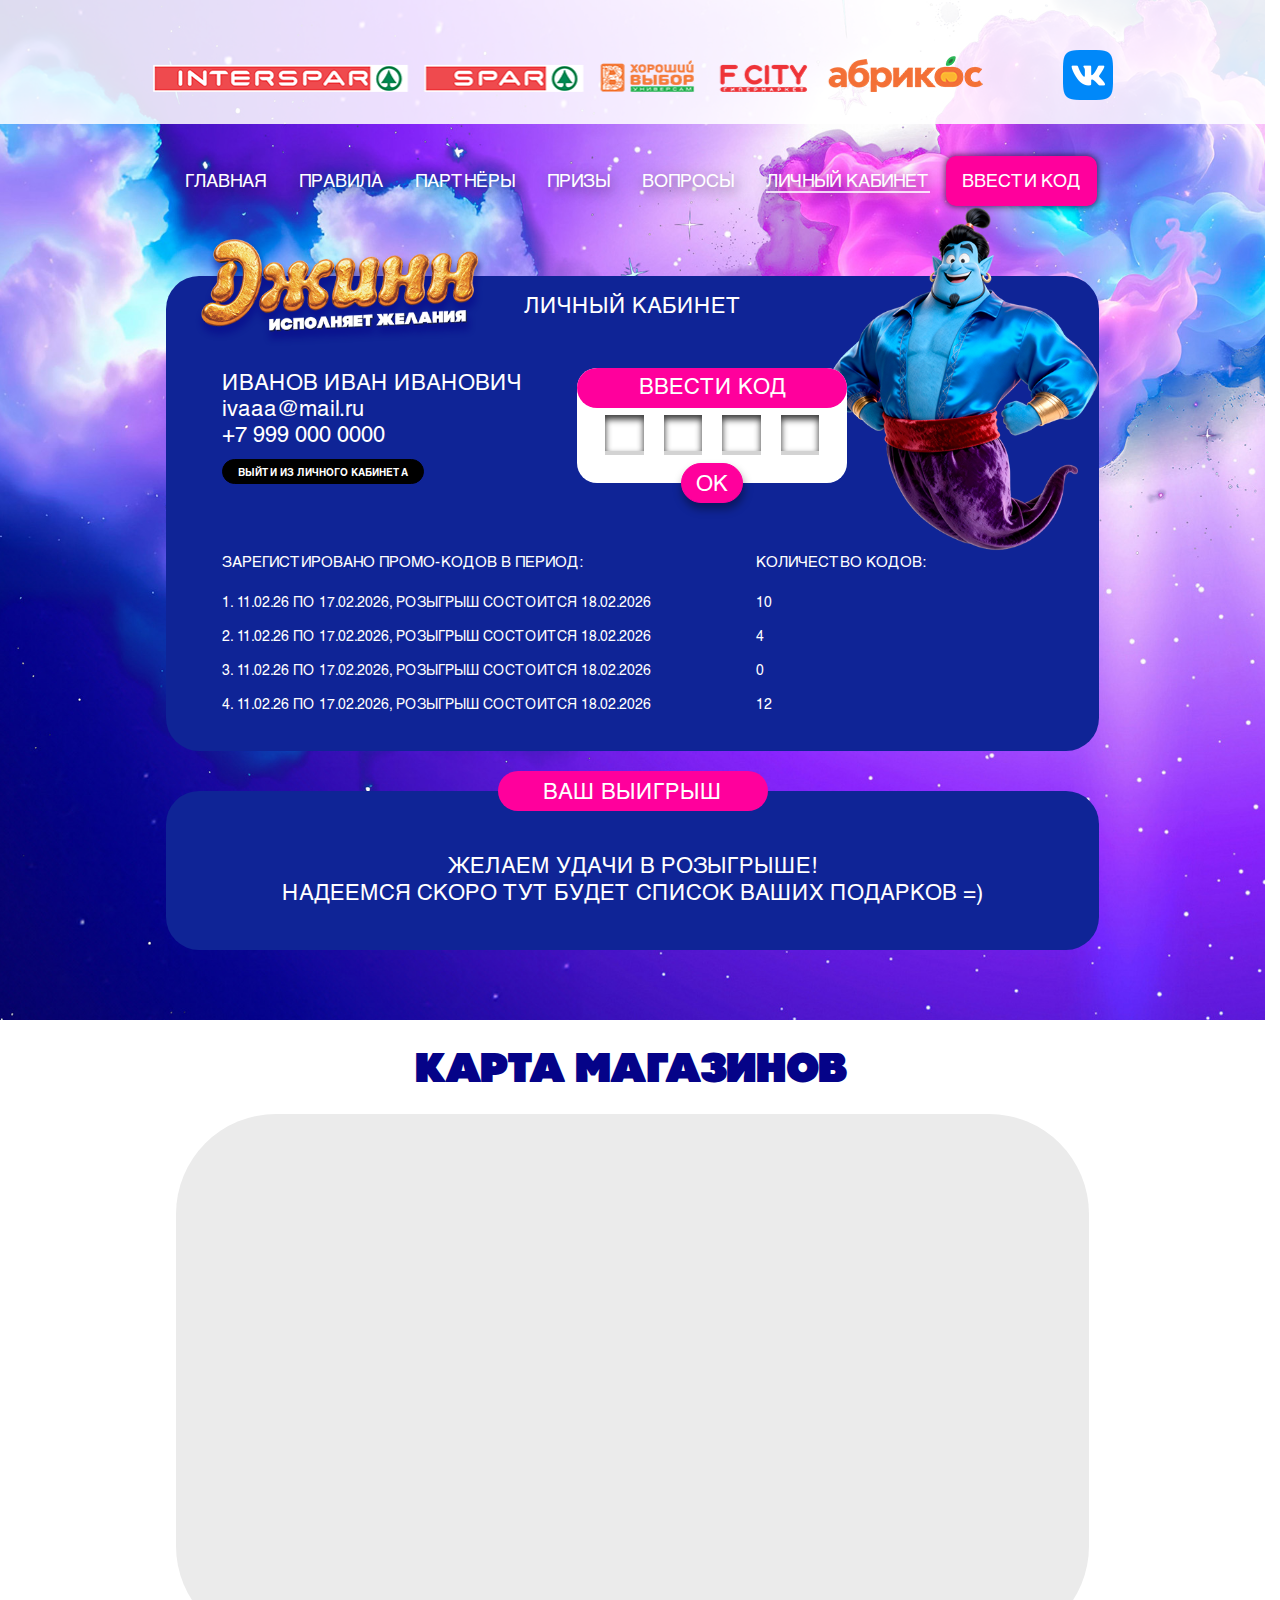
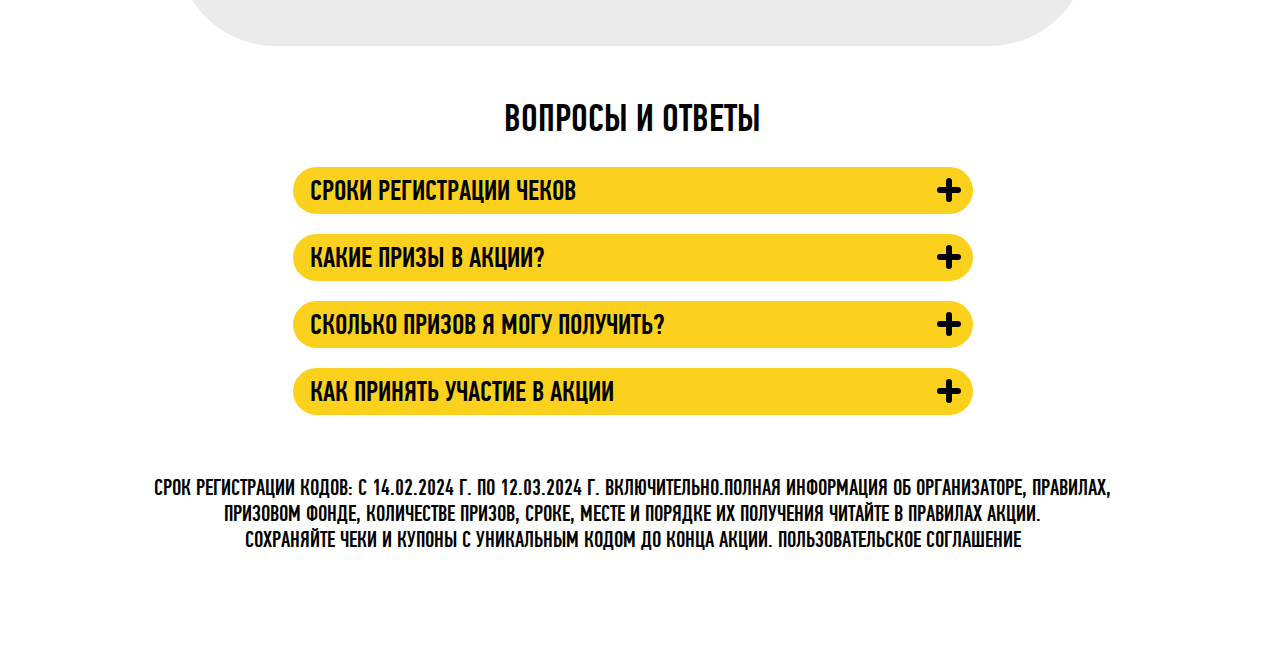
<file: lk.html>
<!DOCTYPE html>
<html lang="ru">

<head>
    <title>Главная</title>
    <meta http-equiv="X-UA-Compatible" content="IE=edge">
    <meta charset="utf-8">
    <meta name="keywords" content="">
    <meta name="description" content="">
    <meta name="author" content="">
    <meta name="viewport" content="width=device-width, initial-scale=1.0">
    <link rel="stylesheet" href="./css/reset.css">
    <link rel="stylesheet" href="./css/fancybox.css">
    <link rel="stylesheet" href="./css/swiper-bundle.min.css">
    <link rel="stylesheet" href="./css/style.min.css">
    <script src="./js/swiper-bundle.min.js" defer></script>
    <script src="./js/fancybox.umd.js" defer></script>
    <script src="./js/scripts.js" defer></script>
</head>

<body>
    <!-- wrap -->
    <div class="wrap">

        <!--top-outer-box-->
        <div class="top-outer-box">
            <div class="bg-full-wrap"></div>
            <!--logos-box-->
            <div class="logos-box cnt-section">
                <div class="inner-wrap">
                    <div class="box-inner-wrap">
                        <div class="elm-photo">
                            <img src="./img/logos.png" alt="">
                        </div>
                        <a href="" class="btn-action-ico button-soc">
                            <img src="./img/icons/vk.png" alt="">
                        </a>
                    </div>
                </div>
            </div>
            <!--/logos-box-->
            <!--main-box-->
            <div class="main-box cnt-section">
                <div class="inner-wrap">
                    <div class="box-inner-wrap">
                        <div class="menu-box menu-small">
                            <ul class="menu">
                                <li>
                                    <a href="" class="btn-menu">
                                        <div class="button-title">Главная</div>
                                    </a>
                                </li>
                                <li>
                                    <a href="" class="btn-menu">
                                        <div class="button-title">Правила</div>
                                    </a>
                                </li>
                                <li>
                                    <a href="" class="btn-menu">
                                        <div class="button-title">Партнёры</div>
                                    </a>
                                </li>
                                <li>
                                    <a href="" class="btn-menu">
                                        <div class="button-title">Призы</div>
                                    </a>
                                </li>
                                <li>
                                    <a href="" class="btn-menu">
                                        <div class="button-title">Вопросы</div>
                                    </a>
                                </li>
                                <li>
                                    <a href="" class="btn-menu active">
                                        <div class="button-title">личный кабинет</div>
                                    </a>
                                </li>
                                <li>
                                    <a href="" class="btn-menu button-main">
                                        <div class="button-title">ввести код</div>
                                    </a>
                                </li>
                            </ul>
                        </div>
                        <div class="lk-box">
                            <div class="elm-photo lk-left">
                                <img src="./img/main-left.png" alt="">
                            </div>
                            <div class="elm-photo lk-center">
                                <img src="./img/main-center.png" alt="">
                            </div>
                            <div class="title-inner-wrap">
                                <div class="section-title">личный кабинет</div>
                            </div>
                            <div class="box-content-wrap">
                                <div class="info-inner-wrap">
                                    <div class="info-title">Иванов Иван Иванович</div>
                                    <div class="info-cnt">
                                        <a href="mailto:ivaaa@mail.ru">ivaaa@mail.ru</a>
                                    </div>
                                    <div class="info-cnt">
                                        <a href="tel:89990000000">+7 999 000 0000</a>
                                    </div>
                                    <div class="info-action">
                                        <a href="" class="btn button-dark">
                                            <div class="button-title">выйти из личного кабинета</div>
                                        </a>
                                    </div>
                                </div>
                                <form action="/" class="form-inner-wrap">
                                    <div class="frm-main-code">
                                        <div class="frm-title-wrap">
                                            <div class="frm-title">ввести код</div>
                                        </div>
                                        <div class="frm-content-wrap">
                                            <div class="frm-row">
                                                <div class="frm-field">
                                                    <input type="text" class="form-input">
                                                </div>
                                                <div class="frm-field">
                                                    <input type="text" class="form-input">
                                                </div>
                                                <div class="frm-field">
                                                    <input type="text" class="form-input">
                                                </div>
                                                <div class="frm-field">
                                                    <input type="text" class="form-input">
                                                </div>
                                            </div>
                                        </div>
                                        <div class="frm-submit-wrap">
                                            <button type="submit" class="btn button-second">
                                                <div class="button-title">ок</div>
                                            </button>
                                        </div>
                                    </div>
                                </form>
                            </div>
                            <div class="box-total-wrap">
                                <table>
                                    <thead>
                                        <tr>
                                            <th>Зарегистировано промо-кодов в период:</th>
                                            <td>количество кодов:</td>
                                        </tr>
                                    </thead>
                                    <tbody>
                                        <tr>
                                            <td>1. 11.02.26 по 17.02.2026, розыгрыш состоится 18.02.2026</td>
                                            <td>10</td>
                                        </tr>
                                        <tr>
                                            <td>2. 11.02.26 по 17.02.2026, розыгрыш состоится 18.02.2026</td>
                                            <td>4</td>
                                        </tr>
                                        <tr>
                                            <td>3. 11.02.26 по 17.02.2026, розыгрыш состоится 18.02.2026</td>
                                            <td>0</td>
                                        </tr>
                                        <tr>
                                            <td>4. 11.02.26 по 17.02.2026, розыгрыш состоится 18.02.2026</td>
                                            <td>12</td>
                                        </tr>
                                    </tbody>
                                </table>
                            </div>
                        </div>
                        <div class="result-box">
                            <div class="title-inner-wrap">
                                <div class="section-title">ваш выигрыш</div>
                            </div>
                            <div class="info-inner-wrap">
                                <div class="section-info">желаем удачи в розыгрыше! <br>надеемся скоро тут будет список ваших подарков =)</div>
                            </div>
                        </div>
                    </div>
                </div>
            </div>
            <!--/main-box-->
        </div>
        <!--/top-outer-box-->

        <!--title-box-->
        <div class="title-box cnt-section">
            <div class="inner-wrap">
                <h2 class="page-title section-title text-att">карта магазинов</h2>
            </div>
        </div>
        <!--/title-box-->

        <!--map-box-->
        <div class="map-box cnt-section">
            <div class="inner-wrap">
                <div class="box-inner-wrap">
                    <!-- map script -->
                </div>
            </div>
        </div>
        <!--/map-box-->

        <!--questions-box-->
        <div class="questions-box cnt-section">
            <div class="inner-wrap">
                <div class="title-inner-wrap">
                    <div class="section-title">вопросы и ответы</div>
                </div>
                <div class="items-inner-wrap">
                    <div class="items-wrap">
                        <!--item wrap-->
                        <div class="item-wrap">
                            <div class="item-tile-question">
                                <a href="" class="btn-question js-btn-tgl">
                                    <div class="button-title">сроки регистрации чеков</div>
                                </a>
                                <div class="tile-content-block">
                                    <p>Lorem ipsum dolor sit amet consectetur, adipisicing elit. Aut, consectetur suscipit! Temporibus quo mollitia molestiae quis, commodi adipisci laudantium. Nemo, sit. Recusandae laudantium ipsa vel, totam veritatis minima impedit ea?</p>
                                </div>
                            </div>
                        </div>
                        <!--/item wrap-->
                        <!--item wrap-->
                        <div class="item-wrap">
                            <div class="item-tile-question">
                                <a href="" class="btn-question js-btn-tgl">
                                    <div class="button-title">какие призы в акции?</div>
                                </a>
                                <div class="tile-content-block">
                                    <p>Lorem ipsum dolor sit amet consectetur, adipisicing elit. Aut, consectetur suscipit! Temporibus quo mollitia molestiae quis, commodi adipisci laudantium. Nemo, sit. Recusandae laudantium ipsa vel, totam veritatis minima impedit ea?</p>
                                </div>
                            </div>
                        </div>
                        <!--/item wrap-->
                        <!--item wrap-->
                        <div class="item-wrap">
                            <div class="item-tile-question">
                                <a href="" class="btn-question js-btn-tgl">
                                    <div class="button-title">сколько призов я могу получить?</div>
                                </a>
                                <div class="tile-content-block">
                                    <p>Lorem ipsum dolor sit amet consectetur, adipisicing elit. Aut, consectetur suscipit! Temporibus quo mollitia molestiae quis, commodi adipisci laudantium. Nemo, sit. Recusandae laudantium ipsa vel, totam veritatis minima impedit ea?</p>
                                </div>
                            </div>
                        </div>
                        <!--/item wrap-->
                        <!--item wrap-->
                        <div class="item-wrap">
                            <div class="item-tile-question">
                                <a href="" class="btn-question js-btn-tgl">
                                    <div class="button-title">как принять участие в акции</div>
                                </a>
                                <div class="tile-content-block">
                                    <p>Lorem ipsum dolor sit amet consectetur, adipisicing elit. Aut, consectetur suscipit! Temporibus quo mollitia molestiae quis, commodi adipisci laudantium. Nemo, sit. Recusandae laudantium ipsa vel, totam veritatis minima impedit ea?</p>
                                </div>
                            </div>
                        </div>
                        <!--/item wrap-->
                    </div>
                </div>
            </div>
        </div>
        <!--/questions-box-->

        <!--footer-->
        <footer class="footer">
            <div class="inner-wrap">
                <div class="info-wrap">
                    <p> Срок регистрации кодов: с 14.02.2024 г. по 12.03.2024 г. включительно.Полная информация об организаторе, правилах, призовом фонде, количестве призов, сроке, месте и порядке их получения читайте в правилах акции. <br>Сохраняйте чеки и купоны с уникальным кодом до конца Акции. Пользовательское соглашение</p>
                </div>
            </div>
        </footer>
        <!--/footer-->


    </div>
    <!-- /wrap -->

    <!--popup-outer-box-->
    <div class="popup-outer-box" id="popup-reg">
        <div class="popup-box">
            <a href="" class="btn-popup-close btn-action-ico ico-close js-popup-close"></a>
            <div class="popup-title-wrap">
                <div class="popup-title">РЕГИСТРАЦИЯ</div>
            </div>
            <div class="popup-content-wrap">
                <form action="/" class="frm-popup">
                    <div class="frm-row">
                        <div class="frm-field">
                            <div class="field-title">ФИО</div>
                            <div class="field-content">
                                <input type="text" class="form-input">
                            </div>
                        </div>
                    </div>
                    <div class="frm-row">
                        <div class="frm-field">
                            <div class="field-title">ТЕЛЕФОН</div>
                            <div class="field-content">
                                <input type="tel" class="form-input">
                            </div>
                        </div>
                    </div>
                    <div class="frm-row">
                        <div class="frm-field">
                            <div class="field-title">E-MAIL</div>
                            <div class="field-content">
                                <input type="email" class="form-input">
                            </div>
                        </div>
                    </div>
                    <div class="frm-row">
                        <div class="frm-field field-select">
                            <div class="field-title">ПОЛ</div>
                            <div class="field-content">
                                <div class="frm-select">
                                    <input type="radio" name="pol" id="pol01" checked>
                                    <label for="pol01">М</label>
                                </div>
                                <div class="frm-select">
                                    <input type="radio" name="pol" id="pol02">
                                    <label for="pol02">Ж</label>
                                </div>
                            </div>
                        </div>
                        <div class="frm-field">
                            <div class="field-title">ГОРОД</div>
                            <div class="field-content">
                                <input type="text" class="form-input">
                            </div>
                        </div>
                    </div>
                    <div class="frm-row-submit">
                        <div class="frm-field">
                            <div class="frm-select">
                                <input type="checkbox" id="popup01-01" checked>
                                <label for="popup01-01">Я согласен пример текста текста пример какойто текст правила условия юредические</label>
                            </div>
                            <div class="frm-select">
                                <input type="checkbox" id="popup01-02">
                                <label for="popup01-02">Я согласен пример текста текста пример какойто текст правила условия юредические</label>
                            </div>
                            <div class="frm-select">
                                <input type="checkbox" id="popup01-03" checked>
                                <label for="popup01-03">Я согласен пример текста текста пример какойто текст правила условия юредические</label>
                            </div>
                        </div>
                        <div class="frm-field field-submit">
                            <button type="submit" class="btn">
                                <div class="button-title">РЕГИСТРАЦИЯ</div>
                            </button>
                        </div>
                    </div>
                </form>
            </div>
        </div>
    </div><!--/popup-outer-box-->


    <!--popup-outer-box-->
    <div class="popup-outer-box" id="popup-login">
        <div class="popup-box">
            <a href="" class="btn-popup-close btn-action-ico ico-close js-popup-close"></a>
            <div class="popup-title-wrap">
                <div class="popup-title">ВХОД В ЛИЧНЫЙ КАБИНЕТ</div>
            </div>
            <div class="popup-content-wrap">
                <form action="/" class="frm-popup">
                    <div class="frm-row">
                        <div class="frm-field">
                            <div class="field-title">НОМЕР КАРТЫ ОК</div>
                            <div class="field-content">
                                <input type="text" class="form-input">
                            </div>
                        </div>
                    </div>
                    <div class="frm-row">
                        <div class="frm-field">
                            <div class="field-title">ПАРОЛЬ</div>
                            <div class="field-content">
                                <input type="password" class="form-input">
                            </div>
                        </div>
                    </div>
                    <div class="frm-row-submit row-login">
                        <div class="frm-field">
                            <div class="frm-select">
                                <input type="checkbox" id="popup02-01" checked>
                                <label for="popup02-01">ЗАПОМНИТЬ ДАННЫЕ ДЛЯ ВХОДА</label>
                            </div>
                        </div>
                        <div class="frm-field field-submit">
                            <button type="submit" class="btn">
                                <div class="button-title">ВОЙТИ</div>
                            </button>
                        </div>
                    </div>
                    <div class="frm-row-submit row-login">
                        <div class="frm-field">
                            <div class="field-info">НЕТ АККАУНТА? РЕГИСТРИУЙСЯ СЕЙЧАС!</div>
                        </div>
                        <div class="frm-field field-submit">
                            <button type="submit" class="btn">
                                <div class="button-title">РЕГИСТРАЦИЯ</div>
                            </button>
                        </div>
                    </div>
                </form>
            </div>
        </div>
    </div><!--/popup-outer-box-->

    <!--popup-outer-box-->
    <div class="popup-outer-box popup-succefull" id="popup-succefull">
        <div class="popup-box">
            <a href="" class="btn-popup-close btn-action-ico ico-close js-popup-close"></a>
            <div class="popup-title-wrap">
                <div class="popup-title">Ваш купон зарегистрирован!</div>
            </div>
            <div class="popup-content-wrap">
                <div class="frm-popup">
                    <div class="frm-row-submit">
                        <div class="frm-field field-submit">
                            <a href="" class="btn">
                                <div class="button-title">Ok</div>
                            </a>
                        </div>
                    </div>
                </div>
            </div>
        </div>
    </div><!--/popup-outer-box-->

</body>

</html>
</file>
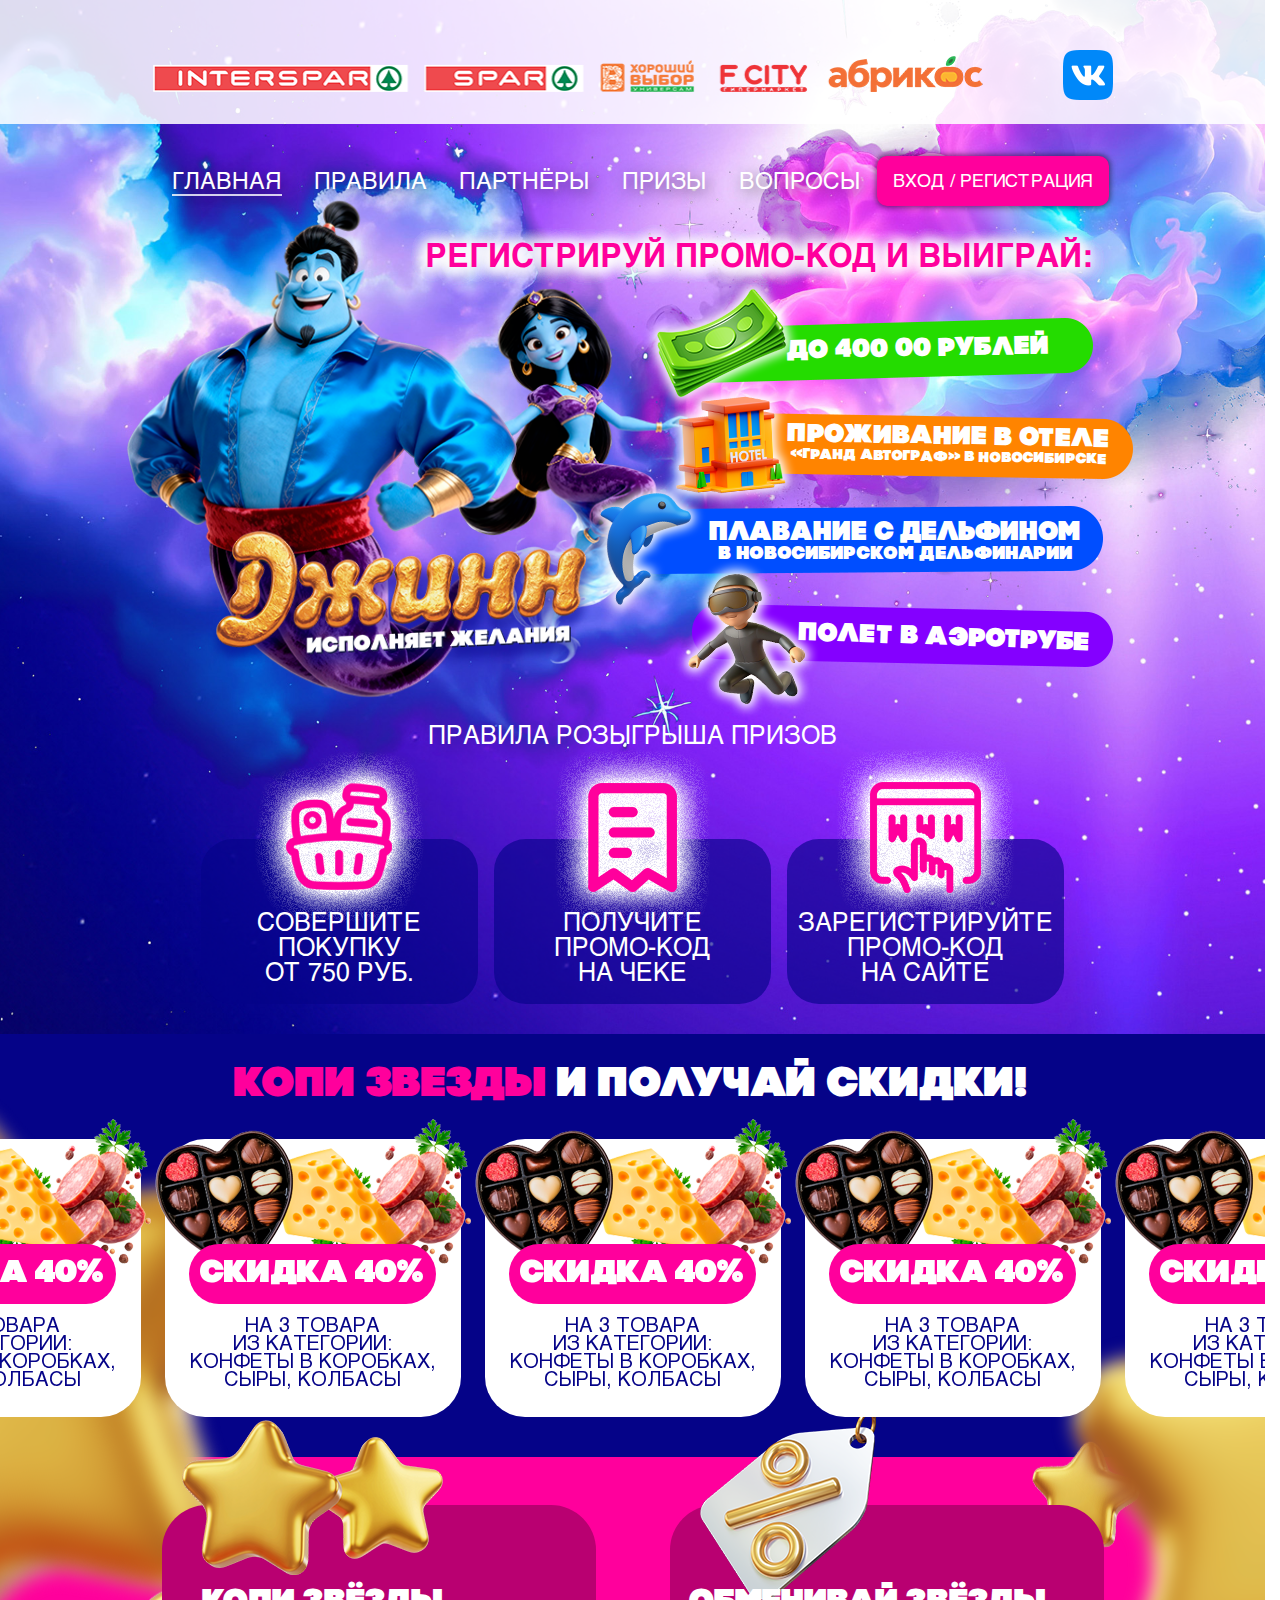
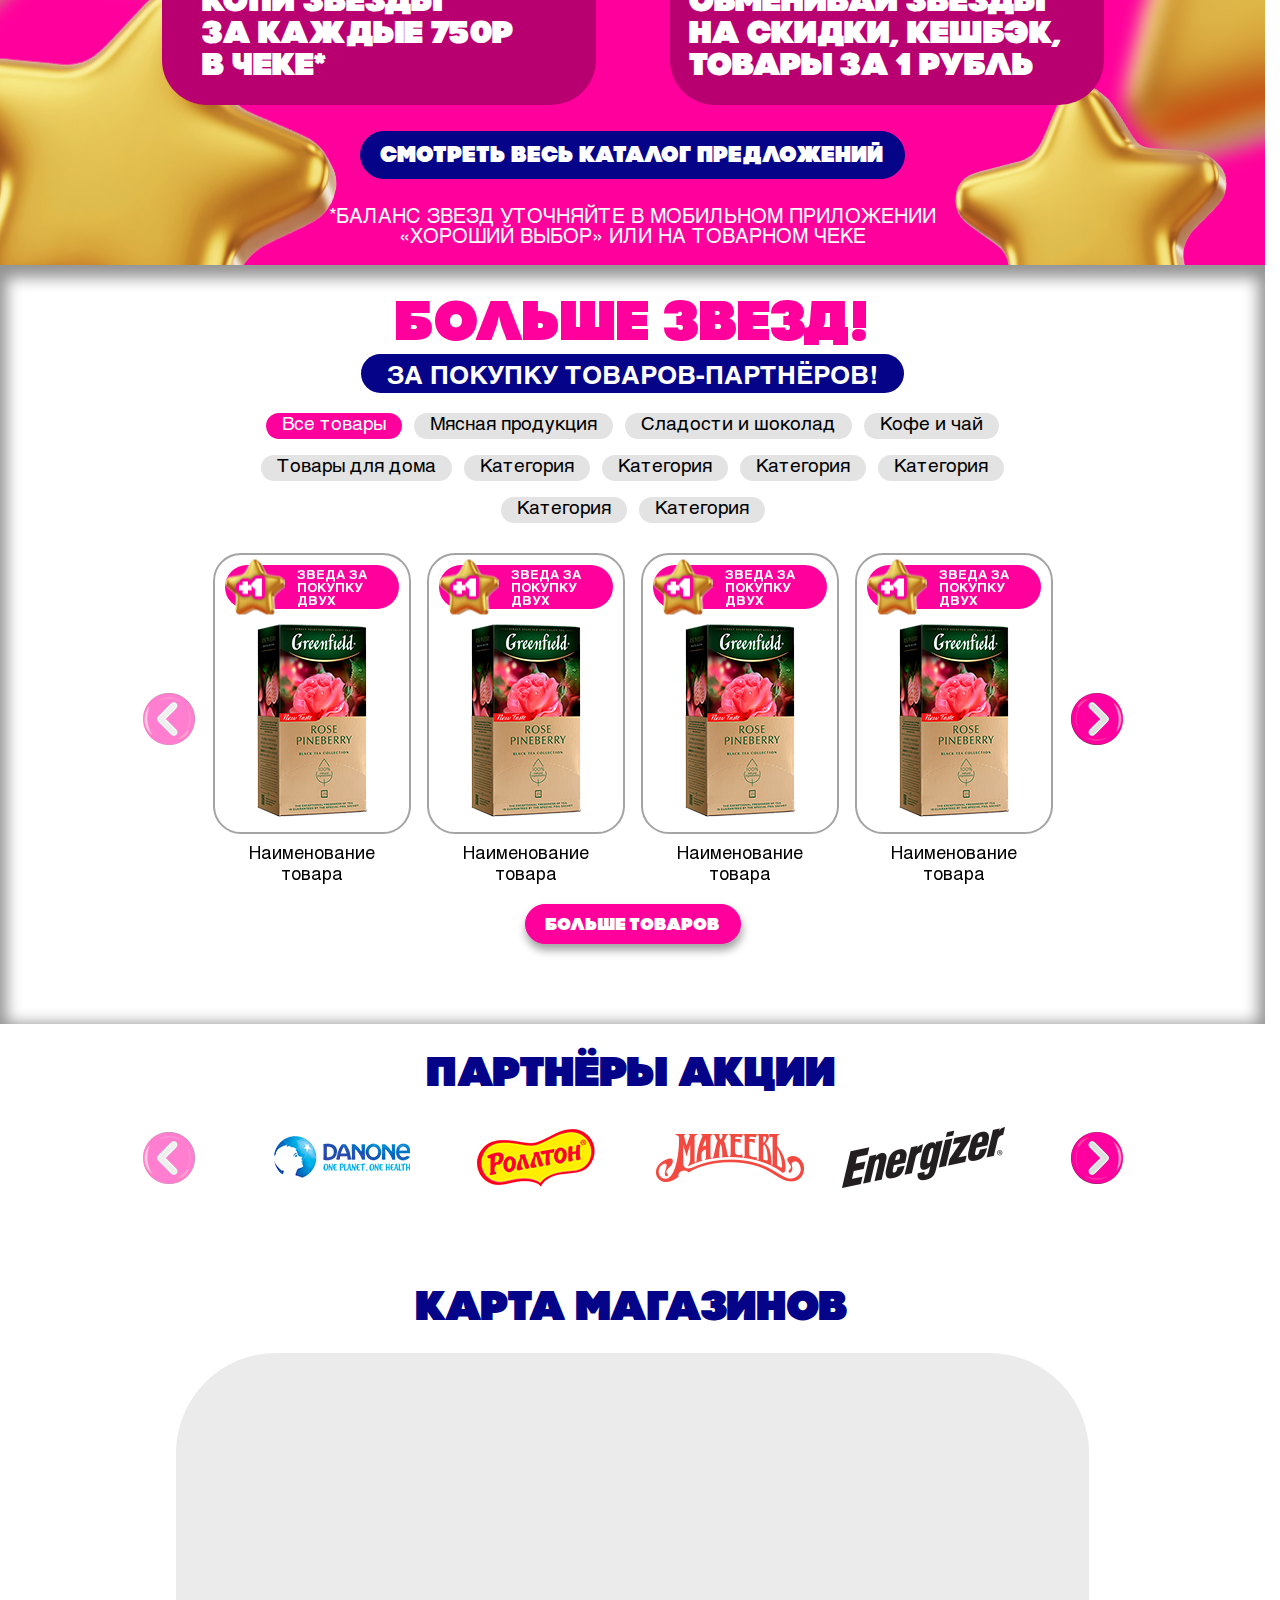
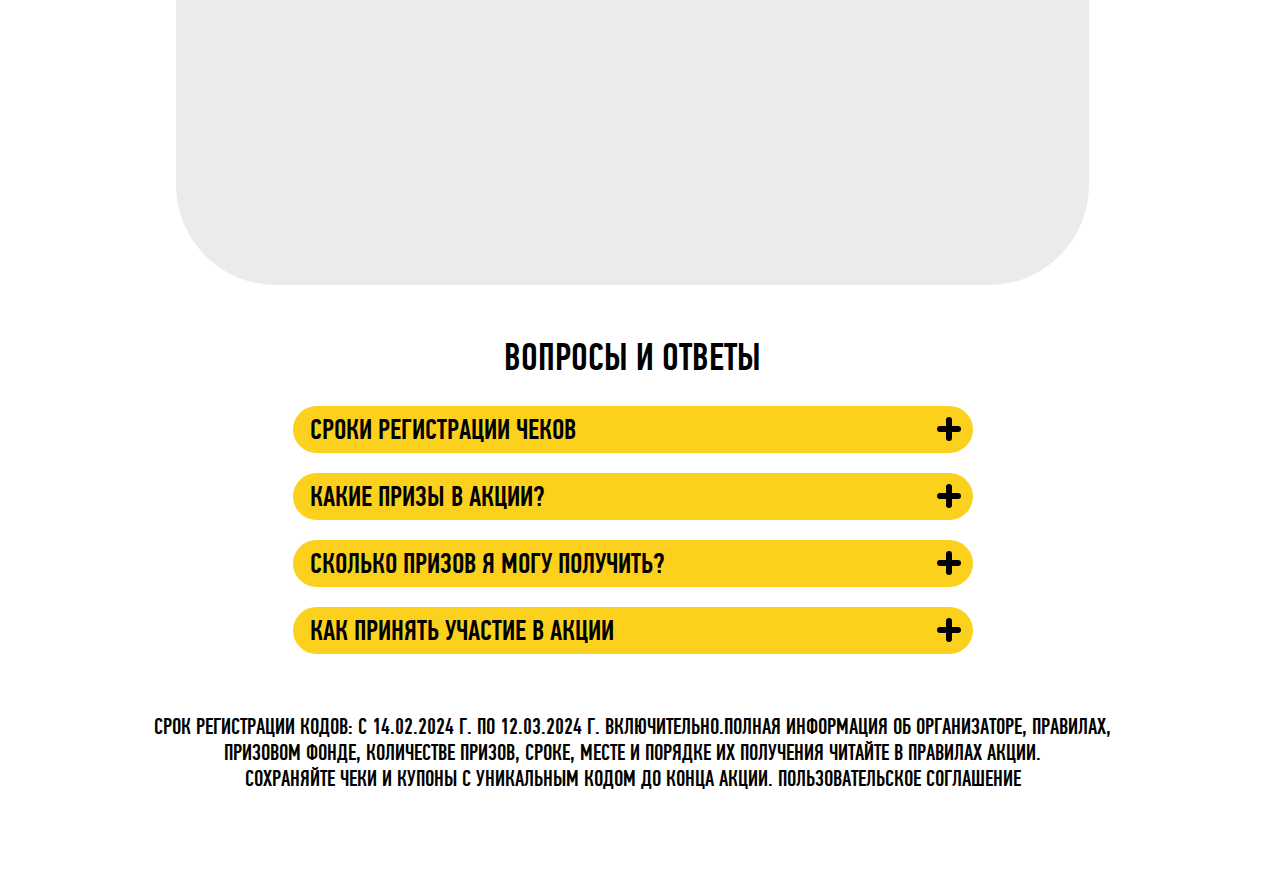
<file: main.html>
<!DOCTYPE html>
<html lang="ru">

<head>
    <title>Главная</title>
    <meta http-equiv="X-UA-Compatible" content="IE=edge">
    <meta charset="utf-8">
    <meta name="keywords" content="">
    <meta name="description" content="">
    <meta name="author" content="">
    <meta name="viewport" content="width=device-width, initial-scale=1.0">
    <link rel="stylesheet" href="./css/reset.css">
    <link rel="stylesheet" href="./css/fancybox.css">
    <link rel="stylesheet" href="./css/swiper-bundle.min.css">
    <link rel="stylesheet" href="./css/style.min.css">
    <script src="./js/swiper-bundle.min.js" defer></script>
    <script src="./js/fancybox.umd.js" defer></script>
    <script src="./js/scripts.js" defer></script>
</head>

<body>
    <!-- wrap -->
    <div class="wrap">

        <!--top-outer-box-->
        <div class="top-outer-box">
            <div class="bg-full-wrap"></div>
            <!--logos-box-->
            <div class="logos-box cnt-section">
                <div class="inner-wrap">
                    <div class="box-inner-wrap">
                        <div class="elm-photo">
                            <img src="./img/logos.png" alt="">
                        </div>
                        <a href="" class="btn-action-ico button-soc">
                            <img src="./img/icons/vk.png" alt="">
                        </a>
                    </div>
                </div>
            </div>
            <!--/logos-box-->
            <!--main-box-->
            <div class="main-box cnt-section">
                <div class="inner-wrap">
                    <div class="box-inner-wrap">
                        <div class="menu-box">
                            <ul class="menu">
                                <li>
                                    <a href="" class="btn-menu active">
                                        <div class="button-title">Главная</div>
                                    </a>
                                </li>
                                <li>
                                    <a href="" class="btn-menu">
                                        <div class="button-title">Правила</div>
                                    </a>
                                </li>
                                <li>
                                    <a href="" class="btn-menu">
                                        <div class="button-title">Партнёры</div>
                                    </a>
                                </li>
                                <li>
                                    <a href="" class="btn-menu">
                                        <div class="button-title">Призы</div>
                                    </a>
                                </li>
                                <li>
                                    <a href="" class="btn-menu">
                                        <div class="button-title">Вопросы</div>
                                    </a>
                                </li>
                                <li>
                                    <div class="btn-menu button-main">
                                        <div class="button-title"><a href="" class="js-popup-open" data-popup="popup-login">вход</a> / <a href="" class="js-popup-open" data-popup="popup-reg">регистрация</a></div>
                                    </div>
                                </li>
                            </ul>
                        </div>
                        <!--info-box-->
                        <div class="info-box">
                            <div class="title-inner-wrap">
                                <div class="section-title">Регистрируй ПРОМО-КОД и выиграй:</div>
                            </div>
                            <div class="items-inner-wrap">
                                <div class="items-wrap">
                                    <!--item wrap-->
                                    <div class="item-wrap">
                                        <div class="item-tile-title title01">
                                            <div class="tile-title">до 400 00 рублей</div>
                                        </div>
                                    </div>
                                    <!--/item wrap-->
                                    <!--item wrap-->
                                    <div class="item-wrap">
                                        <div class="item-tile-title title02">
                                            <div class="tile-title">Проживание в отеле <span>&lt;&lt;ГРАНД Автограф&gt;&gt; В Новосибирске</span></div>
                                        </div>
                                    </div>
                                    <!--/item wrap-->
                                    <!--item wrap-->
                                    <div class="item-wrap">
                                        <div class="item-tile-title title03">
                                            <div class="tile-title">Плавание с дельфином <span>в НовосиБИРСКОМ дельфинарии</span></div>
                                        </div>
                                    </div>
                                    <!--/item wrap-->
                                    <!--item wrap-->
                                    <div class="item-wrap">
                                        <div class="item-tile-title title04">
                                            <div class="tile-title">Полет в Аэротрубе</div>
                                        </div>
                                    </div>
                                    <!--/item wrap-->
                                </div>
                            </div>
                            <div class="photo-inner-wrap">
                                <div class="elm-photo info-left">
                                    <img src="./img/main-left.png" alt="">
                                </div>
                                <div class="elm-photo info-right">
                                    <img src="./img/main-right.png" alt="">
                                </div>
                                <div class="elm-photo info-center">
                                    <img src="./img/main-center.png" alt="">
                                </div>
                            </div>
                        </div>
                        <!--/info-box-->
                        <!--tiles-box-->
                        <div class="tiles-box">
                            <div class="title-inner-wrap">
                                <div class="section-title">ПРАВИЛА розыгрыша призов </div>
                            </div>
                            <div class="items-inner-wrap">
                                <div class="items-wrap">
                                    <!--item wrap-->
                                    <div class="item-wrap">
                                        <div class="item-tile-info">
                                            <div class="elm-ico">
                                                <img src="./img/tile01.png" alt="">
                                            </div>
                                            <div class="tile-content-wrap">
                                                <div class="tile-title"><b>совершите <br>покупку</b> <br>от 750 руб.</div>
                                            </div>
                                        </div>
                                    </div>
                                    <!--/item wrap-->
                                    <!--item wrap-->
                                    <div class="item-wrap">
                                        <div class="item-tile-info">
                                            <div class="elm-ico">
                                                <img src="./img/tile02.png" alt="">
                                            </div>
                                            <div class="tile-content-wrap">
                                                <div class="tile-title"><b>получите<br> промо-код</b> <br>на чеке</div>
                                            </div>
                                        </div>
                                    </div>
                                    <!--/item wrap-->
                                    <!--item wrap-->
                                    <div class="item-wrap">
                                        <div class="item-tile-info">
                                            <div class="elm-ico">
                                                <img src="./img/tile03.png" alt="">
                                            </div>
                                            <div class="tile-content-wrap">
                                                <div class="tile-title"><b>зарегистрируйте <br> промо-код</b> <br>на сайте</div>
                                            </div>
                                        </div>
                                    </div>
                                    <!--/item wrap-->
                                </div>
                            </div>
                        </div>
                        <!--/tiles-box-->
                    </div>
                </div>
            </div>
            <!--/main-box-->
        </div>
        <!--/top-outer-box-->

        <!--discount-box-->
        <div class="discount-box cnt-section">
            <!--discount-slider-box-->
            <div class="discount-slider-box cnt-section">
                <div class="inner-wrap">
                    <div class="box-inner-wrap">
                        <div class="title-inner-wrap">
                            <h2 class="page-title section-title"><span class="text-att">копи звезды</span> и получай скидки!</h2>
                        </div>
                        <div class="slider-inner-wrap slider-line">
                            <div class="slider-wrap swiper">
                                <div class="slider swiper-wrapper">
                                    <!--sl-wrap-->
                                    <div class="sl-wrap swiper-slide">
                                        <a href="" class="item-tile-discount">
                                            <div class="tile-photo-wrap">
                                                <div class="elm-photo photo-contain">
                                                    <img src="./img/discount.png" alt="">
                                                </div>
                                            </div>
                                            <div class="tile-title-wrap">
                                                <div class="tile-title">СКИДКА 40%</div>
                                            </div>
                                            <div class="tile-info-wrap">
                                                <div class="tile-info">
                                                    на 3&nbsp;товара из&nbsp;категории:
                                                    <br>
                                                    <b>конфеты в коробках, сыры, колбасы</b>
                                                </div>
                                            </div>
                                        </a>
                                    </div>
                                    <!--/sl-wrap-->
                                    <!--sl-wrap-->
                                    <div class="sl-wrap swiper-slide">
                                        <a href="" class="item-tile-discount">
                                            <div class="tile-photo-wrap">
                                                <div class="elm-photo photo-contain">
                                                    <img src="./img/discount.png" alt="">
                                                </div>
                                            </div>
                                            <div class="tile-title-wrap">
                                                <div class="tile-title">СКИДКА 40%</div>
                                            </div>
                                            <div class="tile-info-wrap">
                                                <div class="tile-info">
                                                    на 3&nbsp;товара из&nbsp;категории:
                                                    <br>
                                                    <b>конфеты в коробках, сыры, колбасы</b>
                                                </div>
                                            </div>
                                        </a>
                                    </div>
                                    <!--/sl-wrap-->
                                    <!--sl-wrap-->
                                    <div class="sl-wrap swiper-slide">
                                        <a href="" class="item-tile-discount">
                                            <div class="tile-photo-wrap">
                                                <div class="elm-photo photo-contain">
                                                    <img src="./img/discount.png" alt="">
                                                </div>
                                            </div>
                                            <div class="tile-title-wrap">
                                                <div class="tile-title">СКИДКА 40%</div>
                                            </div>
                                            <div class="tile-info-wrap">
                                                <div class="tile-info">
                                                    на 3&nbsp;товара из&nbsp;категории:
                                                    <br>
                                                    <b>конфеты в коробках, сыры, колбасы</b>
                                                </div>
                                            </div>
                                        </a>
                                    </div>
                                    <!--/sl-wrap-->
                                    <!--sl-wrap-->
                                    <div class="sl-wrap swiper-slide">
                                        <a href="" class="item-tile-discount">
                                            <div class="tile-photo-wrap">
                                                <div class="elm-photo photo-contain">
                                                    <img src="./img/discount.png" alt="">
                                                </div>
                                            </div>
                                            <div class="tile-title-wrap">
                                                <div class="tile-title">СКИДКА 40%</div>
                                            </div>
                                            <div class="tile-info-wrap">
                                                <div class="tile-info">
                                                    на 3&nbsp;товара из&nbsp;категории:
                                                    <br>
                                                    <b>конфеты в коробках, сыры, колбасы</b>
                                                </div>
                                            </div>
                                        </a>
                                    </div>
                                    <!--/sl-wrap-->
                                    <!--sl-wrap-->
                                    <div class="sl-wrap swiper-slide">
                                        <a href="" class="item-tile-discount">
                                            <div class="tile-photo-wrap">
                                                <div class="elm-photo photo-contain">
                                                    <img src="./img/discount.png" alt="">
                                                </div>
                                            </div>
                                            <div class="tile-title-wrap">
                                                <div class="tile-title">СКИДКА 40%</div>
                                            </div>
                                            <div class="tile-info-wrap">
                                                <div class="tile-info">
                                                    на 3&nbsp;товара из&nbsp;категории:
                                                    <br>
                                                    <b>конфеты в коробках, сыры, колбасы</b>
                                                </div>
                                            </div>
                                        </a>
                                    </div>
                                    <!--/sl-wrap-->
                                    <!--sl-wrap-->
                                    <div class="sl-wrap swiper-slide">
                                        <a href="" class="item-tile-discount">
                                            <div class="tile-photo-wrap">
                                                <div class="elm-photo photo-contain">
                                                    <img src="./img/discount.png" alt="">
                                                </div>
                                            </div>
                                            <div class="tile-title-wrap">
                                                <div class="tile-title">СКИДКА 40%</div>
                                            </div>
                                            <div class="tile-info-wrap">
                                                <div class="tile-info">
                                                    на 3&nbsp;товара из&nbsp;категории:
                                                    <br>
                                                    <b>конфеты в коробках, сыры, колбасы</b>
                                                </div>
                                            </div>
                                        </a>
                                    </div>
                                    <!--/sl-wrap-->
                                    <!--sl-wrap-->
                                    <div class="sl-wrap swiper-slide">
                                        <a href="" class="item-tile-discount">
                                            <div class="tile-photo-wrap">
                                                <div class="elm-photo photo-contain">
                                                    <img src="./img/discount.png" alt="">
                                                </div>
                                            </div>
                                            <div class="tile-title-wrap">
                                                <div class="tile-title">СКИДКА 40%</div>
                                            </div>
                                            <div class="tile-info-wrap">
                                                <div class="tile-info">
                                                    на 3&nbsp;товара из&nbsp;категории:
                                                    <br>
                                                    <b>конфеты в коробках, сыры, колбасы</b>
                                                </div>
                                            </div>
                                        </a>
                                    </div>
                                    <!--/sl-wrap-->
                                    <!--sl-wrap-->
                                    <div class="sl-wrap swiper-slide">
                                        <a href="" class="item-tile-discount">
                                            <div class="tile-photo-wrap">
                                                <div class="elm-photo photo-contain">
                                                    <img src="./img/discount.png" alt="">
                                                </div>
                                            </div>
                                            <div class="tile-title-wrap">
                                                <div class="tile-title">СКИДКА 40%</div>
                                            </div>
                                            <div class="tile-info-wrap">
                                                <div class="tile-info">
                                                    на 3&nbsp;товара из&nbsp;категории:
                                                    <br>
                                                    <b>конфеты в коробках, сыры, колбасы</b>
                                                </div>
                                            </div>
                                        </a>
                                    </div>
                                    <!--/sl-wrap-->
                                    <!--sl-wrap-->
                                    <div class="sl-wrap swiper-slide">
                                        <a href="" class="item-tile-discount">
                                            <div class="tile-photo-wrap">
                                                <div class="elm-photo photo-contain">
                                                    <img src="./img/discount.png" alt="">
                                                </div>
                                            </div>
                                            <div class="tile-title-wrap">
                                                <div class="tile-title">СКИДКА 40%</div>
                                            </div>
                                            <div class="tile-info-wrap">
                                                <div class="tile-info">
                                                    на 3&nbsp;товара из&nbsp;категории:
                                                    <br>
                                                    <b>конфеты в коробках, сыры, колбасы</b>
                                                </div>
                                            </div>
                                        </a>
                                    </div>
                                    <!--/sl-wrap-->
                                    <!--sl-wrap-->
                                    <div class="sl-wrap swiper-slide">
                                        <a href="" class="item-tile-discount">
                                            <div class="tile-photo-wrap">
                                                <div class="elm-photo photo-contain">
                                                    <img src="./img/discount.png" alt="">
                                                </div>
                                            </div>
                                            <div class="tile-title-wrap">
                                                <div class="tile-title">СКИДКА 40%</div>
                                            </div>
                                            <div class="tile-info-wrap">
                                                <div class="tile-info">
                                                    на 3&nbsp;товара из&nbsp;категории:
                                                    <br>
                                                    <b>конфеты в коробках, сыры, колбасы</b>
                                                </div>
                                            </div>
                                        </a>
                                    </div>
                                    <!--/sl-wrap-->
                                    <!--sl-wrap-->
                                    <div class="sl-wrap swiper-slide">
                                        <a href="" class="item-tile-discount">
                                            <div class="tile-photo-wrap">
                                                <div class="elm-photo photo-contain">
                                                    <img src="./img/discount.png" alt="">
                                                </div>
                                            </div>
                                            <div class="tile-title-wrap">
                                                <div class="tile-title">СКИДКА 40%</div>
                                            </div>
                                            <div class="tile-info-wrap">
                                                <div class="tile-info">
                                                    на 3&nbsp;товара из&nbsp;категории:
                                                    <br>
                                                    <b>конфеты в коробках, сыры, колбасы</b>
                                                </div>
                                            </div>
                                        </a>
                                    </div>
                                    <!--/sl-wrap-->
                                    <!--sl-wrap-->
                                    <div class="sl-wrap swiper-slide">
                                        <a href="" class="item-tile-discount">
                                            <div class="tile-photo-wrap">
                                                <div class="elm-photo photo-contain">
                                                    <img src="./img/discount.png" alt="">
                                                </div>
                                            </div>
                                            <div class="tile-title-wrap">
                                                <div class="tile-title">СКИДКА 40%</div>
                                            </div>
                                            <div class="tile-info-wrap">
                                                <div class="tile-info">
                                                    на 3&nbsp;товара из&nbsp;категории:
                                                    <br>
                                                    <b>конфеты в коробках, сыры, колбасы</b>
                                                </div>
                                            </div>
                                        </a>
                                    </div>
                                    <!--/sl-wrap-->
                                    <!--sl-wrap-->
                                    <div class="sl-wrap swiper-slide">
                                        <a href="" class="item-tile-discount">
                                            <div class="tile-photo-wrap">
                                                <div class="elm-photo photo-contain">
                                                    <img src="./img/discount.png" alt="">
                                                </div>
                                            </div>
                                            <div class="tile-title-wrap">
                                                <div class="tile-title">СКИДКА 40%</div>
                                            </div>
                                            <div class="tile-info-wrap">
                                                <div class="tile-info">
                                                    на 3&nbsp;товара из&nbsp;категории:
                                                    <br>
                                                    <b>конфеты в коробках, сыры, колбасы</b>
                                                </div>
                                            </div>
                                        </a>
                                    </div>
                                    <!--/sl-wrap-->
                                    <!--sl-wrap-->
                                    <div class="sl-wrap swiper-slide">
                                        <a href="" class="item-tile-discount">
                                            <div class="tile-photo-wrap">
                                                <div class="elm-photo photo-contain">
                                                    <img src="./img/discount.png" alt="">
                                                </div>
                                            </div>
                                            <div class="tile-title-wrap">
                                                <div class="tile-title">СКИДКА 40%</div>
                                            </div>
                                            <div class="tile-info-wrap">
                                                <div class="tile-info">
                                                    на 3&nbsp;товара из&nbsp;категории:
                                                    <br>
                                                    <b>конфеты в коробках, сыры, колбасы</b>
                                                </div>
                                            </div>
                                        </a>
                                    </div>
                                    <!--/sl-wrap-->
                                    <!--sl-wrap-->
                                    <div class="sl-wrap swiper-slide">
                                        <a href="" class="item-tile-discount">
                                            <div class="tile-photo-wrap">
                                                <div class="elm-photo photo-contain">
                                                    <img src="./img/discount.png" alt="">
                                                </div>
                                            </div>
                                            <div class="tile-title-wrap">
                                                <div class="tile-title">СКИДКА 40%</div>
                                            </div>
                                            <div class="tile-info-wrap">
                                                <div class="tile-info">
                                                    на 3&nbsp;товара из&nbsp;категории:
                                                    <br>
                                                    <b>конфеты в коробках, сыры, колбасы</b>
                                                </div>
                                            </div>
                                        </a>
                                    </div>
                                    <!--/sl-wrap-->
                                    <!--sl-wrap-->
                                    <div class="sl-wrap swiper-slide">
                                        <a href="" class="item-tile-discount">
                                            <div class="tile-photo-wrap">
                                                <div class="elm-photo photo-contain">
                                                    <img src="./img/discount.png" alt="">
                                                </div>
                                            </div>
                                            <div class="tile-title-wrap">
                                                <div class="tile-title">СКИДКА 40%</div>
                                            </div>
                                            <div class="tile-info-wrap">
                                                <div class="tile-info">
                                                    на 3&nbsp;товара из&nbsp;категории:
                                                    <br>
                                                    <b>конфеты в коробках, сыры, колбасы</b>
                                                </div>
                                            </div>
                                        </a>
                                    </div>
                                    <!--/sl-wrap-->
                                    <!--sl-wrap-->
                                    <div class="sl-wrap swiper-slide">
                                        <a href="" class="item-tile-discount">
                                            <div class="tile-photo-wrap">
                                                <div class="elm-photo photo-contain">
                                                    <img src="./img/discount.png" alt="">
                                                </div>
                                            </div>
                                            <div class="tile-title-wrap">
                                                <div class="tile-title">СКИДКА 40%</div>
                                            </div>
                                            <div class="tile-info-wrap">
                                                <div class="tile-info">
                                                    на 3&nbsp;товара из&nbsp;категории:
                                                    <br>
                                                    <b>конфеты в коробках, сыры, колбасы</b>
                                                </div>
                                            </div>
                                        </a>
                                    </div>
                                    <!--/sl-wrap-->
                                    <!--sl-wrap-->
                                    <div class="sl-wrap swiper-slide">
                                        <a href="" class="item-tile-discount">
                                            <div class="tile-photo-wrap">
                                                <div class="elm-photo photo-contain">
                                                    <img src="./img/discount.png" alt="">
                                                </div>
                                            </div>
                                            <div class="tile-title-wrap">
                                                <div class="tile-title">СКИДКА 40%</div>
                                            </div>
                                            <div class="tile-info-wrap">
                                                <div class="tile-info">
                                                    на 3&nbsp;товара из&nbsp;категории:
                                                    <br>
                                                    <b>конфеты в коробках, сыры, колбасы</b>
                                                </div>
                                            </div>
                                        </a>
                                    </div>
                                    <!--/sl-wrap-->
                                    <!--sl-wrap-->
                                    <div class="sl-wrap swiper-slide">
                                        <a href="" class="item-tile-discount">
                                            <div class="tile-photo-wrap">
                                                <div class="elm-photo photo-contain">
                                                    <img src="./img/discount.png" alt="">
                                                </div>
                                            </div>
                                            <div class="tile-title-wrap">
                                                <div class="tile-title">СКИДКА 40%</div>
                                            </div>
                                            <div class="tile-info-wrap">
                                                <div class="tile-info">
                                                    на 3&nbsp;товара из&nbsp;категории:
                                                    <br>
                                                    <b>конфеты в коробках, сыры, колбасы</b>
                                                </div>
                                            </div>
                                        </a>
                                    </div>
                                    <!--/sl-wrap-->
                                    <!--sl-wrap-->
                                    <div class="sl-wrap swiper-slide">
                                        <a href="" class="item-tile-discount">
                                            <div class="tile-photo-wrap">
                                                <div class="elm-photo photo-contain">
                                                    <img src="./img/discount.png" alt="">
                                                </div>
                                            </div>
                                            <div class="tile-title-wrap">
                                                <div class="tile-title">СКИДКА 40%</div>
                                            </div>
                                            <div class="tile-info-wrap">
                                                <div class="tile-info">
                                                    на 3&nbsp;товара из&nbsp;категории:
                                                    <br>
                                                    <b>конфеты в коробках, сыры, колбасы</b>
                                                </div>
                                            </div>
                                        </a>
                                    </div>
                                    <!--/sl-wrap-->
                                </div>
                            </div>
                        </div>
                    </div>
                </div>
            </div>
            <!--/discount-slider-box-->
            <!--stars-inner-box-->
            <div class="stars-inner-box cnt-section">
                <div class="inner-wrap">
                    <div class="box-inner-wrap">
                        <div class="items-inner-wrap">
                            <div class="items-wrap">
                                <!--item wrap-->
                                <div class="item-wrap">
                                    <div class="item-tile-action">
                                        <div class="elm-photo photo-cover">
                                            <img src="./img/01.png" alt="">
                                        </div>
                                        <div class="tile-title">Копи звёзды за&nbsp;каждые 750р в&nbsp;чеке*</div>
                                    </div>
                                </div>
                                <!--/item wrap-->
                                <!--item wrap-->
                                <div class="item-wrap">
                                    <div class="item-tile-action tile-second">
                                        <div class="elm-photo photo-cover">
                                            <img src="./img/02.png" alt="">
                                        </div>
                                        <div class="tile-title">Обменивай звёзды на&nbsp;скидки, кешбэк, товары за&nbsp;1&nbsp;рубль</div>
                                    </div>
                                </div>
                                <!--/item wrap-->
                            </div>
                        </div>
                        <div class="button-inner-wrap">
                            <a href="" class="btn">
                                <div class="button-title">смотреть весь каталог предложений</div>
                            </a>
                        </div>
                        <div class="info-inner-wrap">*баланс звезд уточняйте в мобильном приложении «хороший&nbsp;выбор» или на товарном чеке</div>
                    </div>
                </div>
            </div>
            <!--/stars-inner-box-->
        </div>
        <!--/discount-box-->

        <!--catalog-slider-box-->
        <div class="catalog-slider-box cnt-section">
            <div class="inner-wrap">
                <div class="box-inner-wrap">
                    <div class="title-inner-wrap">
                        <h1 class="page-title section-title">
                            <span class="text-att">больше звезд!</span>
                            <br>
                            <span class="text-attention">за покупку товаров-партнёров!</span>
                        </h1>
                    </div>
                    <div class="menu-content-box">
                        <ul class="menu">
                            <li>
                                <a href="" class="btn-menu active">
                                    <div class="button-title">Все товары</div>
                                </a>
                            </li>
                            <li>
                                <a href="" class="btn-menu">
                                    <div class="button-title">Мясная продукция</div>
                                </a>
                            </li>
                            <li>
                                <a href="" class="btn-menu">
                                    <div class="button-title">Сладости и шоколад</div>
                                </a>
                            </li>
                            <li>
                                <a href="" class="btn-menu">
                                    <div class="button-title">Кофе и чай</div>
                                </a>
                            </li>
                            <li>
                                <a href="" class="btn-menu">
                                    <div class="button-title">Товары для дома</div>
                                </a>
                            </li>
                            <li>
                                <a href="" class="btn-menu">
                                    <div class="button-title">Категория</div>
                                </a>
                            </li>
                            <li>
                                <a href="" class="btn-menu">
                                    <div class="button-title">Категория</div>
                                </a>
                            </li>
                            <li>
                                <a href="" class="btn-menu">
                                    <div class="button-title">Категория</div>
                                </a>
                            </li>
                            <li>
                                <a href="" class="btn-menu">
                                    <div class="button-title">Категория</div>
                                </a>
                            </li>
                            <li>
                                <a href="" class="btn-menu">
                                    <div class="button-title">Категория</div>
                                </a>
                            </li>
                            <li>
                                <a href="" class="btn-menu">
                                    <div class="button-title">Категория</div>
                                </a>
                            </li>
                        </ul>
                    </div>
                    <div class="slider-inner-wrap slider-catalog">
                        <div class="slider-wrap swiper">
                            <div class="slider swiper-wrapper">
                                <!--sl-wrap-->
                                <div class="sl-wrap swiper-slide">
                                    <a href="" class="item-tile-catalog">
                                        <div class="tile-content-wrap">
                                            <div class="tile-head-wrap">
                                                <div class="tile-head">
                                                    <div class="tile-head-title">зведа за покупку двух товаров</div>
                                                </div>
                                            </div>
                                            <div class="tile-photo-wrap">
                                                <div class="elm-photo photo-contain">
                                                    <img src="./img/catalog.png" alt="">
                                                </div>
                                            </div>
                                        </div>
                                        <div class="tile-title-wrap">
                                            <div class="tile-title">Наименование <br>товара</div>
                                        </div>
                                    </a>
                                </div>
                                <!--/sl-wrap-->
                                <!--sl-wrap-->
                                <div class="sl-wrap swiper-slide">
                                    <a href="" class="item-tile-catalog">
                                        <div class="tile-content-wrap">
                                            <div class="tile-head-wrap">
                                                <div class="tile-head">
                                                    <div class="tile-head-title">зведа за покупку двух товаров</div>
                                                </div>
                                            </div>
                                            <div class="tile-photo-wrap">
                                                <div class="elm-photo photo-contain">
                                                    <img src="./img/catalog.png" alt="">
                                                </div>
                                            </div>
                                        </div>
                                        <div class="tile-title-wrap">
                                            <div class="tile-title">Наименование <br>товара</div>
                                        </div>
                                    </a>
                                </div>
                                <!--/sl-wrap-->
                                <!--sl-wrap-->
                                <div class="sl-wrap swiper-slide">
                                    <a href="" class="item-tile-catalog">
                                        <div class="tile-content-wrap">
                                            <div class="tile-head-wrap">
                                                <div class="tile-head">
                                                    <div class="tile-head-title">зведа за покупку двух товаров</div>
                                                </div>
                                            </div>
                                            <div class="tile-photo-wrap">
                                                <div class="elm-photo photo-contain">
                                                    <img src="./img/catalog.png" alt="">
                                                </div>
                                            </div>
                                        </div>
                                        <div class="tile-title-wrap">
                                            <div class="tile-title">Наименование <br>товара</div>
                                        </div>
                                    </a>
                                </div>
                                <!--/sl-wrap-->
                                <!--sl-wrap-->
                                <div class="sl-wrap swiper-slide">
                                    <a href="" class="item-tile-catalog">
                                        <div class="tile-content-wrap">
                                            <div class="tile-head-wrap">
                                                <div class="tile-head">
                                                    <div class="tile-head-title">зведа за покупку двух товаров</div>
                                                </div>
                                            </div>
                                            <div class="tile-photo-wrap">
                                                <div class="elm-photo photo-contain">
                                                    <img src="./img/catalog.png" alt="">
                                                </div>
                                            </div>
                                        </div>
                                        <div class="tile-title-wrap">
                                            <div class="tile-title">Наименование <br>товара</div>
                                        </div>
                                    </a>
                                </div>
                                <!--/sl-wrap-->
                                <!--sl-wrap-->
                                <div class="sl-wrap swiper-slide">
                                    <a href="" class="item-tile-catalog">
                                        <div class="tile-content-wrap">
                                            <div class="tile-head-wrap">
                                                <div class="tile-head">
                                                    <div class="tile-head-title">зведа за покупку двух товаров</div>
                                                </div>
                                            </div>
                                            <div class="tile-photo-wrap">
                                                <div class="elm-photo photo-contain">
                                                    <img src="./img/catalog.png" alt="">
                                                </div>
                                            </div>
                                        </div>
                                        <div class="tile-title-wrap">
                                            <div class="tile-title">Наименование <br>товара</div>
                                        </div>
                                    </a>
                                </div>
                                <!--/sl-wrap-->
                                <!--sl-wrap-->
                                <div class="sl-wrap swiper-slide">
                                    <a href="" class="item-tile-catalog">
                                        <div class="tile-content-wrap">
                                            <div class="tile-head-wrap">
                                                <div class="tile-head">
                                                    <div class="tile-head-title">зведа за покупку двух товаров</div>
                                                </div>
                                            </div>
                                            <div class="tile-photo-wrap">
                                                <div class="elm-photo photo-contain">
                                                    <img src="./img/catalog.png" alt="">
                                                </div>
                                            </div>
                                        </div>
                                        <div class="tile-title-wrap">
                                            <div class="tile-title">Наименование <br>товара</div>
                                        </div>
                                    </a>
                                </div>
                                <!--/sl-wrap-->
                                <!--sl-wrap-->
                                <div class="sl-wrap swiper-slide">
                                    <a href="" class="item-tile-catalog">
                                        <div class="tile-content-wrap">
                                            <div class="tile-head-wrap">
                                                <div class="tile-head">
                                                    <div class="tile-head-title">зведа за покупку двух товаров</div>
                                                </div>
                                            </div>
                                            <div class="tile-photo-wrap">
                                                <div class="elm-photo photo-contain">
                                                    <img src="./img/catalog.png" alt="">
                                                </div>
                                            </div>
                                        </div>
                                        <div class="tile-title-wrap">
                                            <div class="tile-title">Наименование <br>товара</div>
                                        </div>
                                    </a>
                                </div>
                                <!--/sl-wrap-->
                                <!--sl-wrap-->
                                <div class="sl-wrap swiper-slide">
                                    <a href="" class="item-tile-catalog">
                                        <div class="tile-content-wrap">
                                            <div class="tile-head-wrap">
                                                <div class="tile-head">
                                                    <div class="tile-head-title">зведа за покупку двух товаров</div>
                                                </div>
                                            </div>
                                            <div class="tile-photo-wrap">
                                                <div class="elm-photo photo-contain">
                                                    <img src="./img/catalog.png" alt="">
                                                </div>
                                            </div>
                                        </div>
                                        <div class="tile-title-wrap">
                                            <div class="tile-title">Наименование <br>товара</div>
                                        </div>
                                    </a>
                                </div>
                                <!--/sl-wrap-->
                                <!--sl-wrap-->
                                <div class="sl-wrap swiper-slide">
                                    <a href="" class="item-tile-catalog">
                                        <div class="tile-content-wrap">
                                            <div class="tile-head-wrap">
                                                <div class="tile-head">
                                                    <div class="tile-head-title">зведа за покупку двух товаров</div>
                                                </div>
                                            </div>
                                            <div class="tile-photo-wrap">
                                                <div class="elm-photo photo-contain">
                                                    <img src="./img/catalog.png" alt="">
                                                </div>
                                            </div>
                                        </div>
                                        <div class="tile-title-wrap">
                                            <div class="tile-title">Наименование <br>товара</div>
                                        </div>
                                    </a>
                                </div>
                                <!--/sl-wrap-->
                                <!--sl-wrap-->
                                <div class="sl-wrap swiper-slide">
                                    <a href="" class="item-tile-catalog">
                                        <div class="tile-content-wrap">
                                            <div class="tile-head-wrap">
                                                <div class="tile-head">
                                                    <div class="tile-head-title">зведа за покупку двух товаров</div>
                                                </div>
                                            </div>
                                            <div class="tile-photo-wrap">
                                                <div class="elm-photo photo-contain">
                                                    <img src="./img/catalog.png" alt="">
                                                </div>
                                            </div>
                                        </div>
                                        <div class="tile-title-wrap">
                                            <div class="tile-title">Наименование <br>товара</div>
                                        </div>
                                    </a>
                                </div>
                                <!--/sl-wrap-->
                                <!--sl-wrap-->
                                <div class="sl-wrap swiper-slide">
                                    <a href="" class="item-tile-catalog">
                                        <div class="tile-content-wrap">
                                            <div class="tile-head-wrap">
                                                <div class="tile-head">
                                                    <div class="tile-head-title">зведа за покупку двух товаров</div>
                                                </div>
                                            </div>
                                            <div class="tile-photo-wrap">
                                                <div class="elm-photo photo-contain">
                                                    <img src="./img/catalog.png" alt="">
                                                </div>
                                            </div>
                                        </div>
                                        <div class="tile-title-wrap">
                                            <div class="tile-title">Наименование <br>товара</div>
                                        </div>
                                    </a>
                                </div>
                                <!--/sl-wrap-->
                                <!--sl-wrap-->
                                <div class="sl-wrap swiper-slide">
                                    <a href="" class="item-tile-catalog">
                                        <div class="tile-content-wrap">
                                            <div class="tile-head-wrap">
                                                <div class="tile-head">
                                                    <div class="tile-head-title">зведа за покупку двух товаров</div>
                                                </div>
                                            </div>
                                            <div class="tile-photo-wrap">
                                                <div class="elm-photo photo-contain">
                                                    <img src="./img/catalog.png" alt="">
                                                </div>
                                            </div>
                                        </div>
                                        <div class="tile-title-wrap">
                                            <div class="tile-title">Наименование <br>товара</div>
                                        </div>
                                    </a>
                                </div>
                                <!--/sl-wrap-->
                                <!--sl-wrap-->
                                <div class="sl-wrap swiper-slide">
                                    <a href="" class="item-tile-catalog">
                                        <div class="tile-content-wrap">
                                            <div class="tile-head-wrap">
                                                <div class="tile-head">
                                                    <div class="tile-head-title">зведа за покупку двух товаров</div>
                                                </div>
                                            </div>
                                            <div class="tile-photo-wrap">
                                                <div class="elm-photo photo-contain">
                                                    <img src="./img/catalog.png" alt="">
                                                </div>
                                            </div>
                                        </div>
                                        <div class="tile-title-wrap">
                                            <div class="tile-title">Наименование <br>товара</div>
                                        </div>
                                    </a>
                                </div>
                                <!--/sl-wrap-->
                                <!--sl-wrap-->
                                <div class="sl-wrap swiper-slide">
                                    <a href="" class="item-tile-catalog">
                                        <div class="tile-content-wrap">
                                            <div class="tile-head-wrap">
                                                <div class="tile-head">
                                                    <div class="tile-head-title">зведа за покупку двух товаров</div>
                                                </div>
                                            </div>
                                            <div class="tile-photo-wrap">
                                                <div class="elm-photo photo-contain">
                                                    <img src="./img/catalog.png" alt="">
                                                </div>
                                            </div>
                                        </div>
                                        <div class="tile-title-wrap">
                                            <div class="tile-title">Наименование <br>товара</div>
                                        </div>
                                    </a>
                                </div>
                                <!--/sl-wrap-->
                            </div>
                        </div>
                        <div class="btn-action-ico ico-arrow ico-arrow-prev button-slider button-slider-prev button-slider-catalog-prev"></div>
                        <div class="slider-pagination slider-catalog-pagination"></div>
                        <div class="btn-action-ico ico-arrow ico-arrow-next button-slider button-slider-next button-slider-catalog-next"></div>
                    </div>
                    <div class="more-box">
                        <a href="" class="btn button-second">
                            <div class="button-title">больше товаров</div>
                        </a>
                    </div>
                </div>
            </div>
        </div>
        <!--/catalog-slider-box-->

        <!--title-box-->
        <div class="title-box cnt-section">
            <div class="inner-wrap">
                <h2 class="page-title section-title text-att">партнёры акции</h2>
            </div>
        </div>
        <!--/title-box-->

        <!--partenrs-slider-box-->
        <div class="partenrs-slider-box cnt-section">
            <div class="inner-wrap">
                <div class="slider-inner-wrap slider-partners">
                    <div class="slider-wrap swiper">
                        <div class="slider swiper-wrapper">
                            <!--sl-wrap-->
                            <div class="sl-wrap swiper-slide">
                                <a href="" class="elm-photo photo-contain">
                                    <img src="./img/partner01.png" alt="">
                                </a>
                            </div>
                            <!--/sl-wrap-->
                            <!--sl-wrap-->
                            <div class="sl-wrap swiper-slide">
                                <a href="" class="elm-photo photo-contain">
                                    <img src="./img/partner02.png" alt="">
                                </a>
                            </div>
                            <!--/sl-wrap-->
                            <!--sl-wrap-->
                            <div class="sl-wrap swiper-slide">
                                <a href="" class="elm-photo photo-contain">
                                    <img src="./img/partner03.png" alt="">
                                </a>
                            </div>
                            <!--/sl-wrap-->
                            <!--sl-wrap-->
                            <div class="sl-wrap swiper-slide">
                                <a href="" class="elm-photo photo-contain">
                                    <img src="./img/partner04.png" alt="">
                                </a>
                            </div>
                            <!--/sl-wrap-->
                            <!--sl-wrap-->
                            <div class="sl-wrap swiper-slide">
                                <a href="" class="elm-photo photo-contain">
                                    <img src="./img/partner01.png" alt="">
                                </a>
                            </div>
                            <!--/sl-wrap-->
                            <!--sl-wrap-->
                            <div class="sl-wrap swiper-slide">
                                <a href="" class="elm-photo photo-contain">
                                    <img src="./img/partner02.png" alt="">
                                </a>
                            </div>
                            <!--/sl-wrap-->
                            <!--sl-wrap-->
                            <div class="sl-wrap swiper-slide">
                                <a href="" class="elm-photo photo-contain">
                                    <img src="./img/partner03.png" alt="">
                                </a>
                            </div>
                            <!--/sl-wrap-->
                            <!--sl-wrap-->
                            <div class="sl-wrap swiper-slide">
                                <a href="" class="elm-photo photo-contain">
                                    <img src="./img/partner04.png" alt="">
                                </a>
                            </div>
                            <!--/sl-wrap-->
                            <!--sl-wrap-->
                            <div class="sl-wrap swiper-slide">
                                <a href="" class="elm-photo photo-contain">
                                    <img src="./img/partner01.png" alt="">
                                </a>
                            </div>
                            <!--/sl-wrap-->
                            <!--sl-wrap-->
                            <div class="sl-wrap swiper-slide">
                                <a href="" class="elm-photo photo-contain">
                                    <img src="./img/partner02.png" alt="">
                                </a>
                            </div>
                            <!--/sl-wrap-->
                            <!--sl-wrap-->
                            <div class="sl-wrap swiper-slide">
                                <a href="" class="elm-photo photo-contain">
                                    <img src="./img/partner03.png" alt="">
                                </a>
                            </div>
                            <!--/sl-wrap-->
                            <!--sl-wrap-->
                            <div class="sl-wrap swiper-slide">
                                <a href="" class="elm-photo photo-contain">
                                    <img src="./img/partner04.png" alt="">
                                </a>
                            </div>
                            <!--/sl-wrap-->
                            <!--sl-wrap-->
                            <div class="sl-wrap swiper-slide">
                                <a href="" class="elm-photo photo-contain">
                                    <img src="./img/partner01.png" alt="">
                                </a>
                            </div>
                            <!--/sl-wrap-->
                            <!--sl-wrap-->
                            <div class="sl-wrap swiper-slide">
                                <a href="" class="elm-photo photo-contain">
                                    <img src="./img/partner02.png" alt="">
                                </a>
                            </div>
                            <!--/sl-wrap-->
                            <!--sl-wrap-->
                            <div class="sl-wrap swiper-slide">
                                <a href="" class="elm-photo photo-contain">
                                    <img src="./img/partner03.png" alt="">
                                </a>
                            </div>
                            <!--/sl-wrap-->
                            <!--sl-wrap-->
                            <div class="sl-wrap swiper-slide">
                                <a href="" class="elm-photo photo-contain">
                                    <img src="./img/partner04.png" alt="">
                                </a>
                            </div>
                            <!--/sl-wrap-->
                        </div>
                    </div>
                    <div class="btn-action-ico ico-arrow ico-arrow-prev button-slider button-slider-prev button-slider-partners-prev"></div>
                    <div class="slider-pagination slider-partners-pagination"></div>
                    <div class="btn-action-ico ico-arrow ico-arrow-next button-slider button-slider-next button-slider-partners-next"></div>
                </div>
            </div>
        </div>
        <!--/partenrs-slider-box-->

        <!--title-box-->
        <div class="title-box cnt-section">
            <div class="inner-wrap">
                <h2 class="page-title section-title text-att">карта магазинов</h2>
            </div>
        </div>
        <!--/title-box-->

        <!--map-box-->
        <div class="map-box cnt-section">
            <div class="inner-wrap">
                <div class="box-inner-wrap">
                    <!-- map script -->
                </div>
            </div>
        </div>
        <!--/map-box-->

        <!--questions-box-->
        <div class="questions-box cnt-section">
            <div class="inner-wrap">
                <div class="title-inner-wrap">
                    <div class="section-title">вопросы и ответы</div>
                </div>
                <div class="items-inner-wrap">
                    <div class="items-wrap">
                        <!--item wrap-->
                        <div class="item-wrap">
                            <div class="item-tile-question">
                                <a href="" class="btn-question js-btn-tgl">
                                    <div class="button-title">сроки регистрации чеков</div>
                                </a>
                                <div class="tile-content-block">
                                    <p>Lorem ipsum dolor sit amet consectetur, adipisicing elit. Aut, consectetur suscipit! Temporibus quo mollitia molestiae quis, commodi adipisci laudantium. Nemo, sit. Recusandae laudantium ipsa vel, totam veritatis minima impedit ea?</p>
                                </div>
                            </div>
                        </div>
                        <!--/item wrap-->
                        <!--item wrap-->
                        <div class="item-wrap">
                            <div class="item-tile-question">
                                <a href="" class="btn-question js-btn-tgl">
                                    <div class="button-title">какие призы в акции?</div>
                                </a>
                                <div class="tile-content-block">
                                    <p>Lorem ipsum dolor sit amet consectetur, adipisicing elit. Aut, consectetur suscipit! Temporibus quo mollitia molestiae quis, commodi adipisci laudantium. Nemo, sit. Recusandae laudantium ipsa vel, totam veritatis minima impedit ea?</p>
                                </div>
                            </div>
                        </div>
                        <!--/item wrap-->
                        <!--item wrap-->
                        <div class="item-wrap">
                            <div class="item-tile-question">
                                <a href="" class="btn-question js-btn-tgl">
                                    <div class="button-title">сколько призов я могу получить?</div>
                                </a>
                                <div class="tile-content-block">
                                    <p>Lorem ipsum dolor sit amet consectetur, adipisicing elit. Aut, consectetur suscipit! Temporibus quo mollitia molestiae quis, commodi adipisci laudantium. Nemo, sit. Recusandae laudantium ipsa vel, totam veritatis minima impedit ea?</p>
                                </div>
                            </div>
                        </div>
                        <!--/item wrap-->
                        <!--item wrap-->
                        <div class="item-wrap">
                            <div class="item-tile-question">
                                <a href="" class="btn-question js-btn-tgl">
                                    <div class="button-title">как принять участие в акции</div>
                                </a>
                                <div class="tile-content-block">
                                    <p>Lorem ipsum dolor sit amet consectetur, adipisicing elit. Aut, consectetur suscipit! Temporibus quo mollitia molestiae quis, commodi adipisci laudantium. Nemo, sit. Recusandae laudantium ipsa vel, totam veritatis minima impedit ea?</p>
                                </div>
                            </div>
                        </div>
                        <!--/item wrap-->
                    </div>
                </div>
            </div>
        </div>
        <!--/questions-box-->

        <!--footer-->
        <footer class="footer">
            <div class="inner-wrap">
                <div class="info-wrap">
                    <p> Срок регистрации кодов: с 14.02.2024 г. по 12.03.2024 г. включительно.Полная информация об организаторе, правилах, призовом фонде, количестве призов, сроке, месте и порядке их получения читайте в правилах акции. <br>Сохраняйте чеки и купоны с уникальным кодом до конца Акции. Пользовательское соглашение</p>
                </div>
            </div>
        </footer>
        <!--/footer-->


    </div>
    <!-- /wrap -->

    <!--popup-outer-box-->
    <div class="popup-outer-box" id="popup-reg">
        <div class="popup-box">
            <a href="" class="btn-popup-close btn-action-ico ico-close js-popup-close"></a>
            <div class="popup-title-wrap">
                <div class="popup-title">РЕГИСТРАЦИЯ</div>
            </div>
            <div class="popup-content-wrap">
                <form action="/" class="frm-popup">
                    <div class="frm-row">
                        <div class="frm-field">
                            <div class="field-title">ФИО</div>
                            <div class="field-content">
                                <input type="text" class="form-input">
                            </div>
                        </div>
                    </div>
                    <div class="frm-row">
                        <div class="frm-field">
                            <div class="field-title">ТЕЛЕФОН</div>
                            <div class="field-content">
                                <input type="tel" class="form-input">
                            </div>
                        </div>
                    </div>
                    <div class="frm-row">
                        <div class="frm-field">
                            <div class="field-title">E-MAIL</div>
                            <div class="field-content">
                                <input type="email" class="form-input">
                            </div>
                        </div>
                    </div>
                    <div class="frm-row">
                        <div class="frm-field field-select">
                            <div class="field-title">ПОЛ</div>
                            <div class="field-content">
                                <div class="frm-select">
                                    <input type="radio" name="pol" id="pol01" checked>
                                    <label for="pol01">М</label>
                                </div>
                                <div class="frm-select">
                                    <input type="radio" name="pol" id="pol02">
                                    <label for="pol02">Ж</label>
                                </div>
                            </div>
                        </div>
                        <div class="frm-field">
                            <div class="field-title">ГОРОД</div>
                            <div class="field-content">
                                <input type="text" class="form-input">
                            </div>
                        </div>
                    </div>
                    <div class="frm-row-submit">
                        <div class="frm-field">
                            <div class="frm-select">
                                <input type="checkbox" id="popup01-01" checked>
                                <label for="popup01-01">Я согласен пример текста текста пример какойто текст правила условия юредические</label>
                            </div>
                            <div class="frm-select">
                                <input type="checkbox" id="popup01-02">
                                <label for="popup01-02">Я согласен пример текста текста пример какойто текст правила условия юредические</label>
                            </div>
                            <div class="frm-select">
                                <input type="checkbox" id="popup01-03" checked>
                                <label for="popup01-03">Я согласен пример текста текста пример какойто текст правила условия юредические</label>
                            </div>
                        </div>
                        <div class="frm-field field-submit">
                            <button type="submit" class="btn">
                                <div class="button-title">РЕГИСТРАЦИЯ</div>
                            </button>
                        </div>
                    </div>
                </form>
            </div>
        </div>
    </div><!--/popup-outer-box-->


    <!--popup-outer-box-->
    <div class="popup-outer-box" id="popup-login">
        <div class="popup-box">
            <a href="" class="btn-popup-close btn-action-ico ico-close js-popup-close"></a>
            <div class="popup-title-wrap">
                <div class="popup-title">ВХОД В ЛИЧНЫЙ КАБИНЕТ</div>
            </div>
            <div class="popup-content-wrap">
                <form action="/" class="frm-popup">
                    <div class="frm-row">
                        <div class="frm-field">
                            <div class="field-title">НОМЕР КАРТЫ ОК</div>
                            <div class="field-content">
                                <input type="text" class="form-input">
                            </div>
                        </div>
                    </div>
                    <div class="frm-row">
                        <div class="frm-field">
                            <div class="field-title">ПАРОЛЬ</div>
                            <div class="field-content">
                                <input type="password" class="form-input">
                            </div>
                        </div>
                    </div>
                    <div class="frm-row-submit row-login">
                        <div class="frm-field">
                            <div class="frm-select">
                                <input type="checkbox" id="popup02-01" checked>
                                <label for="popup02-01">ЗАПОМНИТЬ ДАННЫЕ ДЛЯ ВХОДА</label>
                            </div>
                        </div>
                        <div class="frm-field field-submit">
                            <button type="submit" class="btn">
                                <div class="button-title">ВОЙТИ</div>
                            </button>
                        </div>
                    </div>
                    <div class="frm-row-submit row-login">
                        <div class="frm-field">
                            <div class="field-info">НЕТ АККАУНТА? РЕГИСТРИУЙСЯ СЕЙЧАС!</div>
                        </div>
                        <div class="frm-field field-submit">
                            <button type="submit" class="btn">
                                <div class="button-title">РЕГИСТРАЦИЯ</div>
                            </button>
                        </div>
                    </div>
                </form>
            </div>
        </div>
    </div><!--/popup-outer-box-->

    <!--popup-outer-box-->
    <div class="popup-outer-box popup-succefull" id="popup-succefull">
        <div class="popup-box">
            <a href="" class="btn-popup-close btn-action-ico ico-close js-popup-close"></a>
            <div class="popup-title-wrap">
                <div class="popup-title">Ваш купон зарегистрирован!</div>
            </div>
            <div class="popup-content-wrap">
                <div class="frm-popup">
                    <div class="frm-row-submit">
                        <div class="frm-field field-submit">
                            <a href="" class="btn">
                                <div class="button-title">Ok</div>
                            </a>
                        </div>
                    </div>
                </div>
            </div>
        </div>
    </div><!--/popup-outer-box-->

</body>

</html>
</file>
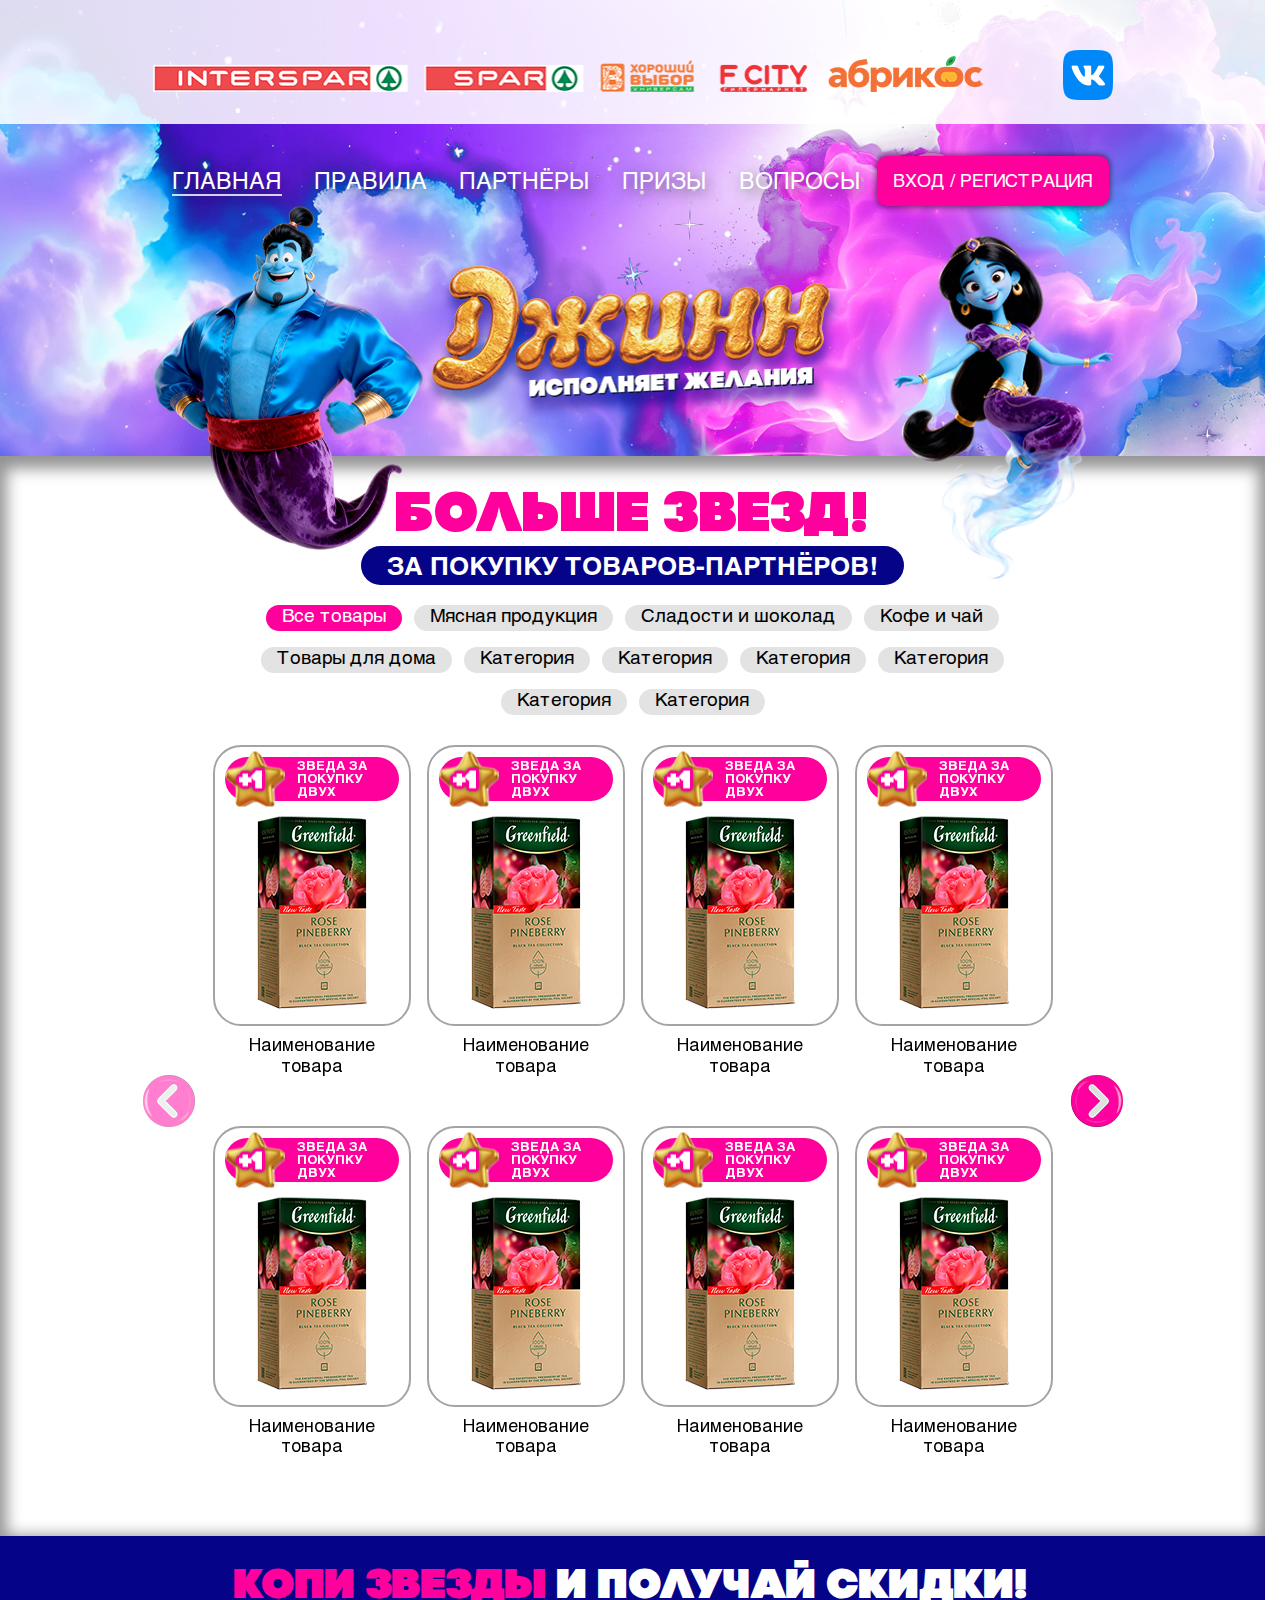
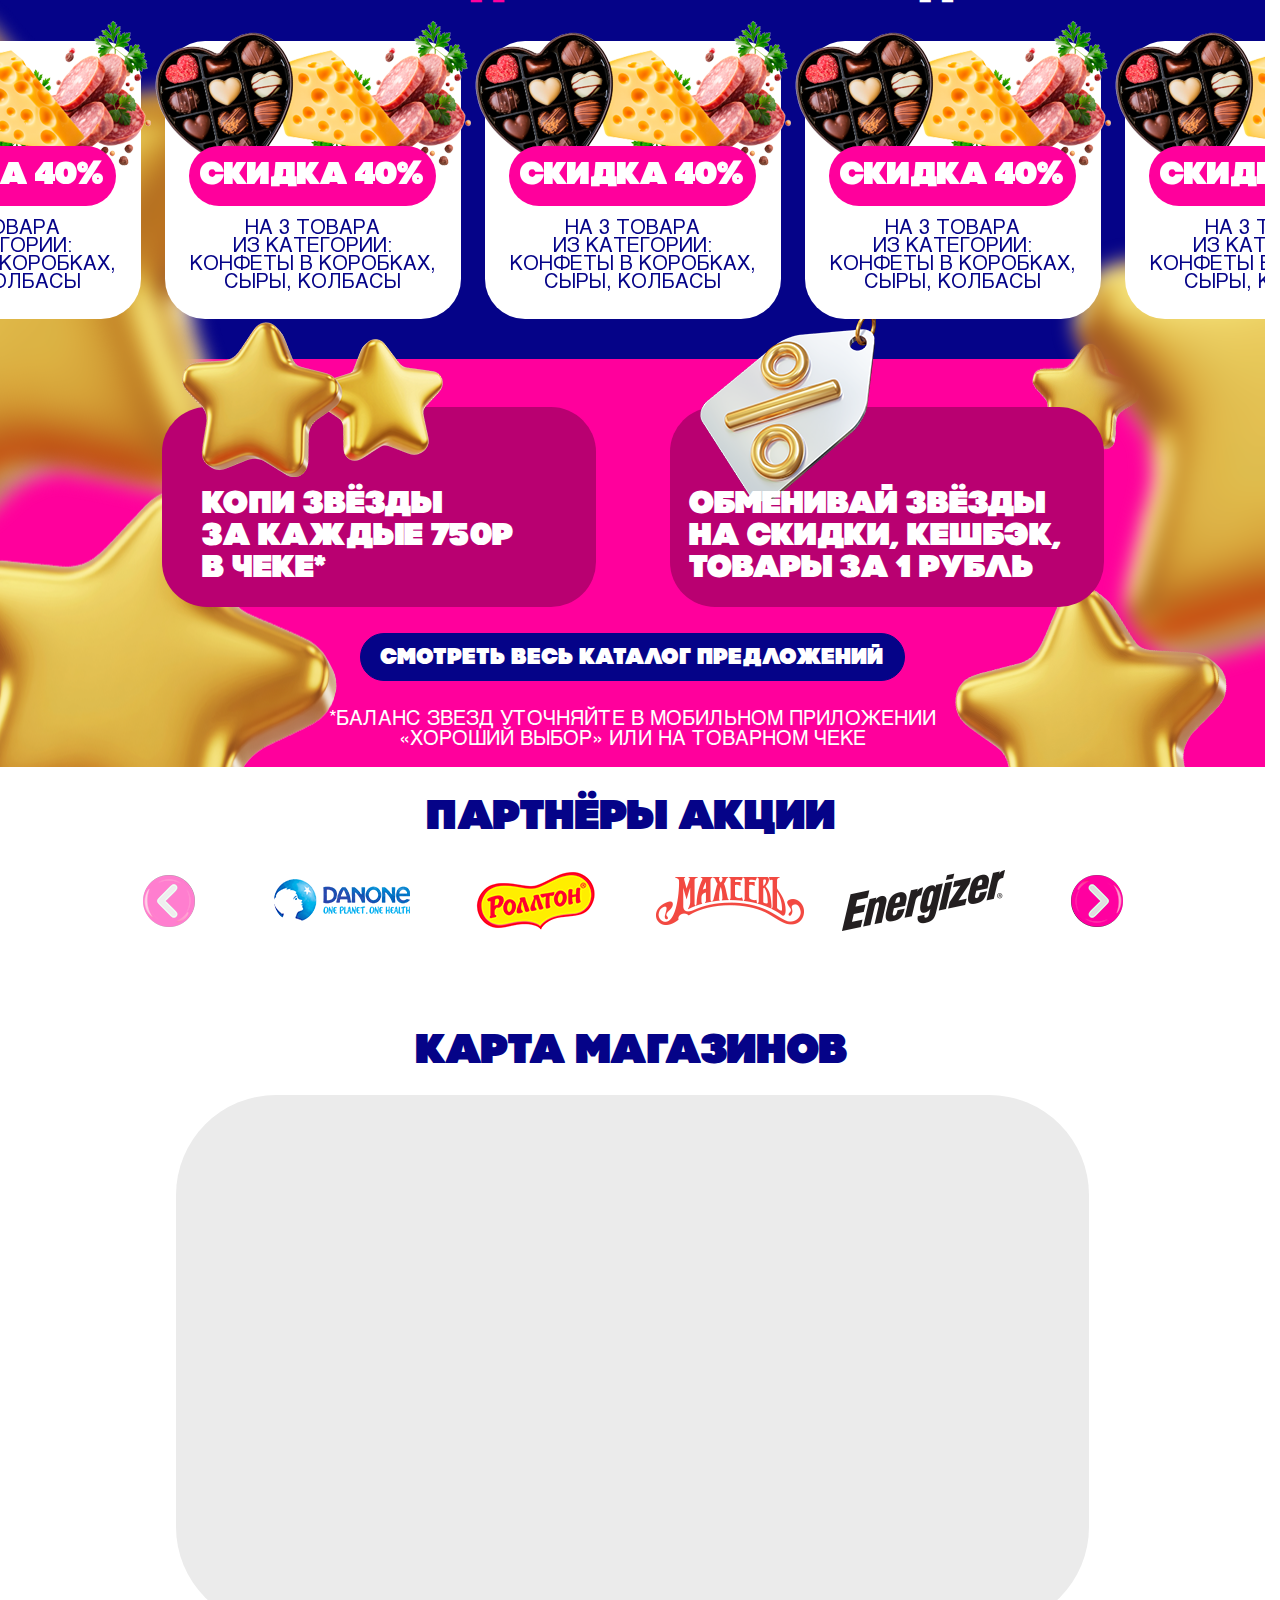
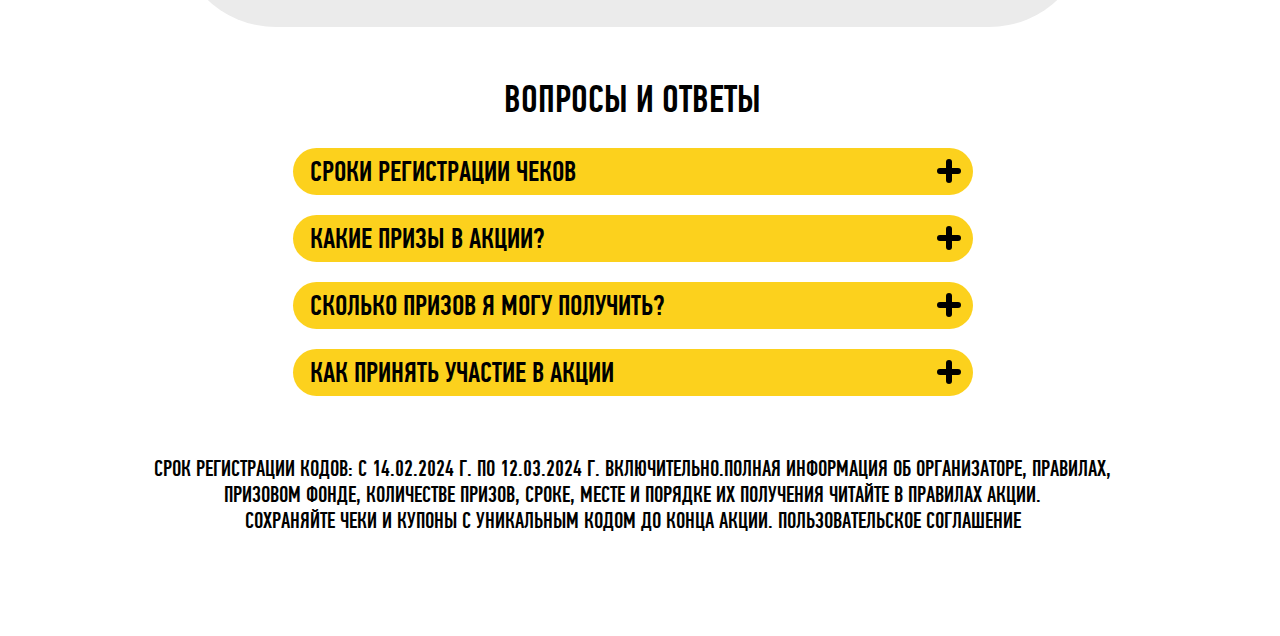
<file: partners.html>
<!DOCTYPE html>
<html lang="ru">

<head>
    <title>Главная</title>
    <meta http-equiv="X-UA-Compatible" content="IE=edge">
    <meta charset="utf-8">
    <meta name="keywords" content="">
    <meta name="description" content="">
    <meta name="author" content="">
    <meta name="viewport" content="width=device-width, initial-scale=1.0">
    <link rel="stylesheet" href="./css/reset.css">
    <link rel="stylesheet" href="./css/fancybox.css">
    <link rel="stylesheet" href="./css/swiper-bundle.min.css">
    <link rel="stylesheet" href="./css/style.min.css">
    <script src="./js/swiper-bundle.min.js" defer></script>
    <script src="./js/fancybox.umd.js" defer></script>
    <script src="./js/scripts.js" defer></script>
</head>

<body>
    <!-- wrap -->
    <div class="wrap">

        <!--top-outer-box-->
        <div class="top-outer-box">
            <div class="bg-full-wrap"></div>
            <!--logos-box-->
            <div class="logos-box cnt-section">
                <div class="inner-wrap">
                    <div class="box-inner-wrap">
                        <div class="elm-photo">
                            <img src="./img/logos.png" alt="">
                        </div>
                        <a href="" class="btn-action-ico button-soc">
                            <img src="./img/icons/vk.png" alt="">
                        </a>
                    </div>
                </div>
            </div>
            <!--/logos-box-->
            <!--main-box-->
            <div class="main-box cnt-section">
                <div class="inner-wrap">
                    <div class="box-inner-wrap">
                        <div class="menu-box">
                            <ul class="menu">
                                <li>
                                    <a href="" class="btn-menu active">
                                        <div class="button-title">Главная</div>
                                    </a>
                                </li>
                                <li>
                                    <a href="" class="btn-menu">
                                        <div class="button-title">Правила</div>
                                    </a>
                                </li>
                                <li>
                                    <a href="" class="btn-menu">
                                        <div class="button-title">Партнёры</div>
                                    </a>
                                </li>
                                <li>
                                    <a href="" class="btn-menu">
                                        <div class="button-title">Призы</div>
                                    </a>
                                </li>
                                <li>
                                    <a href="" class="btn-menu">
                                        <div class="button-title">Вопросы</div>
                                    </a>
                                </li>
                                <li>
                                    <div class="btn-menu button-main">
                                        <div class="button-title"><a href="" class="js-popup-open" data-popup="popup-login">вход</a> / <a href="" class="js-popup-open" data-popup="popup-reg">регистрация</a></div>
                                    </div>
                                </li>
                            </ul>
                        </div>
                        <div class="photos-inner-wrap">
                            <div class="photo-wrap main-left">
                                <div class="elm-photo">
                                    <img src="./img/main-left.png" alt="">
                                </div>
                            </div>
                            <div class="photo-wrap main-center">
                                <div class="elm-photo">
                                    <img src="./img/main-center.png" alt="">
                                </div>
                            </div>
                            <div class="photo-wrap main-right">
                                <div class="elm-photo">
                                    <img src="./img/main-right.png" alt="">
                                </div>
                            </div>
                        </div>
                    </div>
                </div>
            </div>
            <!--/main-box-->
        </div>
        <!--/top-outer-box-->

        <!--catalog-slider-box-->
        <div class="catalog-slider-box cnt-section">
            <div class="inner-wrap">
                <div class="box-inner-wrap">
                    <div class="title-inner-wrap">
                        <h1 class="page-title section-title">
                            <span class="text-att">больше звезд!</span>
                            <br>
                            <span class="text-attention">за покупку товаров-партнёров!</span>
                        </h1>
                    </div>
                    <div class="menu-content-box">
                        <ul class="menu">
                            <li>
                                <a href="" class="btn-menu active">
                                    <div class="button-title">Все товары</div>
                                </a>
                            </li>
                            <li>
                                <a href="" class="btn-menu">
                                    <div class="button-title">Мясная продукция</div>
                                </a>
                            </li>
                            <li>
                                <a href="" class="btn-menu">
                                    <div class="button-title">Сладости и шоколад</div>
                                </a>
                            </li>
                            <li>
                                <a href="" class="btn-menu">
                                    <div class="button-title">Кофе и чай</div>
                                </a>
                            </li>
                            <li>
                                <a href="" class="btn-menu">
                                    <div class="button-title">Товары для дома</div>
                                </a>
                            </li>
                            <li>
                                <a href="" class="btn-menu">
                                    <div class="button-title">Категория</div>
                                </a>
                            </li>
                            <li>
                                <a href="" class="btn-menu">
                                    <div class="button-title">Категория</div>
                                </a>
                            </li>
                            <li>
                                <a href="" class="btn-menu">
                                    <div class="button-title">Категория</div>
                                </a>
                            </li>
                            <li>
                                <a href="" class="btn-menu">
                                    <div class="button-title">Категория</div>
                                </a>
                            </li>
                            <li>
                                <a href="" class="btn-menu">
                                    <div class="button-title">Категория</div>
                                </a>
                            </li>
                            <li>
                                <a href="" class="btn-menu">
                                    <div class="button-title">Категория</div>
                                </a>
                            </li>
                        </ul>
                    </div>
                    <div class="slider-inner-wrap slider-catalog">
                        <div class="slider-wrap swiper">
                            <div class="slider swiper-wrapper">
                                <!--sl-wrap-->
                                <div class="sl-wrap swiper-slide">
                                    <a href="" class="item-tile-catalog">
                                        <div class="tile-content-wrap">
                                            <div class="tile-head-wrap">
                                                <div class="tile-head">
                                                    <div class="tile-head-title">зведа за покупку двух товаров</div>
                                                </div>
                                            </div>
                                            <div class="tile-photo-wrap">
                                                <div class="elm-photo photo-contain">
                                                    <img src="./img/catalog.png" alt="">
                                                </div>
                                            </div>
                                        </div>
                                        <div class="tile-title-wrap">
                                            <div class="tile-title">Наименование <br>товара</div>
                                        </div>
                                    </a>
                                    <a href="" class="item-tile-catalog">
                                        <div class="tile-content-wrap">
                                            <div class="tile-head-wrap">
                                                <div class="tile-head">
                                                    <div class="tile-head-title">зведа за покупку двух товаров</div>
                                                </div>
                                            </div>
                                            <div class="tile-photo-wrap">
                                                <div class="elm-photo photo-contain">
                                                    <img src="./img/catalog.png" alt="">
                                                </div>
                                            </div>
                                        </div>
                                        <div class="tile-title-wrap">
                                            <div class="tile-title">Наименование <br>товара</div>
                                        </div>
                                    </a>
                                </div>
                                <!--/sl-wrap-->
                                <!--sl-wrap-->
                                <div class="sl-wrap swiper-slide">
                                    <a href="" class="item-tile-catalog">
                                        <div class="tile-content-wrap">
                                            <div class="tile-head-wrap">
                                                <div class="tile-head">
                                                    <div class="tile-head-title">зведа за покупку двух товаров</div>
                                                </div>
                                            </div>
                                            <div class="tile-photo-wrap">
                                                <div class="elm-photo photo-contain">
                                                    <img src="./img/catalog.png" alt="">
                                                </div>
                                            </div>
                                        </div>
                                        <div class="tile-title-wrap">
                                            <div class="tile-title">Наименование <br>товара</div>
                                        </div>
                                    </a>
                                    <a href="" class="item-tile-catalog">
                                        <div class="tile-content-wrap">
                                            <div class="tile-head-wrap">
                                                <div class="tile-head">
                                                    <div class="tile-head-title">зведа за покупку двух товаров</div>
                                                </div>
                                            </div>
                                            <div class="tile-photo-wrap">
                                                <div class="elm-photo photo-contain">
                                                    <img src="./img/catalog.png" alt="">
                                                </div>
                                            </div>
                                        </div>
                                        <div class="tile-title-wrap">
                                            <div class="tile-title">Наименование <br>товара</div>
                                        </div>
                                    </a>
                                </div>
                                <!--/sl-wrap-->
                                <!--sl-wrap-->
                                <div class="sl-wrap swiper-slide">
                                    <a href="" class="item-tile-catalog">
                                        <div class="tile-content-wrap">
                                            <div class="tile-head-wrap">
                                                <div class="tile-head">
                                                    <div class="tile-head-title">зведа за покупку двух товаров</div>
                                                </div>
                                            </div>
                                            <div class="tile-photo-wrap">
                                                <div class="elm-photo photo-contain">
                                                    <img src="./img/catalog.png" alt="">
                                                </div>
                                            </div>
                                        </div>
                                        <div class="tile-title-wrap">
                                            <div class="tile-title">Наименование <br>товара</div>
                                        </div>
                                    </a>
                                    <a href="" class="item-tile-catalog">
                                        <div class="tile-content-wrap">
                                            <div class="tile-head-wrap">
                                                <div class="tile-head">
                                                    <div class="tile-head-title">зведа за покупку двух товаров</div>
                                                </div>
                                            </div>
                                            <div class="tile-photo-wrap">
                                                <div class="elm-photo photo-contain">
                                                    <img src="./img/catalog.png" alt="">
                                                </div>
                                            </div>
                                        </div>
                                        <div class="tile-title-wrap">
                                            <div class="tile-title">Наименование <br>товара</div>
                                        </div>
                                    </a>
                                </div>
                                <!--/sl-wrap-->
                                <!--sl-wrap-->
                                <div class="sl-wrap swiper-slide">
                                    <a href="" class="item-tile-catalog">
                                        <div class="tile-content-wrap">
                                            <div class="tile-head-wrap">
                                                <div class="tile-head">
                                                    <div class="tile-head-title">зведа за покупку двух товаров</div>
                                                </div>
                                            </div>
                                            <div class="tile-photo-wrap">
                                                <div class="elm-photo photo-contain">
                                                    <img src="./img/catalog.png" alt="">
                                                </div>
                                            </div>
                                        </div>
                                        <div class="tile-title-wrap">
                                            <div class="tile-title">Наименование <br>товара</div>
                                        </div>
                                    </a>
                                    <a href="" class="item-tile-catalog">
                                        <div class="tile-content-wrap">
                                            <div class="tile-head-wrap">
                                                <div class="tile-head">
                                                    <div class="tile-head-title">зведа за покупку двух товаров</div>
                                                </div>
                                            </div>
                                            <div class="tile-photo-wrap">
                                                <div class="elm-photo photo-contain">
                                                    <img src="./img/catalog.png" alt="">
                                                </div>
                                            </div>
                                        </div>
                                        <div class="tile-title-wrap">
                                            <div class="tile-title">Наименование <br>товара</div>
                                        </div>
                                    </a>
                                </div>
                                <!--/sl-wrap-->
                                <!--sl-wrap-->
                                <div class="sl-wrap swiper-slide">
                                    <a href="" class="item-tile-catalog">
                                        <div class="tile-content-wrap">
                                            <div class="tile-head-wrap">
                                                <div class="tile-head">
                                                    <div class="tile-head-title">зведа за покупку двух товаров</div>
                                                </div>
                                            </div>
                                            <div class="tile-photo-wrap">
                                                <div class="elm-photo photo-contain">
                                                    <img src="./img/catalog.png" alt="">
                                                </div>
                                            </div>
                                        </div>
                                        <div class="tile-title-wrap">
                                            <div class="tile-title">Наименование <br>товара</div>
                                        </div>
                                    </a>
                                    <a href="" class="item-tile-catalog">
                                        <div class="tile-content-wrap">
                                            <div class="tile-head-wrap">
                                                <div class="tile-head">
                                                    <div class="tile-head-title">зведа за покупку двух товаров</div>
                                                </div>
                                            </div>
                                            <div class="tile-photo-wrap">
                                                <div class="elm-photo photo-contain">
                                                    <img src="./img/catalog.png" alt="">
                                                </div>
                                            </div>
                                        </div>
                                        <div class="tile-title-wrap">
                                            <div class="tile-title">Наименование <br>товара</div>
                                        </div>
                                    </a>
                                </div>
                                <!--/sl-wrap-->
                                <!--sl-wrap-->
                                <div class="sl-wrap swiper-slide">
                                    <a href="" class="item-tile-catalog">
                                        <div class="tile-content-wrap">
                                            <div class="tile-head-wrap">
                                                <div class="tile-head">
                                                    <div class="tile-head-title">зведа за покупку двух товаров</div>
                                                </div>
                                            </div>
                                            <div class="tile-photo-wrap">
                                                <div class="elm-photo photo-contain">
                                                    <img src="./img/catalog.png" alt="">
                                                </div>
                                            </div>
                                        </div>
                                        <div class="tile-title-wrap">
                                            <div class="tile-title">Наименование <br>товара</div>
                                        </div>
                                    </a>
                                    <a href="" class="item-tile-catalog">
                                        <div class="tile-content-wrap">
                                            <div class="tile-head-wrap">
                                                <div class="tile-head">
                                                    <div class="tile-head-title">зведа за покупку двух товаров</div>
                                                </div>
                                            </div>
                                            <div class="tile-photo-wrap">
                                                <div class="elm-photo photo-contain">
                                                    <img src="./img/catalog.png" alt="">
                                                </div>
                                            </div>
                                        </div>
                                        <div class="tile-title-wrap">
                                            <div class="tile-title">Наименование <br>товара</div>
                                        </div>
                                    </a>
                                </div>
                                <!--/sl-wrap-->
                                <!--sl-wrap-->
                                <div class="sl-wrap swiper-slide">
                                    <a href="" class="item-tile-catalog">
                                        <div class="tile-content-wrap">
                                            <div class="tile-head-wrap">
                                                <div class="tile-head">
                                                    <div class="tile-head-title">зведа за покупку двух товаров</div>
                                                </div>
                                            </div>
                                            <div class="tile-photo-wrap">
                                                <div class="elm-photo photo-contain">
                                                    <img src="./img/catalog.png" alt="">
                                                </div>
                                            </div>
                                        </div>
                                        <div class="tile-title-wrap">
                                            <div class="tile-title">Наименование <br>товара</div>
                                        </div>
                                    </a>
                                    <a href="" class="item-tile-catalog">
                                        <div class="tile-content-wrap">
                                            <div class="tile-head-wrap">
                                                <div class="tile-head">
                                                    <div class="tile-head-title">зведа за покупку двух товаров</div>
                                                </div>
                                            </div>
                                            <div class="tile-photo-wrap">
                                                <div class="elm-photo photo-contain">
                                                    <img src="./img/catalog.png" alt="">
                                                </div>
                                            </div>
                                        </div>
                                        <div class="tile-title-wrap">
                                            <div class="tile-title">Наименование <br>товара</div>
                                        </div>
                                    </a>
                                </div>
                                <!--/sl-wrap-->
                                <!--sl-wrap-->
                                <div class="sl-wrap swiper-slide">
                                    <a href="" class="item-tile-catalog">
                                        <div class="tile-content-wrap">
                                            <div class="tile-head-wrap">
                                                <div class="tile-head">
                                                    <div class="tile-head-title">зведа за покупку двух товаров</div>
                                                </div>
                                            </div>
                                            <div class="tile-photo-wrap">
                                                <div class="elm-photo photo-contain">
                                                    <img src="./img/catalog.png" alt="">
                                                </div>
                                            </div>
                                        </div>
                                        <div class="tile-title-wrap">
                                            <div class="tile-title">Наименование <br>товара</div>
                                        </div>
                                    </a>
                                    <a href="" class="item-tile-catalog">
                                        <div class="tile-content-wrap">
                                            <div class="tile-head-wrap">
                                                <div class="tile-head">
                                                    <div class="tile-head-title">зведа за покупку двух товаров</div>
                                                </div>
                                            </div>
                                            <div class="tile-photo-wrap">
                                                <div class="elm-photo photo-contain">
                                                    <img src="./img/catalog.png" alt="">
                                                </div>
                                            </div>
                                        </div>
                                        <div class="tile-title-wrap">
                                            <div class="tile-title">Наименование <br>товара</div>
                                        </div>
                                    </a>
                                </div>
                                <!--/sl-wrap-->
                            </div>
                        </div>
                        <div class="btn-action-ico ico-arrow ico-arrow-prev button-slider button-slider-prev button-slider-catalog-prev"></div>
                        <div class="slider-pagination slider-catalog-pagination"></div>
                        <div class="btn-action-ico ico-arrow ico-arrow-next button-slider button-slider-next button-slider-catalog-next"></div>
                    </div>
                </div>
            </div>
        </div>
        <!--/catalog-slider-box-->

        <!--discount-box-->
        <div class="discount-box cnt-section">
            <!--discount-slider-box-->
            <div class="discount-slider-box cnt-section">
                <div class="inner-wrap">
                    <div class="box-inner-wrap">
                        <div class="title-inner-wrap">
                            <h2 class="page-title section-title"><span class="text-att">копи звезды</span> и получай скидки!</h2>
                        </div>
                        <div class="slider-inner-wrap slider-line">
                            <div class="slider-wrap swiper">
                                <div class="slider swiper-wrapper">
                                    <!--sl-wrap-->
                                    <div class="sl-wrap swiper-slide">
                                        <a href="" class="item-tile-discount">
                                            <div class="tile-photo-wrap">
                                                <div class="elm-photo photo-contain">
                                                    <img src="./img/discount.png" alt="">
                                                </div>
                                            </div>
                                            <div class="tile-title-wrap">
                                                <div class="tile-title">СКИДКА 40%</div>
                                            </div>
                                            <div class="tile-info-wrap">
                                                <div class="tile-info">
                                                    на 3&nbsp;товара из&nbsp;категории:
                                                    <br>
                                                    <b>конфеты в коробках, сыры, колбасы</b>
                                                </div>
                                            </div>
                                        </a>
                                    </div>
                                    <!--/sl-wrap-->
                                    <!--sl-wrap-->
                                    <div class="sl-wrap swiper-slide">
                                        <a href="" class="item-tile-discount">
                                            <div class="tile-photo-wrap">
                                                <div class="elm-photo photo-contain">
                                                    <img src="./img/discount.png" alt="">
                                                </div>
                                            </div>
                                            <div class="tile-title-wrap">
                                                <div class="tile-title">СКИДКА 40%</div>
                                            </div>
                                            <div class="tile-info-wrap">
                                                <div class="tile-info">
                                                    на 3&nbsp;товара из&nbsp;категории:
                                                    <br>
                                                    <b>конфеты в коробках, сыры, колбасы</b>
                                                </div>
                                            </div>
                                        </a>
                                    </div>
                                    <!--/sl-wrap-->
                                    <!--sl-wrap-->
                                    <div class="sl-wrap swiper-slide">
                                        <a href="" class="item-tile-discount">
                                            <div class="tile-photo-wrap">
                                                <div class="elm-photo photo-contain">
                                                    <img src="./img/discount.png" alt="">
                                                </div>
                                            </div>
                                            <div class="tile-title-wrap">
                                                <div class="tile-title">СКИДКА 40%</div>
                                            </div>
                                            <div class="tile-info-wrap">
                                                <div class="tile-info">
                                                    на 3&nbsp;товара из&nbsp;категории:
                                                    <br>
                                                    <b>конфеты в коробках, сыры, колбасы</b>
                                                </div>
                                            </div>
                                        </a>
                                    </div>
                                    <!--/sl-wrap-->
                                    <!--sl-wrap-->
                                    <div class="sl-wrap swiper-slide">
                                        <a href="" class="item-tile-discount">
                                            <div class="tile-photo-wrap">
                                                <div class="elm-photo photo-contain">
                                                    <img src="./img/discount.png" alt="">
                                                </div>
                                            </div>
                                            <div class="tile-title-wrap">
                                                <div class="tile-title">СКИДКА 40%</div>
                                            </div>
                                            <div class="tile-info-wrap">
                                                <div class="tile-info">
                                                    на 3&nbsp;товара из&nbsp;категории:
                                                    <br>
                                                    <b>конфеты в коробках, сыры, колбасы</b>
                                                </div>
                                            </div>
                                        </a>
                                    </div>
                                    <!--/sl-wrap-->
                                    <!--sl-wrap-->
                                    <div class="sl-wrap swiper-slide">
                                        <a href="" class="item-tile-discount">
                                            <div class="tile-photo-wrap">
                                                <div class="elm-photo photo-contain">
                                                    <img src="./img/discount.png" alt="">
                                                </div>
                                            </div>
                                            <div class="tile-title-wrap">
                                                <div class="tile-title">СКИДКА 40%</div>
                                            </div>
                                            <div class="tile-info-wrap">
                                                <div class="tile-info">
                                                    на 3&nbsp;товара из&nbsp;категории:
                                                    <br>
                                                    <b>конфеты в коробках, сыры, колбасы</b>
                                                </div>
                                            </div>
                                        </a>
                                    </div>
                                    <!--/sl-wrap-->
                                    <!--sl-wrap-->
                                    <div class="sl-wrap swiper-slide">
                                        <a href="" class="item-tile-discount">
                                            <div class="tile-photo-wrap">
                                                <div class="elm-photo photo-contain">
                                                    <img src="./img/discount.png" alt="">
                                                </div>
                                            </div>
                                            <div class="tile-title-wrap">
                                                <div class="tile-title">СКИДКА 40%</div>
                                            </div>
                                            <div class="tile-info-wrap">
                                                <div class="tile-info">
                                                    на 3&nbsp;товара из&nbsp;категории:
                                                    <br>
                                                    <b>конфеты в коробках, сыры, колбасы</b>
                                                </div>
                                            </div>
                                        </a>
                                    </div>
                                    <!--/sl-wrap-->
                                    <!--sl-wrap-->
                                    <div class="sl-wrap swiper-slide">
                                        <a href="" class="item-tile-discount">
                                            <div class="tile-photo-wrap">
                                                <div class="elm-photo photo-contain">
                                                    <img src="./img/discount.png" alt="">
                                                </div>
                                            </div>
                                            <div class="tile-title-wrap">
                                                <div class="tile-title">СКИДКА 40%</div>
                                            </div>
                                            <div class="tile-info-wrap">
                                                <div class="tile-info">
                                                    на 3&nbsp;товара из&nbsp;категории:
                                                    <br>
                                                    <b>конфеты в коробках, сыры, колбасы</b>
                                                </div>
                                            </div>
                                        </a>
                                    </div>
                                    <!--/sl-wrap-->
                                    <!--sl-wrap-->
                                    <div class="sl-wrap swiper-slide">
                                        <a href="" class="item-tile-discount">
                                            <div class="tile-photo-wrap">
                                                <div class="elm-photo photo-contain">
                                                    <img src="./img/discount.png" alt="">
                                                </div>
                                            </div>
                                            <div class="tile-title-wrap">
                                                <div class="tile-title">СКИДКА 40%</div>
                                            </div>
                                            <div class="tile-info-wrap">
                                                <div class="tile-info">
                                                    на 3&nbsp;товара из&nbsp;категории:
                                                    <br>
                                                    <b>конфеты в коробках, сыры, колбасы</b>
                                                </div>
                                            </div>
                                        </a>
                                    </div>
                                    <!--/sl-wrap-->
                                    <!--sl-wrap-->
                                    <div class="sl-wrap swiper-slide">
                                        <a href="" class="item-tile-discount">
                                            <div class="tile-photo-wrap">
                                                <div class="elm-photo photo-contain">
                                                    <img src="./img/discount.png" alt="">
                                                </div>
                                            </div>
                                            <div class="tile-title-wrap">
                                                <div class="tile-title">СКИДКА 40%</div>
                                            </div>
                                            <div class="tile-info-wrap">
                                                <div class="tile-info">
                                                    на 3&nbsp;товара из&nbsp;категории:
                                                    <br>
                                                    <b>конфеты в коробках, сыры, колбасы</b>
                                                </div>
                                            </div>
                                        </a>
                                    </div>
                                    <!--/sl-wrap-->
                                    <!--sl-wrap-->
                                    <div class="sl-wrap swiper-slide">
                                        <a href="" class="item-tile-discount">
                                            <div class="tile-photo-wrap">
                                                <div class="elm-photo photo-contain">
                                                    <img src="./img/discount.png" alt="">
                                                </div>
                                            </div>
                                            <div class="tile-title-wrap">
                                                <div class="tile-title">СКИДКА 40%</div>
                                            </div>
                                            <div class="tile-info-wrap">
                                                <div class="tile-info">
                                                    на 3&nbsp;товара из&nbsp;категории:
                                                    <br>
                                                    <b>конфеты в коробках, сыры, колбасы</b>
                                                </div>
                                            </div>
                                        </a>
                                    </div>
                                    <!--/sl-wrap-->
                                    <!--sl-wrap-->
                                    <div class="sl-wrap swiper-slide">
                                        <a href="" class="item-tile-discount">
                                            <div class="tile-photo-wrap">
                                                <div class="elm-photo photo-contain">
                                                    <img src="./img/discount.png" alt="">
                                                </div>
                                            </div>
                                            <div class="tile-title-wrap">
                                                <div class="tile-title">СКИДКА 40%</div>
                                            </div>
                                            <div class="tile-info-wrap">
                                                <div class="tile-info">
                                                    на 3&nbsp;товара из&nbsp;категории:
                                                    <br>
                                                    <b>конфеты в коробках, сыры, колбасы</b>
                                                </div>
                                            </div>
                                        </a>
                                    </div>
                                    <!--/sl-wrap-->
                                    <!--sl-wrap-->
                                    <div class="sl-wrap swiper-slide">
                                        <a href="" class="item-tile-discount">
                                            <div class="tile-photo-wrap">
                                                <div class="elm-photo photo-contain">
                                                    <img src="./img/discount.png" alt="">
                                                </div>
                                            </div>
                                            <div class="tile-title-wrap">
                                                <div class="tile-title">СКИДКА 40%</div>
                                            </div>
                                            <div class="tile-info-wrap">
                                                <div class="tile-info">
                                                    на 3&nbsp;товара из&nbsp;категории:
                                                    <br>
                                                    <b>конфеты в коробках, сыры, колбасы</b>
                                                </div>
                                            </div>
                                        </a>
                                    </div>
                                    <!--/sl-wrap-->
                                    <!--sl-wrap-->
                                    <div class="sl-wrap swiper-slide">
                                        <a href="" class="item-tile-discount">
                                            <div class="tile-photo-wrap">
                                                <div class="elm-photo photo-contain">
                                                    <img src="./img/discount.png" alt="">
                                                </div>
                                            </div>
                                            <div class="tile-title-wrap">
                                                <div class="tile-title">СКИДКА 40%</div>
                                            </div>
                                            <div class="tile-info-wrap">
                                                <div class="tile-info">
                                                    на 3&nbsp;товара из&nbsp;категории:
                                                    <br>
                                                    <b>конфеты в коробках, сыры, колбасы</b>
                                                </div>
                                            </div>
                                        </a>
                                    </div>
                                    <!--/sl-wrap-->
                                    <!--sl-wrap-->
                                    <div class="sl-wrap swiper-slide">
                                        <a href="" class="item-tile-discount">
                                            <div class="tile-photo-wrap">
                                                <div class="elm-photo photo-contain">
                                                    <img src="./img/discount.png" alt="">
                                                </div>
                                            </div>
                                            <div class="tile-title-wrap">
                                                <div class="tile-title">СКИДКА 40%</div>
                                            </div>
                                            <div class="tile-info-wrap">
                                                <div class="tile-info">
                                                    на 3&nbsp;товара из&nbsp;категории:
                                                    <br>
                                                    <b>конфеты в коробках, сыры, колбасы</b>
                                                </div>
                                            </div>
                                        </a>
                                    </div>
                                    <!--/sl-wrap-->
                                    <!--sl-wrap-->
                                    <div class="sl-wrap swiper-slide">
                                        <a href="" class="item-tile-discount">
                                            <div class="tile-photo-wrap">
                                                <div class="elm-photo photo-contain">
                                                    <img src="./img/discount.png" alt="">
                                                </div>
                                            </div>
                                            <div class="tile-title-wrap">
                                                <div class="tile-title">СКИДКА 40%</div>
                                            </div>
                                            <div class="tile-info-wrap">
                                                <div class="tile-info">
                                                    на 3&nbsp;товара из&nbsp;категории:
                                                    <br>
                                                    <b>конфеты в коробках, сыры, колбасы</b>
                                                </div>
                                            </div>
                                        </a>
                                    </div>
                                    <!--/sl-wrap-->
                                    <!--sl-wrap-->
                                    <div class="sl-wrap swiper-slide">
                                        <a href="" class="item-tile-discount">
                                            <div class="tile-photo-wrap">
                                                <div class="elm-photo photo-contain">
                                                    <img src="./img/discount.png" alt="">
                                                </div>
                                            </div>
                                            <div class="tile-title-wrap">
                                                <div class="tile-title">СКИДКА 40%</div>
                                            </div>
                                            <div class="tile-info-wrap">
                                                <div class="tile-info">
                                                    на 3&nbsp;товара из&nbsp;категории:
                                                    <br>
                                                    <b>конфеты в коробках, сыры, колбасы</b>
                                                </div>
                                            </div>
                                        </a>
                                    </div>
                                    <!--/sl-wrap-->
                                    <!--sl-wrap-->
                                    <div class="sl-wrap swiper-slide">
                                        <a href="" class="item-tile-discount">
                                            <div class="tile-photo-wrap">
                                                <div class="elm-photo photo-contain">
                                                    <img src="./img/discount.png" alt="">
                                                </div>
                                            </div>
                                            <div class="tile-title-wrap">
                                                <div class="tile-title">СКИДКА 40%</div>
                                            </div>
                                            <div class="tile-info-wrap">
                                                <div class="tile-info">
                                                    на 3&nbsp;товара из&nbsp;категории:
                                                    <br>
                                                    <b>конфеты в коробках, сыры, колбасы</b>
                                                </div>
                                            </div>
                                        </a>
                                    </div>
                                    <!--/sl-wrap-->
                                    <!--sl-wrap-->
                                    <div class="sl-wrap swiper-slide">
                                        <a href="" class="item-tile-discount">
                                            <div class="tile-photo-wrap">
                                                <div class="elm-photo photo-contain">
                                                    <img src="./img/discount.png" alt="">
                                                </div>
                                            </div>
                                            <div class="tile-title-wrap">
                                                <div class="tile-title">СКИДКА 40%</div>
                                            </div>
                                            <div class="tile-info-wrap">
                                                <div class="tile-info">
                                                    на 3&nbsp;товара из&nbsp;категории:
                                                    <br>
                                                    <b>конфеты в коробках, сыры, колбасы</b>
                                                </div>
                                            </div>
                                        </a>
                                    </div>
                                    <!--/sl-wrap-->
                                    <!--sl-wrap-->
                                    <div class="sl-wrap swiper-slide">
                                        <a href="" class="item-tile-discount">
                                            <div class="tile-photo-wrap">
                                                <div class="elm-photo photo-contain">
                                                    <img src="./img/discount.png" alt="">
                                                </div>
                                            </div>
                                            <div class="tile-title-wrap">
                                                <div class="tile-title">СКИДКА 40%</div>
                                            </div>
                                            <div class="tile-info-wrap">
                                                <div class="tile-info">
                                                    на 3&nbsp;товара из&nbsp;категории:
                                                    <br>
                                                    <b>конфеты в коробках, сыры, колбасы</b>
                                                </div>
                                            </div>
                                        </a>
                                    </div>
                                    <!--/sl-wrap-->
                                    <!--sl-wrap-->
                                    <div class="sl-wrap swiper-slide">
                                        <a href="" class="item-tile-discount">
                                            <div class="tile-photo-wrap">
                                                <div class="elm-photo photo-contain">
                                                    <img src="./img/discount.png" alt="">
                                                </div>
                                            </div>
                                            <div class="tile-title-wrap">
                                                <div class="tile-title">СКИДКА 40%</div>
                                            </div>
                                            <div class="tile-info-wrap">
                                                <div class="tile-info">
                                                    на 3&nbsp;товара из&nbsp;категории:
                                                    <br>
                                                    <b>конфеты в коробках, сыры, колбасы</b>
                                                </div>
                                            </div>
                                        </a>
                                    </div>
                                    <!--/sl-wrap-->
                                </div>
                            </div>
                        </div>
                    </div>
                </div>
            </div>
            <!--/discount-slider-box-->
            <!--stars-inner-box-->
            <div class="stars-inner-box cnt-section">
                <div class="inner-wrap">
                    <div class="box-inner-wrap">
                        <div class="items-inner-wrap">
                            <div class="items-wrap">
                                <!--item wrap-->
                                <div class="item-wrap">
                                    <div class="item-tile-action">
                                        <div class="elm-photo photo-cover">
                                            <img src="./img/01.png" alt="">
                                        </div>
                                        <div class="tile-title">Копи звёзды за&nbsp;каждые 750р в&nbsp;чеке*</div>
                                    </div>
                                </div>
                                <!--/item wrap-->
                                <!--item wrap-->
                                <div class="item-wrap">
                                    <div class="item-tile-action tile-second">
                                        <div class="elm-photo photo-cover">
                                            <img src="./img/02.png" alt="">
                                        </div>
                                        <div class="tile-title">Обменивай звёзды на&nbsp;скидки, кешбэк, товары за&nbsp;1&nbsp;рубль</div>
                                    </div>
                                </div>
                                <!--/item wrap-->
                            </div>
                        </div>
                        <div class="button-inner-wrap">
                            <a href="" class="btn">
                                <div class="button-title">смотреть весь каталог предложений</div>
                            </a>
                        </div>
                        <div class="info-inner-wrap">*баланс звезд уточняйте в мобильном приложении «хороший&nbsp;выбор» или на товарном чеке</div>
                    </div>
                </div>
            </div>
            <!--/stars-inner-box-->
        </div>
        <!--/discount-box-->

        <!--title-box-->
        <div class="title-box cnt-section">
            <div class="inner-wrap">
                <h2 class="page-title section-title text-att">партнёры акции</h2>
            </div>
        </div>
        <!--/title-box-->

        <!--partenrs-slider-box-->
        <div class="partenrs-slider-box cnt-section">
            <div class="inner-wrap">
                <div class="slider-inner-wrap slider-partners">
                    <div class="slider-wrap swiper">
                        <div class="slider swiper-wrapper">
                            <!--sl-wrap-->
                            <div class="sl-wrap swiper-slide">
                                <a href="" class="elm-photo photo-contain">
                                    <img src="./img/partner01.png" alt="">
                                </a>
                            </div>
                            <!--/sl-wrap-->
                            <!--sl-wrap-->
                            <div class="sl-wrap swiper-slide">
                                <a href="" class="elm-photo photo-contain">
                                    <img src="./img/partner02.png" alt="">
                                </a>
                            </div>
                            <!--/sl-wrap-->
                            <!--sl-wrap-->
                            <div class="sl-wrap swiper-slide">
                                <a href="" class="elm-photo photo-contain">
                                    <img src="./img/partner03.png" alt="">
                                </a>
                            </div>
                            <!--/sl-wrap-->
                            <!--sl-wrap-->
                            <div class="sl-wrap swiper-slide">
                                <a href="" class="elm-photo photo-contain">
                                    <img src="./img/partner04.png" alt="">
                                </a>
                            </div>
                            <!--/sl-wrap-->
                            <!--sl-wrap-->
                            <div class="sl-wrap swiper-slide">
                                <a href="" class="elm-photo photo-contain">
                                    <img src="./img/partner01.png" alt="">
                                </a>
                            </div>
                            <!--/sl-wrap-->
                            <!--sl-wrap-->
                            <div class="sl-wrap swiper-slide">
                                <a href="" class="elm-photo photo-contain">
                                    <img src="./img/partner02.png" alt="">
                                </a>
                            </div>
                            <!--/sl-wrap-->
                            <!--sl-wrap-->
                            <div class="sl-wrap swiper-slide">
                                <a href="" class="elm-photo photo-contain">
                                    <img src="./img/partner03.png" alt="">
                                </a>
                            </div>
                            <!--/sl-wrap-->
                            <!--sl-wrap-->
                            <div class="sl-wrap swiper-slide">
                                <a href="" class="elm-photo photo-contain">
                                    <img src="./img/partner04.png" alt="">
                                </a>
                            </div>
                            <!--/sl-wrap-->
                            <!--sl-wrap-->
                            <div class="sl-wrap swiper-slide">
                                <a href="" class="elm-photo photo-contain">
                                    <img src="./img/partner01.png" alt="">
                                </a>
                            </div>
                            <!--/sl-wrap-->
                            <!--sl-wrap-->
                            <div class="sl-wrap swiper-slide">
                                <a href="" class="elm-photo photo-contain">
                                    <img src="./img/partner02.png" alt="">
                                </a>
                            </div>
                            <!--/sl-wrap-->
                            <!--sl-wrap-->
                            <div class="sl-wrap swiper-slide">
                                <a href="" class="elm-photo photo-contain">
                                    <img src="./img/partner03.png" alt="">
                                </a>
                            </div>
                            <!--/sl-wrap-->
                            <!--sl-wrap-->
                            <div class="sl-wrap swiper-slide">
                                <a href="" class="elm-photo photo-contain">
                                    <img src="./img/partner04.png" alt="">
                                </a>
                            </div>
                            <!--/sl-wrap-->
                            <!--sl-wrap-->
                            <div class="sl-wrap swiper-slide">
                                <a href="" class="elm-photo photo-contain">
                                    <img src="./img/partner01.png" alt="">
                                </a>
                            </div>
                            <!--/sl-wrap-->
                            <!--sl-wrap-->
                            <div class="sl-wrap swiper-slide">
                                <a href="" class="elm-photo photo-contain">
                                    <img src="./img/partner02.png" alt="">
                                </a>
                            </div>
                            <!--/sl-wrap-->
                            <!--sl-wrap-->
                            <div class="sl-wrap swiper-slide">
                                <a href="" class="elm-photo photo-contain">
                                    <img src="./img/partner03.png" alt="">
                                </a>
                            </div>
                            <!--/sl-wrap-->
                            <!--sl-wrap-->
                            <div class="sl-wrap swiper-slide">
                                <a href="" class="elm-photo photo-contain">
                                    <img src="./img/partner04.png" alt="">
                                </a>
                            </div>
                            <!--/sl-wrap-->
                        </div>
                    </div>
                    <div class="btn-action-ico ico-arrow ico-arrow-prev button-slider button-slider-prev button-slider-partners-prev"></div>
                    <div class="slider-pagination slider-partners-pagination"></div>
                    <div class="btn-action-ico ico-arrow ico-arrow-next button-slider button-slider-next button-slider-partners-next"></div>
                </div>
            </div>
        </div>
        <!--/partenrs-slider-box-->

        <!--title-box-->
        <div class="title-box cnt-section">
            <div class="inner-wrap">
                <h2 class="page-title section-title text-att">карта магазинов</h2>
            </div>
        </div>
        <!--/title-box-->

        <!--map-box-->
        <div class="map-box cnt-section">
            <div class="inner-wrap">
                <div class="box-inner-wrap">
                    <!-- map script -->
                </div>
            </div>
        </div>
        <!--/map-box-->

        <!--questions-box-->
        <div class="questions-box cnt-section">
            <div class="inner-wrap">
                <div class="title-inner-wrap">
                    <div class="section-title">вопросы и ответы</div>
                </div>
                <div class="items-inner-wrap">
                    <div class="items-wrap">
                        <!--item wrap-->
                        <div class="item-wrap">
                            <div class="item-tile-question">
                                <a href="" class="btn-question js-btn-tgl">
                                    <div class="button-title">сроки регистрации чеков</div>
                                </a>
                                <div class="tile-content-block">
                                    <p>Lorem ipsum dolor sit amet consectetur, adipisicing elit. Aut, consectetur suscipit! Temporibus quo mollitia molestiae quis, commodi adipisci laudantium. Nemo, sit. Recusandae laudantium ipsa vel, totam veritatis minima impedit ea?</p>
                                </div>
                            </div>
                        </div>
                        <!--/item wrap-->
                        <!--item wrap-->
                        <div class="item-wrap">
                            <div class="item-tile-question">
                                <a href="" class="btn-question js-btn-tgl">
                                    <div class="button-title">какие призы в акции?</div>
                                </a>
                                <div class="tile-content-block">
                                    <p>Lorem ipsum dolor sit amet consectetur, adipisicing elit. Aut, consectetur suscipit! Temporibus quo mollitia molestiae quis, commodi adipisci laudantium. Nemo, sit. Recusandae laudantium ipsa vel, totam veritatis minima impedit ea?</p>
                                </div>
                            </div>
                        </div>
                        <!--/item wrap-->
                        <!--item wrap-->
                        <div class="item-wrap">
                            <div class="item-tile-question">
                                <a href="" class="btn-question js-btn-tgl">
                                    <div class="button-title">сколько призов я могу получить?</div>
                                </a>
                                <div class="tile-content-block">
                                    <p>Lorem ipsum dolor sit amet consectetur, adipisicing elit. Aut, consectetur suscipit! Temporibus quo mollitia molestiae quis, commodi adipisci laudantium. Nemo, sit. Recusandae laudantium ipsa vel, totam veritatis minima impedit ea?</p>
                                </div>
                            </div>
                        </div>
                        <!--/item wrap-->
                        <!--item wrap-->
                        <div class="item-wrap">
                            <div class="item-tile-question">
                                <a href="" class="btn-question js-btn-tgl">
                                    <div class="button-title">как принять участие в акции</div>
                                </a>
                                <div class="tile-content-block">
                                    <p>Lorem ipsum dolor sit amet consectetur, adipisicing elit. Aut, consectetur suscipit! Temporibus quo mollitia molestiae quis, commodi adipisci laudantium. Nemo, sit. Recusandae laudantium ipsa vel, totam veritatis minima impedit ea?</p>
                                </div>
                            </div>
                        </div>
                        <!--/item wrap-->
                    </div>
                </div>
            </div>
        </div>
        <!--/questions-box-->

        <!--footer-->
        <footer class="footer">
            <div class="inner-wrap">
                <div class="info-wrap">
                    <p> Срок регистрации кодов: с 14.02.2024 г. по 12.03.2024 г. включительно.Полная информация об организаторе, правилах, призовом фонде, количестве призов, сроке, месте и порядке их получения читайте в правилах акции. <br>Сохраняйте чеки и купоны с уникальным кодом до конца Акции. Пользовательское соглашение</p>
                </div>
            </div>
        </footer>
        <!--/footer-->


    </div>
    <!-- /wrap -->

    <!--popup-outer-box-->
    <div class="popup-outer-box" id="popup-reg">
        <div class="popup-box">
            <a href="" class="btn-popup-close btn-action-ico ico-close js-popup-close"></a>
            <div class="popup-title-wrap">
                <div class="popup-title">РЕГИСТРАЦИЯ</div>
            </div>
            <div class="popup-content-wrap">
                <form action="/" class="frm-popup">
                    <div class="frm-row">
                        <div class="frm-field">
                            <div class="field-title">ФИО</div>
                            <div class="field-content">
                                <input type="text" class="form-input">
                            </div>
                        </div>
                    </div>
                    <div class="frm-row">
                        <div class="frm-field">
                            <div class="field-title">ТЕЛЕФОН</div>
                            <div class="field-content">
                                <input type="tel" class="form-input">
                            </div>
                        </div>
                    </div>
                    <div class="frm-row">
                        <div class="frm-field">
                            <div class="field-title">E-MAIL</div>
                            <div class="field-content">
                                <input type="email" class="form-input">
                            </div>
                        </div>
                    </div>
                    <div class="frm-row">
                        <div class="frm-field field-select">
                            <div class="field-title">ПОЛ</div>
                            <div class="field-content">
                                <div class="frm-select">
                                    <input type="radio" name="pol" id="pol01" checked>
                                    <label for="pol01">М</label>
                                </div>
                                <div class="frm-select">
                                    <input type="radio" name="pol" id="pol02">
                                    <label for="pol02">Ж</label>
                                </div>
                            </div>
                        </div>
                        <div class="frm-field">
                            <div class="field-title">ГОРОД</div>
                            <div class="field-content">
                                <input type="text" class="form-input">
                            </div>
                        </div>
                    </div>
                    <div class="frm-row-submit">
                        <div class="frm-field">
                            <div class="frm-select">
                                <input type="checkbox" id="popup01-01" checked>
                                <label for="popup01-01">Я согласен пример текста текста пример какойто текст правила условия юредические</label>
                            </div>
                            <div class="frm-select">
                                <input type="checkbox" id="popup01-02">
                                <label for="popup01-02">Я согласен пример текста текста пример какойто текст правила условия юредические</label>
                            </div>
                            <div class="frm-select">
                                <input type="checkbox" id="popup01-03" checked>
                                <label for="popup01-03">Я согласен пример текста текста пример какойто текст правила условия юредические</label>
                            </div>
                        </div>
                        <div class="frm-field field-submit">
                            <button type="submit" class="btn">
                                <div class="button-title">РЕГИСТРАЦИЯ</div>
                            </button>
                        </div>
                    </div>
                </form>
            </div>
        </div>
    </div><!--/popup-outer-box-->


    <!--popup-outer-box-->
    <div class="popup-outer-box" id="popup-login">
        <div class="popup-box">
            <a href="" class="btn-popup-close btn-action-ico ico-close js-popup-close"></a>
            <div class="popup-title-wrap">
                <div class="popup-title">ВХОД В ЛИЧНЫЙ КАБИНЕТ</div>
            </div>
            <div class="popup-content-wrap">
                <form action="/" class="frm-popup">
                    <div class="frm-row">
                        <div class="frm-field">
                            <div class="field-title">НОМЕР КАРТЫ ОК</div>
                            <div class="field-content">
                                <input type="text" class="form-input">
                            </div>
                        </div>
                    </div>
                    <div class="frm-row">
                        <div class="frm-field">
                            <div class="field-title">ПАРОЛЬ</div>
                            <div class="field-content">
                                <input type="password" class="form-input">
                            </div>
                        </div>
                    </div>
                    <div class="frm-row-submit row-login">
                        <div class="frm-field">
                            <div class="frm-select">
                                <input type="checkbox" id="popup02-01" checked>
                                <label for="popup02-01">ЗАПОМНИТЬ ДАННЫЕ ДЛЯ ВХОДА</label>
                            </div>
                        </div>
                        <div class="frm-field field-submit">
                            <button type="submit" class="btn">
                                <div class="button-title">ВОЙТИ</div>
                            </button>
                        </div>
                    </div>
                    <div class="frm-row-submit row-login">
                        <div class="frm-field">
                            <div class="field-info">НЕТ АККАУНТА? РЕГИСТРИУЙСЯ СЕЙЧАС!</div>
                        </div>
                        <div class="frm-field field-submit">
                            <button type="submit" class="btn">
                                <div class="button-title">РЕГИСТРАЦИЯ</div>
                            </button>
                        </div>
                    </div>
                </form>
            </div>
        </div>
    </div><!--/popup-outer-box-->

    <!--popup-outer-box-->
    <div class="popup-outer-box popup-succefull" id="popup-succefull">
        <div class="popup-box">
            <a href="" class="btn-popup-close btn-action-ico ico-close js-popup-close"></a>
            <div class="popup-title-wrap">
                <div class="popup-title">Ваш купон зарегистрирован!</div>
            </div>
            <div class="popup-content-wrap">
                <div class="frm-popup">
                    <div class="frm-row-submit">
                        <div class="frm-field field-submit">
                            <a href="" class="btn">
                                <div class="button-title">Ok</div>
                            </a>
                        </div>
                    </div>
                </div>
            </div>
        </div>
    </div><!--/popup-outer-box-->

</body>

</html>
</file>
<file: css/style.min.css>
:root{--clr-base:#000;--clr-base-white:#fff;--clr-base-light:#e4e4e;--clr-att:#050388;--clr-att-second:#615ee3;--clr-alert:#f55760;--clr-succefull:#32b782;--clr-bg-white:#fff;--fsize:16px;--lhsize:1.2;--mbsize:1.2em;--mainRadius:24px;--mainRadius:2.4rem;--icoSize:24px;--gapMain:16px;--gapMainHalf:8px;--min:360px;--max:1060px;--paddingContainer:15px;--filterBlack:brightness(0) grayscale(1);--filterWhite:brightness(0) invert(1);--filterAttToBase:brightness(0) grayscale(1);--filterAttToLight:brightness(0) invert(1);font-size:10px}.elm-hidden,.sl-wrap:not(.swiper-slide)~.sl-wrap{display:none}.ftext,.ftext *{font-family:Helvetica,sans-serif}.ftitle,.ftitle *{font-family:Code Pro,sans-serif}.fsecond,.fsecond *{font-family:PF Din Text Comp Pro,sans-serif}body{color:var(--clr-base);background:#fff;font-size:var(--fsize);line-height:var(--lhsize)}.bq-text,blockquote,ol,p,table,ul{position:relative;margin-bottom:var(--mbsize)}.bq-text img,blockquote img,ol img,p img,table img,ul img{max-width:100%}.bq-text:last-child,blockquote:last-child,ol:last-child,p:last-child,table:last-child,ul:last-child{margin-bottom:0!important}li{position:relative}.list,.list li,.menu,.menu li{margin:0;padding:0}.list li:before,.menu li:before{display:none}a{color:var(--clr-att)}a,a:hover{text-decoration:none}a:hover{color:var(--clr-att-second)}.link-main,a.link-main{text-decoration:none;border-bottom:1px solid}.link-email,.link-phone{display:inline;position:relative;max-width:100%;overflow:hidden;text-overflow:ellipsis;white-space:nowrap}a.link-email:hover,a.link-location:hover,a.link-phone:hover{color:var(--clr-att)}.h1-title,.h2-title,.h3-title,.h4-title,.h5-title,.h6-title,.page-subtitle,.page-title,.section-title,h1,h2,h3,h4,h5,h6{display:block;position:relative;font-weight:700;margin:1em 0;text-wrap:balance;word-wrap:break-word}.h1-title:first-child,.h2-title:first-child,.h3-title:first-child,.h4-title:first-child,.h5-title:first-child,.h6-title:first-child,.page-subtitle:first-child,.page-title:first-child,.section-title:first-child,h1:first-child,h2:first-child,h3:first-child,h4:first-child,h5:first-child,h6:first-child{margin-top:0}.h1-title:last-child,.h2-title:last-child,.h3-title:last-child,.h4-title:last-child,.h5-title:last-child,.h6-title:last-child,.page-subtitle:last-child,.page-title:last-child,.section-title:last-child,h1:last-child,h2:last-child,h3:last-child,h4:last-child,h5:last-child,h6:last-child{margin-bottom:0}.page-title{font-size:41.6px;font-size:4.16rem;line-height:1.06451613;text-transform:uppercase;font-weight:700}.page-title,.page-title *{font-family:Code Pro,sans-serif}.text-light{color:var(--clr-light)}.text-base{color:var(--clr-base)}.text-att{color:var(--clr-att)}.text-line{white-space:nowrap}.text-upper{text-transform:uppercase}.text-lower{text-transform:none}.text-left{text-align:left}.text-right{text-align:right}.text-center{text-align:center}@media (max-width:1023px){:root{font-size:8px;--fsize:15px}}@media (max-width:767px){:root{font-size:7px}}@media (min-width:1024px){:root{--paddingContainer:30px}}html{scroll-behavior:smooth}body,html{margin:0;padding:0;width:100%;height:100%;min-width:var(--min);-webkit-font-smoothing:antialiased;-moz-osx-font-smoothing:grayscale;max-width:100%}body{width:100vw;overflow-x:hidden}html{scrollbar-gutter:stable}html.with-fancybox body.hide-scrollbar{overflow:inherit!important;overflow-x:hidden!important;margin-right:0!important}.cnt-full-wrap{margin-left:calc(var(--paddingContainer) * -1);margin-right:calc(var(--paddingContainer) * -1)}.cnt-full-wrap,.inner-wrap,.page-full{padding-left:var(--paddingContainer);padding-right:var(--paddingContainer)}.inner-wrap,.page-full{position:relative;clear:both;margin:0 auto;min-width:var(--min);max-width:var(--max);width:100%}.inner-wrap .inner-wrap,.page-full .inner-wrap{min-width:0;padding-left:0;padding-right:0}.inner-wrap .cnt-section,.page-full .cnt-section{min-width:0}.inner-wrap{position:relative;z-index:2}.page-full{-ms-flex:1 0 auto;flex:1 0 auto}.cnt-section,.footer,.header,.nav,.wrap{position:relative;clear:both;min-width:var(--min);width:100%}.wrap{overflow:hidden;min-height:100vh;display:-ms-flexbox;display:flex;-ms-flex-direction:column;flex-direction:column}.footer,.header,.nav,.wrap>.cnt-section{-ms-flex-negative:0;flex-shrink:0}.footer,.header,.nav{line-height:1;text-align:left}.footer li,.footer p,.footer ul,.header li,.header p,.header ul,.nav li,.nav p,.nav ul{margin:0;padding:0}.footer li:before,.footer p:before,.footer ul:before,.header li:before,.header p:before,.header ul:before,.nav li:before,.nav p:before,.nav ul:before{display:none}.footer a,.header a,.nav a{text-decoration:none;position:relative;transition:all .2s ease}.footer{padding:30px 0}.footer .inner-wrap{min-height:150px;min-height:15rem}.footer .info-wrap{display:block;text-align:center;font-size:22px;font-size:2.2rem;line-height:1.18181818;font-weight:500;text-transform:uppercase}.footer .info-wrap,.footer .info-wrap *{font-family:PF Din Text Comp Pro,sans-serif}.logo{display:block;position:relative;overflow:hidden;line-height:1;width:100%;letter-spacing:normal;font-weight:400}.logo,.logo:hover{text-decoration:none}.logo img{display:block;width:100%}@media (max-width:1023px){.section-mobile-full{margin-left:calc(var(--paddingContainer) * -1);margin-right:calc(var(--paddingContainer) * -1)}}:is([class^=item-tile]):hover .elm-photo.photo-cover img,:is([class^=item-tile]):hover .tile-photo.photo-cover img{transform:scale(1.03)}.elm-photo{display:block;position:relative;overflow:hidden;text-decoration:none;line-height:1;-ms-flex-negative:0;flex-shrink:0}.elm-photo.photo-play:hover:after{background-color:var(--clr-att-second)}.elm-photo.photo-play:after{content:"";display:block;position:absolute;top:0;bottom:0;left:0;right:0;z-index:3;width:40px;height:40px;border-radius:50%;background:var(--clr-att) url(../img/icons/play.svg) 50% no-repeat;background-size:24px auto;transition:all .2s ease;margin:auto}.elm-photo.photo-play:before{display:block!important;background:rgba(0,0,0,.3);position:absolute;top:0;bottom:0;left:0;right:0;padding:0;z-index:2}.elm-photo.photo-zoom:after{content:"";display:block;position:absolute;top:50%;left:50%;z-index:2;transform:translate(-50%,-50%);opacity:0;width:40px;height:40px;border-radius:50%;background:var(--clr-att) url(../img/icons/zoom.svg);background-size:24px auto;transition:all .2s ease}.elm-photo.photo-zoom:hover:after{opacity:1}.elm-photo:before{content:"";display:none;padding-top:100%}.elm-photo img{display:block;position:relative;width:100%;transition:all 1s ease-out}.elm-photo.photo-cover:hover img{transform:scale(1.03)}.elm-photo.photo-cover:before{display:block}.elm-photo.photo-cover img{position:absolute;top:0;left:0;width:100%;height:100%;object-fit:cover}.elm-photo.photo-contain:before{display:block}.elm-photo.photo-contain img{position:absolute;top:0;left:0;bottom:0;right:0;margin:auto;max-width:100%;max-height:100%;width:auto;height:auto}@supports (aspect-ratio:1){.elm-photo:not(.photo-cover,.photo-contain){aspect-ratio:inherit!important}.photo-contain,.photo-cover{aspect-ratio:1}.photo-contain:before,.photo-cover:before{display:none!important}}.elm-price{white-space:nowrap}.elm-price.price-old{text-decoration:line-through}[data-unit]:after{content:attr(data-unit);font-family:Arial,Roboto,Open Sans,sans-serif}.button-ico,.elm-ico,.frm-ico,.lbl-ico,.menu-ico,.tab-ico{display:block;position:relative;overflow:hidden;width:40px;height:40px;-ms-flex-negative:0;flex-shrink:0}.button-ico .i,.button-ico [class*=icon-],.button-ico img,.button-ico svg,.elm-ico .i,.elm-ico [class*=icon-],.elm-ico img,.elm-ico svg,.frm-ico .i,.frm-ico [class*=icon-],.frm-ico img,.frm-ico svg,.lbl-ico .i,.lbl-ico [class*=icon-],.lbl-ico img,.lbl-ico svg,.menu-ico .i,.menu-ico [class*=icon-],.menu-ico img,.menu-ico svg,.tab-ico .i,.tab-ico [class*=icon-],.tab-ico img,.tab-ico svg{display:block;position:absolute;top:0;bottom:0;left:0;right:0;margin:auto;max-width:100%;max-height:100%}.elm-overlay{display:none;animation:fadein ease .2s;background:rgba(0,0,0,.8);position:fixed;top:0;bottom:0;left:0;right:0;z-index:120}.elm-overlay.active{display:block}.elm-sticker{display:inline-block;vertical-align:middle;position:relative;max-width:100%;overflow:hidden;text-overflow:ellipsis;white-space:nowrap;background:#000;height:27px;line-height:27px;border-radius:5px;padding:0 12px;font-size:16px;font-weight:700;color:#fff}.item-tile-info{display:-ms-flexbox;display:flex;min-height:100%;-ms-flex-direction:column;flex-direction:column;position:relative;text-align:center;font-size:25px;font-size:2.5rem;line-height:1;color:var(--clr-base-white);text-transform:uppercase}.item-tile-info .elm-ico{height:175px;height:17.5rem;width:100%;position:absolute;top:-90px;top:-9rem;left:0;right:0;z-index:2}.item-tile-info .tile-content-wrap{display:block;position:relative;width:100%;-ms-flex:1;flex:1;padding:70px 10px 20px;padding:7rem 10px 20px;border-radius:3.2rem;background:rgba(5,3,136,.63)}.item-tile-info .tile-title{display:block;margin:0 auto}.item-tile-info b{font-weight:500}.item-tile-title{display:-ms-flexbox;display:flex;-ms-flex-align:center;align-items:center;position:relative;overflow:hidden;aspect-ratio:451/138;background:url(../img/001.png) 50% no-repeat;background-size:100% auto;width:17.48062016em;font-size:25.8px}.item-tile-title,.item-tile-title:hover{color:var(--clr-base-white)}.item-tile-title.title01{padding-left:4em;padding-top:.5em}.item-tile-title.title01 .tile-title{transform:rotate(-1deg)}.item-tile-title.title02{width:18.25581395em;aspect-ratio:471/126;background-image:url(../img/002.png);padding-left:4em}.item-tile-title.title02 .tile-title{transform:rotate(1deg)}.item-tile-title.title03{width:20.03875969em;aspect-ratio:517/141;background-image:url(../img/003.png);padding-bottom:.5em;padding-left:4em}.item-tile-title.title03 .tile-title span{font-size:.69767442em}.item-tile-title.title04{width:17.01550388em;aspect-ratio:439/160;background-image:url(../img/004.png);padding-left:4em}.item-tile-title.title04 .tile-title{transform:rotate(2deg)}.item-tile-title .tile-title{display:block;width:100%;-ms-flex-negative:0;flex-shrink:0;line-height:1;font-weight:900;text-align:center;margin:0;white-space:nowrap}.item-tile-title .tile-title,.item-tile-title .tile-title *{font-family:Code Pro,sans-serif}.item-tile-title .tile-title span{display:block;font-size:.55813953em}.item-tile-catalog{display:-ms-flexbox;display:flex;-ms-flex-direction:column;flex-direction:column;font-size:18px;color:var(--clr-base);text-align:center;line-height:1.16;transition:all .2s ease}.item-tile-catalog+.item-tile-catalog{margin-top:50px;margin-top:5rem}.item-tile-catalog:nth-child(:only-child){min-height:100%}.item-tile-catalog:hover{color:var(--clr-att)}.item-tile-catalog .tile-content-wrap{display:block;position:relative;border-radius:2.8rem;border:2px solid #a4a4a4;padding:10px}.item-tile-catalog .tile-head-wrap{margin-bottom:10px}.item-tile-catalog .tile-title-wrap{display:block;padding:8px 0 0}.item-tile-catalog .tile-title{display:block;padding:0 10px;max-height:2.32em;height:2.32em;position:relative;overflow:hidden}.item-tile-catalog .tile-head{display:-ms-flexbox;display:flex;-ms-flex-align:center;align-items:center;position:relative;height:44px;padding:0 10px 0 72px;border-radius:40px;background:#ff009c;color:var(--clr-base-white);font-size:13px;line-height:13px;text-transform:uppercase;font-weight:700;text-align:left}.item-tile-catalog .tile-head:before{content:"";display:block;width:60px;aspect-ratio:60/55;position:absolute;background:url(../img/icons/1.png) 50% no-repeat;background-size:100% auto;top:50%;left:30px;transform:translate(-50%,-50%)}.item-tile-catalog .tile-head-title{display:block;max-height:39px;position:relative;overflow:hidden;-ms-flex-negative:0;flex-shrink:0;width:100%}.item-tile-catalog .elm-photo{aspect-ratio:180/210}.item-tile-discount{display:block;position:relative;min-height:100%;border-radius:4rem;background:var(--clr-bg-white);text-align:center;font-size:20px;font-size:2rem;text-transform:uppercase;line-height:.9}.item-tile-discount,.item-tile-discount:hover{color:var(--clr-att)}.item-tile-discount .tile-photo-wrap{margin:0 -10px;position:relative;top:-20px;top:-2rem}.item-tile-discount .tile-title-wrap{margin-bottom:10px;position:relative;z-index:3;margin-top:-60px;margin-top:-6rem}.item-tile-discount .tile-info-wrap{padding:0 10px 30px}.item-tile-discount .tile-title{display:inline-block;font-size:32px;font-size:3.2rem;text-transform:uppercase;color:var(--clr-base-white);padding:0 12px;height:60px;height:6rem;line-height:60px;line-height:6rem;background:#ff009c;border-radius:40px;font-weight:900;font-family:Code Pro,sans-serif;position:relative;max-width:100%;overflow:hidden;text-overflow:ellipsis;white-space:nowrap}.item-tile-discount .tile-title *{font-family:Code Pro,sans-serif}.item-tile-discount .elm-photo{aspect-ratio:316/165}.item-tile-discount b{font-weight:500}.item-tile-action{position:relative;background:#b90071;display:-ms-flexbox;display:flex;-ms-flex-align:end;align-items:flex-end;min-height:100%;font-size:32px;font-size:3.2rem;line-height:1;text-transform:uppercase;color:var(--clr-base-white);text-align:left;padding:82px 10px 22px 1.3em;border-radius:4.5rem;max-width:13.5625em;margin:0 auto}.item-tile-action.tile-second{padding-left:20px;padding-left:2rem}.item-tile-action.tile-second .elm-photo{aspect-ratio:176/190;width:176px;width:17.6rem;margin-bottom:-95px;left:30px}.item-tile-action .elm-photo{display:block;aspect-ratio:261/155;width:261px;width:26.1rem;position:absolute;bottom:100%;left:20px;margin-bottom:-70px}.item-tile-action .tile-title,.item-tile-action .tile-title *{font-family:Code Pro,sans-serif}.item-tile-question{display:block;position:relative}.item-tile-question:has(.btn-question) .tile-content-block{position:relative;height:0;overflow:hidden;interpolate-size:allow-keywords;transition:all .2s ease;padding:0}.item-tile-question:has(.btn-question.active) .tile-content-block{height:auto;padding-top:5px}.item-tile-question .tile-content-block{padding:5px 0 0;display:block;position:relative}.item-tile-question .btn-question{display:block;position:relative;font-size:29px;font-size:2.9rem;font-weight:500;text-transform:uppercase;color:var(--clr-base);border-radius:30px;line-height:1.13793103;padding:7px 50px 7px 17px;background:#fcd11d;transition:all .2s ease}.item-tile-question .btn-question,.item-tile-question .btn-question *{font-family:PF Din Text Comp Pro,sans-serif}.item-tile-question .btn-question:after,.item-tile-question .btn-question:before{content:"";display:block;width:24px;height:6px;border-radius:3px;background:#000;position:absolute;top:50%;right:24px;margin:-3px -12px 0 0;transition:all .2s ease}.item-tile-question .btn-question:before{transform:rotate(90deg)}.item-tile-question .btn-question.active,.item-tile-question .btn-question:hover{background:#ffd83d;color:var(--clr-base)}.item-tile-question .btn-question.active:before{transform:rotate(0deg)}@media (max-width:1023px){.item-tile-catalog{font-size:16px}.item-tile-catalog .tile-head{padding-left:55px}.item-tile-catalog .tile-head:before{width:40px;left:30px}.item-tile-catalog .tile-head-title{font-size:10px}}@media (max-width:479px){.item-tile-catalog .tile-head{padding-left:40px}.item-tile-catalog .tile-head:before{width:30px;left:20px}.item-tile-catalog .tile-head-title{font-size:9px}}.top-outer-box{position:relative}.top-outer-box .bg-full-wrap{background:#000 url(../img/main/bg.jpg) top;background-size:100% auto}.tiles-box{margin-bottom:30px}.tiles-box .title-inner-wrap{margin-bottom:90px;margin-bottom:9rem;text-align:center;color:var(--clr-base-white)}.tiles-box .items-inner-wrap{margin:0 auto;max-width:864px}.tiles-box .items-wrap{gap:80px 0}.tiles-box .item-wrap{width:33.33%}.tiles-box .section-title{font-size:25px;text-transform:uppercase;font-weight:400}.info-box{position:relative;display:-ms-flexbox;display:flex;-ms-flex-pack:end;justify-content:flex-end;-ms-flex-wrap:wrap;flex-wrap:wrap;margin-top:30px;min-height:480px}.info-box .title-inner-wrap{width:100%;-ms-flex-negative:0;flex-shrink:0;text-align:right;padding-right:40px;position:relative;z-index:3}.info-box .photo-inner-wrap{width:300px;height:300px;position:absolute;top:0;left:0;pointer-events:none}.info-box .photo-inner-wrap .elm-photo{width:100%;position:absolute;top:50%;left:50%;transform:translate(-50%,-50%);max-width:inherit}.info-box .photo-inner-wrap .info-left{z-index:2;width:130%;left:63%;top:71%}.info-box .photo-inner-wrap .info-right{z-index:1;width:80%;left:145%;top:80%}.info-box .photo-inner-wrap .info-center{z-index:3;width:130%;top:122%;left:90%}.info-box .items-inner-wrap{-ms-flex-negative:0;flex-shrink:0;position:relative;z-index:4}.info-box .items-wrap{margin:0;width:auto;min-width:0;display:block}.info-box .item-wrap{width:auto;margin:0;padding:0;margin-bottom:-30px;margin-bottom:-3rem;animation:.5s ease-out 0s 1 normal forwards running appearAnimation,3s ease-in-out .5s infinite normal none running floatAnimation}.info-box .item-wrap:last-child{margin-bottom:0;margin-top:-60px;margin-top:-6rem}.info-box .item-wrap:first-child{padding-right:40px;padding-right:4rem}.info-box .item-wrap:first-child .item-tile-title,.info-box .item-wrap:nth-child(2) .item-tile-title{margin-left:auto}.info-box .item-wrap:nth-child(3){padding-right:30px}.info-box .item-wrap:nth-child(4){padding-right:20px;padding-right:2rem}.info-box .item-wrap:nth-child(4) .item-tile-title{margin-left:auto}.info-box .section-title{display:block;font-size:32px;font-size:3.2rem;font-weight:700;text-transform:uppercase;color:#ff009c;text-shadow:.347px 1.97px 15.66px hsla(0,0%,100%,.94),.347px 1.97px 15.66px hsla(0,0%,100%,.94),.347px 1.97px 15.66px hsla(0,0%,100%,.94),.347px 1.97px 15.66px hsla(0,0%,100%,.94),.347px 1.97px 15.66px hsla(0,0%,100%,.94),.347px 1.97px 15.66px hsla(0,0%,100%,.94),.347px 1.97px 15.66px hsla(0,0%,100%,.94)}.result-box{margin-bottom:30px;background-color:#0f2496;position:relative;text-align:center;font-size:22px;line-height:normal;color:var(--clr-base-white);padding:60px 30px 45px;max-width:933px;border-radius:3.3rem;margin:0 auto 70px;margin:0 auto 7rem;text-transform:uppercase}.result-box .title-inner-wrap{position:absolute;top:-20px;left:0;right:0;text-align:center}.result-box .section-title{display:inline-block;line-height:1.09090909;padding:8px 20px;border-radius:30px;background:#ff009c;min-width:270px;font-weight:400;text-transform:uppercase}.lk-box{margin:70px auto 40px;max-width:933px;position:relative;border-radius:3.3rem;background-color:#0f2496;padding:15px 56px 30px;padding:15px 5.6rem 30px;color:var(--clr-base-white);z-index:2;font-size:22px;line-height:normal}.lk-box .title-inner-wrap{text-align:center;margin-bottom:50px}.lk-box .box-content-wrap{display:-ms-flexbox;display:flex;gap:30px;margin-bottom:60px;padding-right:140px}.lk-box .info-inner-wrap{-ms-flex:1;flex:1;max-width:325px}.lk-box .form-inner-wrap{width:270px;-ms-flex-negative:0;flex-shrink:0}.lk-box .info-action{padding-top:6px}.lk-box .info-action .btn{height:25px;padding:2px 15px 0;font-size:10px;font-weight:700}.lk-box .info-action .btn,.lk-box .info-action .btn *{font-family:Helvetica,sans-serif}.lk-box .lk-left{width:269px;width:26.9rem;left:100%;transform:translate(-100%,80%)}.lk-box .lk-center,.lk-box .lk-left{position:absolute;bottom:100%;pointer-events:none;z-index:-1}.lk-box .lk-center{width:292px;width:29.2rem;right:100%;transform:translate(110%,65%)}.lk-box .info-cnt,.lk-box .info-title,.lk-box .section-title{text-transform:uppercase;font-size:1em;font-weight:inherit;line-height:inherit}.lk-box .info-cnt{text-transform:none;line-height:1.2}.lk-box .info-cnt a{color:var(--clr-base-white)}.lk-box table{width:100%;margin:0}.lk-box table thead td,.lk-box table thead th{font-size:15px;padding-bottom:14px}.lk-box table td,.lk-box table th{font-size:14px;line-height:20px;text-transform:uppercase;font-weight:400;text-align:left;padding:7px 15px 7px 0;vertical-align:top;border:none}.lk-box table td:last-child,.lk-box table th:last-child{width:35%;padding-right:0}.main-box{color:var(--clr-base-white)}.main-box .box-inner-wrap{padding-top:32px;position:relative;z-index:2}.main-box .photos-inner-wrap{display:block;position:relative;aspect-ratio:1000/250}.main-box .photo-wrap{display:none;pointer-events:none}.main-box .main-left{display:block;width:27%;position:absolute;top:0;left:2%}.main-box .main-right{display:block;width:22%;position:absolute;top:12%;right:2%}.main-box .main-center{display:block;position:absolute;top:23%;left:50%;z-index:2;transform:translateX(-50%);width:42%}.menu-content-box{margin-bottom:30px;text-align:center}.menu-content-box .menu{margin:0 auto;max-width:800px;display:-ms-flexbox;display:flex;gap:16px 12px;-ms-flex-wrap:wrap;flex-wrap:wrap;-ms-flex-pack:center;justify-content:center;-ms-flex-align:center;align-items:center}.menu-content-box .menu li{-ms-flex-negative:0;flex-shrink:0;max-width:100%}.menu-content-box .btn-menu{display:block;position:relative;max-width:100%;overflow:hidden;text-overflow:ellipsis;white-space:nowrap;height:26px;padding:0 16px;border-radius:30px;background:#e3e3e3;transition:all .2s ease;font-weight:400;font-size:19px;line-height:1;color:var(--clr-base)}.menu-content-box .btn-menu.active,.menu-content-box .btn-menu:hover{background:#ff009c;color:#fff}.menu-box{text-transform:uppercase;color:inherit;font-size:23px;font-size:2.3rem;line-height:1.2}.menu-box.menu-small{font-size:18px}.menu-box .menu{display:-ms-flexbox;display:flex;margin:0 -16px;margin:0 -1.6rem;-ms-flex-wrap:wrap;flex-wrap:wrap;-ms-flex-pack:center;justify-content:center}.menu-box .menu li{-ms-flex-negative:0;flex-shrink:0}.menu-box .btn-menu{color:inherit;display:-ms-flexbox;display:flex;-ms-flex-align:center;align-items:center;white-space:nowrap;transition:all .2s ease;padding:0 16px;padding:0 1.6rem;height:50px;height:5rem;text-shadow:2.723px 4.193px 13.76px rgba(7,9,10,.5)}.menu-box .btn-menu:hover{text-shadow:4.723px 7.193px 13.76px rgba(7,9,10,.9);color:inherit}.menu-box .btn-menu.active .button-title:before{opacity:.8}.menu-box .btn-menu .button-title{display:block;position:relative}.menu-box .btn-menu .button-title:before{content:"";display:block;position:absolute;bottom:-1px;left:0;right:0;height:2px;background:currentColor;opacity:0;box-shadow:2.723px 4.193px 13.76px rgba(7,9,10,.5);transition:all .2s ease}.menu-box .btn-menu.button-main .button-title:before{display:none}.menu-box .btn-menu.button-main a{color:inherit;display:inline-block;padding-bottom:1px;position:relative;transition:none}.menu-box .btn-menu.button-main a:hover{color:inherit;padding-bottom:0;border-bottom:1px solid}.menu-box .button-main{text-shadow:none;border-radius:10px;background-color:#ff009c;box-shadow:0 0 6.23px .77px rgba(0,1,3,.59);font-size:18px;font-size:1.8rem}.menu-box .button-main:hover{text-shadow:none;background-color:#c8009c}.logos-box{padding:50px 0 24px;padding:5rem 0 24px;position:relative;background:hsla(0,0%,100%,.86)}.logos-box .box-inner-wrap{display:-ms-flexbox;display:flex;-ms-flex-align:end;align-items:flex-end;gap:30px;gap:3rem;margin:0 auto;max-width:960px;-ms-flex-pack:justify;justify-content:space-between;position:relative;z-index:2}.logos-box .btn-action-ico{width:50px;width:5rem;height:50px;height:5rem;-ms-flex-negative:0;flex-shrink:0}.logos-box .elm-photo{width:auto;-ms-flex:1;flex:1;max-width:830px;padding-bottom:8px;padding-bottom:.8rem}.catalog-slider-box{padding:40px 0 80px;padding:40px 0 8rem;background:var(--clr-bg-white);position:relative;box-shadow:inset 0 6px 14.49px 6.51px rgba(0,0,0,.43)}.catalog-slider-box .title-inner-wrap{text-align:center;margin-bottom:20px}.catalog-slider-box .slider-inner-wrap{padding:0 80px}.catalog-slider-box .section-title{font-size:55px;font-size:5.5rem;line-height:.8}.catalog-slider-box .section-title .text-att{color:#ff009c}.catalog-slider-box .text-attention{display:inline-block;max-width:100%;border-radius:30px;background:var(--clr-att);color:var(--clr-base-white);font-size:.47272727em;font-weight:700;text-transform:uppercase;line-height:1.1;padding:.2em 1em;font-family:Helvetica,sans-serif}.catalog-slider-box .text-attention *{font-family:Helvetica,sans-serif}.discount-box{position:relative;overflow:hidden;background:#050388}.discount-slider-box{position:relative;overflow:hidden;z-index:4}.discount-slider-box .title-inner-wrap{color:var(--clr-base-white);margin-bottom:30px;text-align:center}.discount-slider-box .title-inner-wrap .text-att{color:#ff009c}.discount-slider-box .box-inner-wrap{padding:30px 0 40px}.discount-slider-box .slider-wrap{margin:0 -12px;margin:0 -1.2rem;overflow:visible}.discount-slider-box .sl-wrap{padding:0 12px;padding:0 1.2rem;width:320px;width:32rem}.discount-slider-box .swiper-wrapper{transition-timing-function:linear!important}.stars-inner-box{position:relative;background:#ff009c}.stars-inner-box .box-inner-wrap{padding:48px 0 20px}.stars-inner-box .items-inner-wrap{margin:0 auto;position:relative;z-index:4}.stars-inner-box .items-inner-wrap:after,.stars-inner-box .items-inner-wrap:before{content:"";display:block;pointer-events:none;position:absolute;left:-18%;top:100%;transform:translateY(-30%);width:384px;width:38.4rem;aspect-ratio:384/388;background:url(../img/star-left.png) 50% no-repeat;background-size:100% auto;z-index:-1}.stars-inner-box .items-inner-wrap:after{aspect-ratio:265/258;width:265px;width:26.5rem;left:auto;right:-10%;transform:translateY(-6%) rotate(-20deg)}.stars-inner-box .item-wrap{width:50%}.stars-inner-box .item-wrap:nth-child(2):before{content:"";display:block;width:109px;width:10.9rem;aspect-ratio:109/107;background:url(../img/star.png) 50% no-repeat;background-size:100% auto;pointer-events:none;position:absolute;left:100%;bottom:100%;z-index:-1;transform:translate(-100%,40%)}.stars-inner-box .button-inner-wrap{margin:26px 0 0;text-align:center;position:relative;z-index:5}.stars-inner-box .info-inner-wrap{margin:26px auto 0;position:relative;z-index:5;text-align:center;font-size:20px;font-size:2rem;line-height:1;text-transform:uppercase;color:var(--clr-base-white);max-width:32.25em}.stars-inner-box:after,.stars-inner-box:before{content:"";display:block;background:url(../img/star-main-right.png) 50% no-repeat;background-size:100% auto;width:282px;width:28.2rem;aspect-ratio:282/544;pointer-events:none;position:absolute;right:0;bottom:20%;z-index:2}.stars-inner-box:before{right:auto;left:0;bottom:45%;width:348px;width:34.8rem;aspect-ratio:348/619;background-image:url(../img/star-main-left.png)}.partenrs-slider-box{margin-bottom:60px;margin-bottom:6rem}.partenrs-slider-box .slider-inner-wrap{position:relative;padding:0 120px}.partenrs-slider-box .elm-photo{height:80px;aspect-ratio:inherit}.more-box{text-align:center;margin-top:20px}.more-box .btn{height:40px;padding:4px 20px 0;font-size:17px}.map-box{margin-bottom:50px}.map-box .box-inner-wrap{position:relative;overflow:hidden;margin:0 auto;max-width:913px;border-radius:10rem;background:#ebebeb;height:532px;height:53.2rem}.map-box .box-inner-wrap.type-border{border:1px solid var(--clr-att)}.title-box{text-align:center;margin-bottom:20px;margin-bottom:2rem;padding-top:30px}.questions-box{margin-bottom:30px}.questions-box .title-inner-wrap{text-align:center;margin-bottom:24px}.questions-box .items-wrap{gap:20px 0;gap:2rem 0}.questions-box .item-wrap{width:100%}.questions-box .items-inner-wrap{margin:0 auto;max-width:680px}.questions-box .section-title{text-transform:uppercase;font-size:39px;font-size:3.9rem;margin:0 0 10px;font-weight:500}.questions-box .section-title,.questions-box .section-title *{font-family:PF Din Text Comp Pro,sans-serif}.questions-box .section-title:last-child{margin-bottom:0}.bg-full-wrap{display:block;position:absolute;top:0;bottom:0;left:50%;width:100dvw;min-width:var(--min);transform:translateX(-50%);overflow:hidden}.bg-box{position:relative;z-index:2}.bg-box:before{content:"";display:block;position:absolute;top:0;bottom:0;left:50%;width:100dvw;min-width:var(--min);transform:translateX(-50%);overflow:hidden;background:var(--clr-bg-light)}.bg-box>:last-child{margin-bottom:0}body.popup-open{overflow:hidden}.popup-outer-box{display:none;padding:20px var(--paddingContainer);animation:fadein ease .2s;-ms-flex-direction:row;flex-direction:row;-ms-flex-pack:center;justify-content:center;-ms-flex-align:center;align-items:center;position:fixed;z-index:100;background:rgba(0,0,0,.7);top:0;bottom:0;left:0;right:0;overflow-y:auto;overflow-x:hidden;scrollbar-width:none;-ms-overflow-style:none}.popup-outer-box::-webkit-scrollbar{width:0;height:0}.popup-outer-box.active{display:-ms-flexbox;display:flex}.popup-info-box{-ms-flex-align:center;align-items:center;text-align:center;font-size:.86206897em;line-height:1.1;text-transform:uppercase;color:#fff}.popup-info-box .photo-inner-wrap{display:none}.popup-info-box .section-title{font-size:1.92em;margin:0 0 20px;margin:0 0 2rem}.popup-info-box .section-title,.popup-info-box .section-title *{font-family:Code Pro,sans-serif}.popup-info-box .section-title span{display:block;font-size:.48387097em}.popup-info-box .section-title-main{display:block;font-size:3.12em;text-transform:none;margin-bottom:35px;margin-bottom:3.5rem;color:var(--clr-att-second)}.popup-info-box .section-title-main,.popup-info-box .section-title-main *{font-family:PF Din Text Comp Pro,sans-serif}.popup-info-box .section-action{margin-bottom:56px;margin-bottom:5.6rem}.popup-info-box .section-link,.popup-info-box .section-link *{font-family:PF Din Text Comp Pro,sans-serif}.popup-info-box .section-link a:not(:hover){color:inherit}.popup-succefull .popup-box{width:600px;padding:40px 20px}.popup-succefull .popup-box .popup-title{font-size:32px;line-height:1.1}.popup-box{display:-ms-flexbox;display:flex;margin:auto;-ms-flex-direction:column;flex-direction:column;-ms-flex-negative:0;flex-shrink:0;position:relative;overflow:hidden;width:963px;width:96.3rem;max-width:100%;max-height:inherit;background-color:rgba(0,0,0,.8);border-radius:5.8rem;z-index:20;color:#fff;padding:30px 56px 30px 66px;padding:3rem 5.6rem 3rem 6.6rem;font-size:29px;font-size:2.9rem;line-height:1.20689655;text-align:left}.popup-box .popup-footer-wrap,.popup-box .popup-title-wrap{width:100%;-ms-flex-negative:0;flex-shrink:0}.popup-box .popup-title-wrap{padding:0 70px;padding:0 7rem;margin-bottom:30px;margin-bottom:3rem;text-align:center}.popup-box .popup-content-wrap{width:100%}.popup-box .popup-title{font-size:1.72413793em;line-height:52px;line-height:5.2rem;text-transform:uppercase;margin:0}.popup-box .popup-title,.popup-box .popup-title *{font-family:Code Pro,sans-serif}.popup-box .btn-popup-close{position:absolute;top:30px;top:3rem;right:56px;right:5.6rem;z-index:2}@media (max-width:1399px){.stars-inner-box:before{left:50%;margin-left:-700px}.stars-inner-box:after{right:50%;margin-right:-700px}}@media (max-width:1023px){.top-outer-box .bg-full-wrap{background-size:cover}.info-box .item-tile-title{font-size:20px}.info-box .photo-inner-wrap{transform:translate(-15%)}.lk-box{padding-left:30px;padding-right:30px;font-size:20px}.catalog-slider-box .slider-inner-wrap{padding:0}.partenrs-slider-box .slider-inner-wrap{padding-left:0;padding-right:0}.stars-inner-box:after,.stars-inner-box:before{display:none}.popup-box{width:400px;padding:30px;border-radius:3rem;font-size:20px}.popup-box .popup-title-wrap{padding:0 20px}.popup-box .btn-action-ico.ico-close{width:30px;height:30px}.popup-box .btn-popup-close{top:10px;right:10px}.popup-succefull .popup-box{width:400px;padding:40px 20px}.popup-succefull .popup-box .popup-title-wrap{padding:0}.popup-succefull .popup-box .popup-title{font-size:24px;line-height:1.1}}@media (max-width:767px){.info-box .photo-inner-wrap{width:200px;height:200px;top:100px}.info-box .item-tile-title{font-size:18px}.info-box .title-inner-wrap{padding:0;text-align:center}.lk-box .box-content-wrap{padding-right:0}.lk-box .lk-left{transform:translate(-70%,80%)}.lk-box .lk-center{transform:translate(100%,65%)}}@media (max-width:639px){.tiles-box .items-wrap{-ms-flex-pack:center;justify-content:center}.tiles-box .item-wrap{width:50%}.tiles-box .item-wrap:last-child{width:100%}.info-box{min-height:0;-ms-flex-direction:column;flex-direction:column;-ms-flex-pack:justify;justify-content:space-between}.info-box .title-inner-wrap{margin-bottom:350px}.info-box .items-inner-wrap{display:-ms-flexbox;display:flex;-ms-flex-pack:center;justify-content:center}.info-box .photo-inner-wrap{left:50%;top:60px;margin-left:-150px}.result-box{padding-left:24px;padding-right:24px;font-size:20px}.lk-box{padding:60px 24px 24px}.lk-box .box-content-wrap{-ms-flex-direction:column;flex-direction:column}.lk-box .info-inner-wrap{text-align:center;margin:0 auto}.lk-box .form-inner-wrap{margin:0 auto}.stars-inner-box .items-inner-wrap:before{width:200px}.stars-inner-box .items-inner-wrap:after{width:120px}.stars-inner-box .item-wrap{width:100%}.stars-inner-box .items-wrap{gap:40px}.popup-box{font-size:18px}}@media (max-width:479px){.info-box{margin-bottom:60px}.info-box .title-inner-wrap{margin-bottom:300px}.info-box .item-tile-title{font-size:15px}.lk-box table td,.lk-box table th{font-size:13px}.lk-box table td:last-child,.lk-box table th:last-child{width:auto}.lk-box table thead td,.lk-box table thead th{font-size:14px}}@media (min-width:1024px){.popup-info-box{padding:12rem 2rem 8rem 30rem;min-height:62rem}.popup-info-box .info-inner-wrap{position:relative;z-index:2}.popup-info-box .photo-inner-wrap{width:35rem;position:absolute;left:3.8rem;bottom:0;display:block}.popup-outer-box.popup-cng .popup-box{width:806px;overflow:visible;padding:0;border-radius:3.8rem}.popup-outer-box.popup-cng .popup-box .btn-action-ico.ico-close{width:44px;height:44px;top:4rem;right:4rem}}.form-input,.form-input[placeholder]{text-overflow:ellipsis}.form-input{height:59px;height:5.9rem;font-size:29px;font-size:2.9rem;background:#fff;border:none;border-radius:30px;padding:0 1em;box-shadow:inset 0 4px 6.58px .42px rgba(0,0,0,.77);color:var(--clr-base);text-transform:uppercase}.form-input,.form-input *{font-family:PF Din Text Comp Pro,sans-serif!important}input.form-input-select,select.form-input{display:block;text-overflow:ellipsis;width:100%;padding-right:30px;background-image:url(../img/icons/arrow-select.svg);background-position:right 20px center;background-color:#fff;background-repeat:no-repeat;-moz-appearance:none;-ms-appearance:none;-webkit-appearance:none;appearance:none!important;line-height:1em;text-indent:.01px;outline:none;cursor:pointer}input.form-input-select.form-input-clear,select.form-input.form-input-clear{height:auto;border:none;min-height:0;border-radius:0;box-shadow:none;width:auto;display:inline-block;vertical-align:middle;font-size:1em;line-height:inherit;padding:0 16px 0 0;color:inherit;font-weight:700;background-image:url(../img/icons/arrow-select.png);background-size:8px auto;background-repeat:no-repeat;background-position:100%}select::-ms-expand{display:none}select.form-input:required:invalid{color:var(--clr-light)}.btn{background:var(--clr-att);border:1px solid var(--clr-att);color:var(--clr-base-light);gap:10px;height:48px;border-radius:30px;text-transform:uppercase;padding:5px 20px 0;font-size:22px;line-height:1.1;font-weight:900;color:var(--clr-base-white)}.btn,.btn *{font-family:Code Pro,sans-serif}.btn:hover{background:var(--clr-att-second);border-color:var(--clr-att-second);color:var(--clr-base-white)}.btn.button-dark{background-color:#000;border-color:#000}.btn.button-dark:hover{background-color:#666;border-color:#666}.btn.button-second{background-color:#ff009c;border-color:#ff009c;box-shadow:1.042px 5.909px 8.64px .36px rgba(0,1,3,.36)}.btn.button-second:hover{background-color:#c6047c;border-color:#c6047c}.btn .button-ico,.btn:after,.btn:before{width:var(--icoSize);height:var(--icoSize);transition:all .2s ease;filter:var(--filterAttToLight)}.btn .button-title-border{border-bottom:1px solid;line-height:1}.btn .button-title[data-title]:before{content:attr(data-title)}.btn .button-title[data-show]:before{content:attr(data-show)}.btn.active .button-title[data-title-active]:before{content:attr(data-title-active)}.btn.active .button-title[data-hide]:before{content:attr(data-hide)}.btn .button-active-add .button-title:before,.btn .button-active-toggle .button-title:before{content:attr(data-title)}.btn .button-active-add .button-ico-active,.btn .button-active-toggle .button-ico-active{display:none}.btn .button-active-add.active .button-title:before,.btn .button-active-toggle.active .button-title:before{content:attr(data-title-active)}.btn .button-active-add.active:has(.button-ico-active) .button-ico,.btn .button-active-toggle.active:has(.button-ico-active) .button-ico{display:none}.btn .button-active-add.active:has(.button-ico-active) .button-ico-active,.btn .button-active-toggle.active:has(.button-ico-active) .button-ico-active{display:block}.btn .button-ico:only-child{margin:0 auto}.btn:has(.button-ico:only-child){aspect-ratio:1;width:auto;padding:0}.button-arrow .button-title:after{content:"";display:inline-block;vertical-align:middle;margin:-2px 0 0 4px;width:24px;height:24px;background:url(../img/icons/arrow-toggle.svg) 50% no-repeat;background-size:24px auto;transition:all .2s ease}.button-arrow.active .button-title:after{transform:rotate(180deg)}.btn.active .button-active-toggle:before{opacity:0}.btn.active .button-active-toggle:after{opacity:1;filter:none}.btn.active .button-active-toggle.button-ico{filter:none}.button-border:not(:hover){color:var(--clr-att);background-color:transparent}.button-border:not(:hover) .button-ico{filter:none}.button-full{width:100%;padding:0 15px}.button-link{width:auto;height:auto;line-height:24px;color:inherit;white-space:normal;-ms-flex-align:center;align-items:center;padding:0;min-width:0;background:none;border:none;border-radius:0;font-weight:inherit}.button-link:hover{border:none;background:none;color:var(--clr-att)}.button-link .button-ico{filter:none}.button-light{border-color:var(--clr-border-light);background-color:var(--clr-bg-light);color:var(--clr-att)}.button-light .button-ico{filter:none}.button-light:hover{background-color:var(--clr-bg-light);border-color:var(--clr-border-light);color:var(--clr-base)}.button-light:hover .button-ico{filter:var(--filterAttToBase)}.button-light.button-border:not(:hover){background-color:transparent}.btn-action-ico{min-width:0;border-radius:0;padding:0;margin:0;font-size:0;display:block;position:relative;overflow:hidden;width:40px;height:40px;text-align:center;line-height:40px;text-decoration:none;transition:all .2s ease;-ms-flex-negative:0;flex-shrink:0}.btn-action-ico:not(.btn){background:none;border:none;box-shadow:none}.btn-action-ico.btn{min-width:0;min-height:0;padding:0;display:block}.btn-action-ico:after,.btn-action-ico:before,.btn-action-ico [class*=icon-],.btn-action-ico img,.btn-action-ico svg{display:block;position:absolute;top:0;bottom:0;left:0;right:0;margin:auto;max-width:100%;max-height:100%;transition:all .2s ease}.btn-action-ico img,.btn-action-ico svg{max-width:var(--icoSize);max-height:var(--icoSize)}.btn-action-ico:after,.btn-action-ico:before{content:"";background-position:50%;background-repeat:no-repeat;background-size:var(--icoSize) auto}.btn-action-ico:hover{text-decoration:none}.btn-action-ico:hover:not(.btn){background:none;box-shadow:none}.btn-action-ico.ico-arrow{width:52px;width:5.2rem;height:52px;height:5.2rem;margin-top:-26px;margin-top:-2.6rem;position:absolute;top:50%;right:10px;z-index:20;cursor:pointer}.btn-action-ico.ico-arrow:before{background-image:url(../img/icons/arrow-slider.png);background-size:100% auto}.btn-action-ico.ico-arrow:hover{opacity:.7}.btn-action-ico.ico-arrow.swiper-button-disabled{opacity:.5}.btn-action-ico.ico-arrow-prev{right:auto;left:10px}.btn-action-ico.ico-arrow-prev:before{transform:rotate(180deg)}.btn-action-ico.ico-menu:after,.btn-action-ico.ico-menu:before{width:24px;height:18px;border-top:2px solid var(--clr-base);border-bottom:2px solid var(--clr-base);margin:-9px 0 0 -12px;top:50%;left:50%;right:auto;bottom:auto}.btn-action-ico.ico-menu.active:after,.btn-action-ico.ico-menu:before{height:2px;margin-top:-1px;border-top:none}.btn-action-ico.ico-menu.active:after{transform:rotate(-45deg)}.btn-action-ico.ico-menu.active:before{transform:rotate(45deg)}.btn-action-ico.ico-close{width:52px;width:5.2rem;height:52px;height:5.2rem}.btn-action-ico.ico-close:before{background-image:url(../img/icons/close.png);background-size:100% auto}.btn-action-ico.button-soc img,.btn-action-ico.button-soc svg{max-width:100%;max-height:100%}.btn-action-ico.button-soc:hover{opacity:.8}.btn-action-ico.button-active-close.active:before,.btn-action-ico.button-active-close:after,.btn-action-ico.button-active-toggle.active:before,.btn-action-ico.button-active-toggle:after{opacity:0}.btn-action-ico.button-active-close.active:after,.btn-action-ico.button-active-toggle.active:after{opacity:1}.btn-action-ico.button-active-close:after{background-image:url(../img/icons/close.svg)}.btn-action-icon{display:-ms-inline-flexbox;display:inline-flex;-ms-flex-align:center;align-items:center;position:relative;color:inherit}.btn-action-icon.button-att{color:var(--clr-att)}.btn-action-icon.button-att .button-ico{filter:none}.btn-action-icon:hover{color:var(--clr-att)}.btn-action-icon:hover .button-ico{filter:none}.btn-action-icon .button-ico{width:24px;height:24px;-ms-flex-negative:0;flex-shrink:0;filter:brightness(0) grayscale(1)}.btn-action-icon .button-ico+.button-title{padding-left:10px}.btn-action-icon .button-title{display:block}@media (max-width:1023px){.btn{font-size:18px}}@media (max-width:639px){.btn{font-size:13px}}.frm-popup{margin:0 auto;position:relative}.frm-popup .frm-field{margin-bottom:26px;margin-bottom:2.6rem;padding:0 15px;padding:0 1.5rem;display:-ms-flexbox;display:flex;width:100%;-ms-flex-align:center;align-items:center;gap:46px;gap:4.6rem;-ms-flex-wrap:nowrap;flex-wrap:nowrap}.frm-popup .frm-row,.frm-popup .frm-row-submit{margin:0 -15px;margin:0 -1.5rem}.frm-popup .field-content{-ms-flex:1;flex:1}.frm-popup .field-info{font-size:1.17241379em;text-transform:uppercase;width:100%;text-align:center}.frm-popup .field-info,.frm-popup .field-info *,.frm-popup .field-title{font-family:PF Din Text Comp Pro,sans-serif}.frm-popup .field-title{font-size:1.4137931em;line-height:1;text-transform:uppercase;-ms-flex-negative:0;flex-shrink:0}.frm-popup .field-title *,.frm-popup .frm-select{font-family:PF Din Text Comp Pro,sans-serif}.frm-popup .frm-select{width:100%;-ms-flex-negative:0;flex-shrink:0;margin:0 auto 30px;margin:0 auto 3rem;max-width:710px;max-width:71rem}.frm-popup .frm-select *{font-family:PF Din Text Comp Pro,sans-serif}.frm-popup .frm-select:last-child{margin-bottom:0}.frm-popup .field-select{width:auto;-ms-flex:0 0 auto;flex:0 0 auto}.frm-popup .field-select~.frm-field{width:auto;-ms-flex:1;flex:1}.frm-popup .field-select .field-content{display:-ms-flexbox;display:flex;-ms-flex-align:center;align-items:center;gap:10px 25px;gap:10px 2.5rem}.frm-popup .field-select .frm-select{margin:0;-ms-flex-negative:0;flex-shrink:0;width:auto;font-size:1.4137931em}.frm-popup .field-submit{-ms-flex-pack:center;justify-content:center;padding-top:20px;padding-top:2rem;text-align:center;margin-bottom:0}.frm-popup .frm-row-submit .frm-field{display:block}.frm-popup .row-login .field-submit{padding-top:0}.frm-popup .row-login+.row-login{margin-top:35px;margin-top:3.5rem}.frm-popup .row-login .btn.button-yellow{box-shadow:0 0 10px rgba(92,229,0,.6),0 0 10px rgba(92,229,0,.6),0 0 10px rgba(92,229,0,.6)}.frm-main-code{display:block;background:var(--clr-base-white);z-index:4;border-radius:20px}.frm-main-code,.frm-main-code .frm-title-wrap{position:relative}.frm-main-code .frm-content-wrap{display:block;padding:7px 28px 28px}.frm-main-code .frm-submit-wrap{position:absolute;bottom:-20px;left:0;right:0;z-index:2;text-align:center}.frm-main-code .frm-submit-wrap .btn{height:40px;padding:0 14px;text-transform:uppercase;font-size:22px;font-weight:400;font-family:Helvetica,sans-serif}.frm-main-code .frm-submit-wrap .btn *{font-family:Helvetica,sans-serif}.frm-main-code .frm-row{margin:0 -10px}.frm-main-code .frm-field{width:25%;padding:0 10px;margin:0}.frm-main-code .frm-title{display:block;text-align:center;color:var(--clr-base-white);background:#ff009c;font-size:22px;text-transform:uppercase;font-weight:400;line-height:36px;padding-bottom:4px;border-radius:20px;width:100%}.frm-main-code .form-input{height:40px;border-radius:0;background:none;padding:0;text-align:center;border:none;border-bottom:4px solid #d3d3d3;font-size:22px;font-weight:700;color:var(--clr-base)}.frm-field,.frm-row,.frm-row-submit{display:-ms-flexbox;display:flex;-ms-flex-wrap:wrap;flex-wrap:wrap;position:relative;line-height:1}.frm-field{display:block;width:100%}.frm-field-file{position:relative}.frm-field-file.file-active .file-inner-wrap{display:inline-block}.frm-field-file.file-active .button-file-attach,.frm-field-file input{display:none}.frm-field-file .file-inner-wrap{display:none;max-width:100%;padding:0 30px 0 0;font-size:30px;font-size:3rem;text-transform:none;position:relative;color:#fff}.frm-field-file .file-inner-wrap .file-name{display:block;position:relative;max-width:100%;overflow:hidden;text-overflow:ellipsis;white-space:nowrap}.frm-field-file .file-inner-wrap .button-file-del{width:24px;height:24px;position:absolute;top:50%;right:0;margin-top:-13px}.frm-field-file .button-file-attach{height:72px;height:7.2rem;width:100%;border-radius:4rem;background:var(--clr-att-second);border:none;padding:0 24px;font-size:42px;font-size:4.2rem;color:var(--clr-base);text-transform:uppercase}.frm-select{display:block;overflow:hidden;line-height:1}.frm-select input{display:block;position:absolute;top:0;left:0;width:0;height:0;opacity:0;margin:0;padding:0}.frm-select label{position:relative;cursor:pointer}.frm-select label:after,.frm-select label:before{content:"";display:block;position:absolute}.frm-select{position:relative;display:-ms-flexbox;display:flex;-ms-flex-align:center;align-items:center;min-height:1.65517241em;overflow:visible}.frm-select input:checked~label:after{opacity:1}.frm-select label{display:block;padding-left:2.4137931em}.frm-select label:after,.frm-select label:before{width:1.65517241em;height:1.65517241em;border-radius:1.2rem;background:#fff;box-shadow:inset 0 4px 6.58px .42px rgba(0,0,0,.77);top:50%;left:0;transform:translateY(-50%)}.frm-select label:after{border-radius:0;border:none;background:url(../img/icons/chk.png) 50%/100% auto no-repeat;opacity:0;box-shadow:none}.frm-select a{color:inherit}.frm-select a:hover{color:var(--clr-att)}@media (max-width:479px){.frm-popup .frm-field{display:block}.frm-popup .field-title{margin:0 0 10px;padding-left:8px}.frm-popup .field-select{width:100%;-ms-flex-negative:0;flex-shrink:0}}@media (min-width:1024px){.frm-popup .frm-row-submit.row-login{display:-ms-flexbox;display:flex;-ms-flex-pack:justify;justify-content:space-between;-ms-flex-align:center;align-items:center;gap:0}.frm-popup .frm-row-submit.row-login .frm-field{width:auto;-ms-flex-negative:0;flex-shrink:0;margin:0}.frm-popup .frm-row-submit.row-login .frm-field:first-child{-ms-flex:1;flex:1}.frm-popup .frm-row-submit.row-login .field-info{text-align:left}.frm-popup .frm-row-submit .btn{min-width:270px;font-size:1.13793103em;height:1.81818182em}}@keyframes appearAnimation{0%{opacity:0;transform:scale(.1) rotate(0deg);filter:brightness(10)}70%{opacity:1;transform:scale(1.1) rotate(5deg);filter:brightness(1.5)}to{opacity:1;transform:scale(1) rotate(0deg);filter:brightness(1)}}@keyframes floatAnimation{0%,to{transform:rotate(0deg)}25%{transform:rotate(-1deg)}50%{transform:rotate(0deg)}75%{transform:rotate(1deg)}}@keyframes flash{0%{opacity:.55}to{opacity:1}}@keyframes fadein{0%{opacity:0}to{opacity:1}}@keyframes fadeinslide{0%{opacity:0;transform:translateY(-50px)}to{opacity:1;transform:translate(0)}}.border-style-dashed{border-style:dashed!important}.border-style-dotted{border-style:dotted!important}.border-style-solid{border-style:solid!important}table:has(col.text-line:first-child) td:first-child,table:has(col.text-line:first-child) th:first-child{white-space:nowrap}table:has(col.text-line:nth-child(2)) td:nth-child(2),table:has(col.text-line:nth-child(2)) th:nth-child(2){white-space:nowrap}table:has(col.text-line:nth-child(3)) td:nth-child(3),table:has(col.text-line:nth-child(3)) th:nth-child(3){white-space:nowrap}table:has(col.text-line:nth-child(4)) td:nth-child(4),table:has(col.text-line:nth-child(4)) th:nth-child(4){white-space:nowrap}table:has(col.text-line:nth-child(5)) td:nth-child(5),table:has(col.text-line:nth-child(5)) th:nth-child(5){white-space:nowrap}table:has(col.text-line:nth-child(6)) td:nth-child(6),table:has(col.text-line:nth-child(6)) th:nth-child(6){white-space:nowrap}table:has(col.text-line:nth-child(7)) td:nth-child(7),table:has(col.text-line:nth-child(7)) th:nth-child(7){white-space:nowrap}table:has(col.text-line:nth-child(8)) td:nth-child(8),table:has(col.text-line:nth-child(8)) th:nth-child(8){white-space:nowrap}table:has(col.text-line:nth-child(9)) td:nth-child(9),table:has(col.text-line:nth-child(9)) th:nth-child(9){white-space:nowrap}table:has(col.text-line:nth-child(10)) td:nth-child(10),table:has(col.text-line:nth-child(10)) th:nth-child(10){white-space:nowrap}table:has(col.text-line:nth-child(11)) td:nth-child(11),table:has(col.text-line:nth-child(11)) th:nth-child(11){white-space:nowrap}table:has(col.text-line:nth-child(12)) td:nth-child(12),table:has(col.text-line:nth-child(12)) th:nth-child(12){white-space:nowrap}table:has(col.text-line:nth-child(13)) td:nth-child(13),table:has(col.text-line:nth-child(13)) th:nth-child(13){white-space:nowrap}table:has(col.text-line:nth-child(14)) td:nth-child(14),table:has(col.text-line:nth-child(14)) th:nth-child(14){white-space:nowrap}table:has(col.text-line:nth-child(15)) td:nth-child(15),table:has(col.text-line:nth-child(15)) th:nth-child(15){white-space:nowrap}table:has(col.text-line:nth-child(16)) td:nth-child(16),table:has(col.text-line:nth-child(16)) th:nth-child(16){white-space:nowrap}table:has(col.text-line:nth-child(17)) td:nth-child(17),table:has(col.text-line:nth-child(17)) th:nth-child(17){white-space:nowrap}table:has(col.text-line:nth-child(18)) td:nth-child(18),table:has(col.text-line:nth-child(18)) th:nth-child(18){white-space:nowrap}table:has(col.text-line:nth-child(19)) td:nth-child(19),table:has(col.text-line:nth-child(19)) th:nth-child(19){white-space:nowrap}table:has(col.text-line:nth-child(20)) td:nth-child(20),table:has(col.text-line:nth-child(20)) th:nth-child(20){white-space:nowrap}table:has(col.text-line:nth-child(21)) td:nth-child(21),table:has(col.text-line:nth-child(21)) th:nth-child(21){white-space:nowrap}table:has(col.text-line:nth-child(22)) td:nth-child(22),table:has(col.text-line:nth-child(22)) th:nth-child(22){white-space:nowrap}table:has(col.text-line:nth-child(23)) td:nth-child(23),table:has(col.text-line:nth-child(23)) th:nth-child(23){white-space:nowrap}table:has(col.text-line:nth-child(24)) td:nth-child(24),table:has(col.text-line:nth-child(24)) th:nth-child(24){white-space:nowrap}table:has(col.text-line:nth-child(25)) td:nth-child(25),table:has(col.text-line:nth-child(25)) th:nth-child(25){white-space:nowrap}table:has(col.text-line:nth-child(26)) td:nth-child(26),table:has(col.text-line:nth-child(26)) th:nth-child(26){white-space:nowrap}table:has(col.text-line:nth-child(27)) td:nth-child(27),table:has(col.text-line:nth-child(27)) th:nth-child(27){white-space:nowrap}table:has(col.text-line:nth-child(28)) td:nth-child(28),table:has(col.text-line:nth-child(28)) th:nth-child(28){white-space:nowrap}table:has(col.text-line:nth-child(29)) td:nth-child(29),table:has(col.text-line:nth-child(29)) th:nth-child(29){white-space:nowrap}table:has(col.text-line:nth-child(30)) td:nth-child(30),table:has(col.text-line:nth-child(30)) th:nth-child(30){white-space:nowrap}table:has(col.col-att:first-child) td:first-child,table:has(col.col-att:first-child) th:first-child{background:var(--clr-bg)}table:has(col.col-att:nth-child(2)) td:nth-child(2),table:has(col.col-att:nth-child(2)) th:nth-child(2){background:var(--clr-bg)}table:has(col.col-att:nth-child(3)) td:nth-child(3),table:has(col.col-att:nth-child(3)) th:nth-child(3){background:var(--clr-bg)}table:has(col.col-att:nth-child(4)) td:nth-child(4),table:has(col.col-att:nth-child(4)) th:nth-child(4){background:var(--clr-bg)}table:has(col.col-att:nth-child(5)) td:nth-child(5),table:has(col.col-att:nth-child(5)) th:nth-child(5){background:var(--clr-bg)}table:has(col.col-att:nth-child(6)) td:nth-child(6),table:has(col.col-att:nth-child(6)) th:nth-child(6){background:var(--clr-bg)}table:has(col.col-att:nth-child(7)) td:nth-child(7),table:has(col.col-att:nth-child(7)) th:nth-child(7){background:var(--clr-bg)}table:has(col.col-att:nth-child(8)) td:nth-child(8),table:has(col.col-att:nth-child(8)) th:nth-child(8){background:var(--clr-bg)}table:has(col.col-att:nth-child(9)) td:nth-child(9),table:has(col.col-att:nth-child(9)) th:nth-child(9){background:var(--clr-bg)}table:has(col.col-att:nth-child(10)) td:nth-child(10),table:has(col.col-att:nth-child(10)) th:nth-child(10){background:var(--clr-bg)}table:has(col.col-att:nth-child(11)) td:nth-child(11),table:has(col.col-att:nth-child(11)) th:nth-child(11){background:var(--clr-bg)}table:has(col.col-att:nth-child(12)) td:nth-child(12),table:has(col.col-att:nth-child(12)) th:nth-child(12){background:var(--clr-bg)}table:has(col.col-att:nth-child(13)) td:nth-child(13),table:has(col.col-att:nth-child(13)) th:nth-child(13){background:var(--clr-bg)}table:has(col.col-att:nth-child(14)) td:nth-child(14),table:has(col.col-att:nth-child(14)) th:nth-child(14){background:var(--clr-bg)}table:has(col.col-att:nth-child(15)) td:nth-child(15),table:has(col.col-att:nth-child(15)) th:nth-child(15){background:var(--clr-bg)}table:has(col.col-att:nth-child(16)) td:nth-child(16),table:has(col.col-att:nth-child(16)) th:nth-child(16){background:var(--clr-bg)}table:has(col.col-att:nth-child(17)) td:nth-child(17),table:has(col.col-att:nth-child(17)) th:nth-child(17){background:var(--clr-bg)}table:has(col.col-att:nth-child(18)) td:nth-child(18),table:has(col.col-att:nth-child(18)) th:nth-child(18){background:var(--clr-bg)}table:has(col.col-att:nth-child(19)) td:nth-child(19),table:has(col.col-att:nth-child(19)) th:nth-child(19){background:var(--clr-bg)}table:has(col.col-att:nth-child(20)) td:nth-child(20),table:has(col.col-att:nth-child(20)) th:nth-child(20){background:var(--clr-bg)}table:has(col.col-att:nth-child(21)) td:nth-child(21),table:has(col.col-att:nth-child(21)) th:nth-child(21){background:var(--clr-bg)}table:has(col.col-att:nth-child(22)) td:nth-child(22),table:has(col.col-att:nth-child(22)) th:nth-child(22){background:var(--clr-bg)}table:has(col.col-att:nth-child(23)) td:nth-child(23),table:has(col.col-att:nth-child(23)) th:nth-child(23){background:var(--clr-bg)}table:has(col.col-att:nth-child(24)) td:nth-child(24),table:has(col.col-att:nth-child(24)) th:nth-child(24){background:var(--clr-bg)}table:has(col.col-att:nth-child(25)) td:nth-child(25),table:has(col.col-att:nth-child(25)) th:nth-child(25){background:var(--clr-bg)}table:has(col.col-att:nth-child(26)) td:nth-child(26),table:has(col.col-att:nth-child(26)) th:nth-child(26){background:var(--clr-bg)}table:has(col.col-att:nth-child(27)) td:nth-child(27),table:has(col.col-att:nth-child(27)) th:nth-child(27){background:var(--clr-bg)}table:has(col.col-att:nth-child(28)) td:nth-child(28),table:has(col.col-att:nth-child(28)) th:nth-child(28){background:var(--clr-bg)}table:has(col.col-att:nth-child(29)) td:nth-child(29),table:has(col.col-att:nth-child(29)) th:nth-child(29){background:var(--clr-bg)}table:has(col.col-att:nth-child(30)) td:nth-child(30),table:has(col.col-att:nth-child(30)) th:nth-child(30){background:var(--clr-bg)}table:has(col.text-left:first-child) td:first-child,table:has(col.text-left:first-child) th:first-child{text-align:left}table:has(col.text-right:first-child) td:first-child,table:has(col.text-right:first-child) th:first-child{text-align:right}table:has(col.text-center:first-child) td:first-child,table:has(col.text-center:first-child) th:first-child{text-align:center}table:has(col.text-left:nth-child(2)) td:nth-child(2),table:has(col.text-left:nth-child(2)) th:nth-child(2){text-align:left}table:has(col.text-right:nth-child(2)) td:nth-child(2),table:has(col.text-right:nth-child(2)) th:nth-child(2){text-align:right}table:has(col.text-center:nth-child(2)) td:nth-child(2),table:has(col.text-center:nth-child(2)) th:nth-child(2){text-align:center}table:has(col.text-left:nth-child(3)) td:nth-child(3),table:has(col.text-left:nth-child(3)) th:nth-child(3){text-align:left}table:has(col.text-right:nth-child(3)) td:nth-child(3),table:has(col.text-right:nth-child(3)) th:nth-child(3){text-align:right}table:has(col.text-center:nth-child(3)) td:nth-child(3),table:has(col.text-center:nth-child(3)) th:nth-child(3){text-align:center}table:has(col.text-left:nth-child(4)) td:nth-child(4),table:has(col.text-left:nth-child(4)) th:nth-child(4){text-align:left}table:has(col.text-right:nth-child(4)) td:nth-child(4),table:has(col.text-right:nth-child(4)) th:nth-child(4){text-align:right}table:has(col.text-center:nth-child(4)) td:nth-child(4),table:has(col.text-center:nth-child(4)) th:nth-child(4){text-align:center}table:has(col.text-left:nth-child(5)) td:nth-child(5),table:has(col.text-left:nth-child(5)) th:nth-child(5){text-align:left}table:has(col.text-right:nth-child(5)) td:nth-child(5),table:has(col.text-right:nth-child(5)) th:nth-child(5){text-align:right}table:has(col.text-center:nth-child(5)) td:nth-child(5),table:has(col.text-center:nth-child(5)) th:nth-child(5){text-align:center}table:has(col.text-left:nth-child(6)) td:nth-child(6),table:has(col.text-left:nth-child(6)) th:nth-child(6){text-align:left}table:has(col.text-right:nth-child(6)) td:nth-child(6),table:has(col.text-right:nth-child(6)) th:nth-child(6){text-align:right}table:has(col.text-center:nth-child(6)) td:nth-child(6),table:has(col.text-center:nth-child(6)) th:nth-child(6){text-align:center}table:has(col.text-left:nth-child(7)) td:nth-child(7),table:has(col.text-left:nth-child(7)) th:nth-child(7){text-align:left}table:has(col.text-right:nth-child(7)) td:nth-child(7),table:has(col.text-right:nth-child(7)) th:nth-child(7){text-align:right}table:has(col.text-center:nth-child(7)) td:nth-child(7),table:has(col.text-center:nth-child(7)) th:nth-child(7){text-align:center}table:has(col.text-left:nth-child(8)) td:nth-child(8),table:has(col.text-left:nth-child(8)) th:nth-child(8){text-align:left}table:has(col.text-right:nth-child(8)) td:nth-child(8),table:has(col.text-right:nth-child(8)) th:nth-child(8){text-align:right}table:has(col.text-center:nth-child(8)) td:nth-child(8),table:has(col.text-center:nth-child(8)) th:nth-child(8){text-align:center}table:has(col.text-left:nth-child(9)) td:nth-child(9),table:has(col.text-left:nth-child(9)) th:nth-child(9){text-align:left}table:has(col.text-right:nth-child(9)) td:nth-child(9),table:has(col.text-right:nth-child(9)) th:nth-child(9){text-align:right}table:has(col.text-center:nth-child(9)) td:nth-child(9),table:has(col.text-center:nth-child(9)) th:nth-child(9){text-align:center}table:has(col.text-left:nth-child(10)) td:nth-child(10),table:has(col.text-left:nth-child(10)) th:nth-child(10){text-align:left}table:has(col.text-right:nth-child(10)) td:nth-child(10),table:has(col.text-right:nth-child(10)) th:nth-child(10){text-align:right}table:has(col.text-center:nth-child(10)) td:nth-child(10),table:has(col.text-center:nth-child(10)) th:nth-child(10){text-align:center}table:has(col.text-left:nth-child(11)) td:nth-child(11),table:has(col.text-left:nth-child(11)) th:nth-child(11){text-align:left}table:has(col.text-right:nth-child(11)) td:nth-child(11),table:has(col.text-right:nth-child(11)) th:nth-child(11){text-align:right}table:has(col.text-center:nth-child(11)) td:nth-child(11),table:has(col.text-center:nth-child(11)) th:nth-child(11){text-align:center}table:has(col.text-left:nth-child(12)) td:nth-child(12),table:has(col.text-left:nth-child(12)) th:nth-child(12){text-align:left}table:has(col.text-right:nth-child(12)) td:nth-child(12),table:has(col.text-right:nth-child(12)) th:nth-child(12){text-align:right}table:has(col.text-center:nth-child(12)) td:nth-child(12),table:has(col.text-center:nth-child(12)) th:nth-child(12){text-align:center}table:has(col.text-left:nth-child(13)) td:nth-child(13),table:has(col.text-left:nth-child(13)) th:nth-child(13){text-align:left}table:has(col.text-right:nth-child(13)) td:nth-child(13),table:has(col.text-right:nth-child(13)) th:nth-child(13){text-align:right}table:has(col.text-center:nth-child(13)) td:nth-child(13),table:has(col.text-center:nth-child(13)) th:nth-child(13){text-align:center}table:has(col.text-left:nth-child(14)) td:nth-child(14),table:has(col.text-left:nth-child(14)) th:nth-child(14){text-align:left}table:has(col.text-right:nth-child(14)) td:nth-child(14),table:has(col.text-right:nth-child(14)) th:nth-child(14){text-align:right}table:has(col.text-center:nth-child(14)) td:nth-child(14),table:has(col.text-center:nth-child(14)) th:nth-child(14){text-align:center}table:has(col.text-left:nth-child(15)) td:nth-child(15),table:has(col.text-left:nth-child(15)) th:nth-child(15){text-align:left}table:has(col.text-right:nth-child(15)) td:nth-child(15),table:has(col.text-right:nth-child(15)) th:nth-child(15){text-align:right}table:has(col.text-center:nth-child(15)) td:nth-child(15),table:has(col.text-center:nth-child(15)) th:nth-child(15){text-align:center}table:has(col.text-left:nth-child(16)) td:nth-child(16),table:has(col.text-left:nth-child(16)) th:nth-child(16){text-align:left}table:has(col.text-right:nth-child(16)) td:nth-child(16),table:has(col.text-right:nth-child(16)) th:nth-child(16){text-align:right}table:has(col.text-center:nth-child(16)) td:nth-child(16),table:has(col.text-center:nth-child(16)) th:nth-child(16){text-align:center}table:has(col.text-left:nth-child(17)) td:nth-child(17),table:has(col.text-left:nth-child(17)) th:nth-child(17){text-align:left}table:has(col.text-right:nth-child(17)) td:nth-child(17),table:has(col.text-right:nth-child(17)) th:nth-child(17){text-align:right}table:has(col.text-center:nth-child(17)) td:nth-child(17),table:has(col.text-center:nth-child(17)) th:nth-child(17){text-align:center}table:has(col.text-left:nth-child(18)) td:nth-child(18),table:has(col.text-left:nth-child(18)) th:nth-child(18){text-align:left}table:has(col.text-right:nth-child(18)) td:nth-child(18),table:has(col.text-right:nth-child(18)) th:nth-child(18){text-align:right}table:has(col.text-center:nth-child(18)) td:nth-child(18),table:has(col.text-center:nth-child(18)) th:nth-child(18){text-align:center}table:has(col.text-left:nth-child(19)) td:nth-child(19),table:has(col.text-left:nth-child(19)) th:nth-child(19){text-align:left}table:has(col.text-right:nth-child(19)) td:nth-child(19),table:has(col.text-right:nth-child(19)) th:nth-child(19){text-align:right}table:has(col.text-center:nth-child(19)) td:nth-child(19),table:has(col.text-center:nth-child(19)) th:nth-child(19){text-align:center}table:has(col.text-left:nth-child(20)) td:nth-child(20),table:has(col.text-left:nth-child(20)) th:nth-child(20){text-align:left}table:has(col.text-right:nth-child(20)) td:nth-child(20),table:has(col.text-right:nth-child(20)) th:nth-child(20){text-align:right}table:has(col.text-center:nth-child(20)) td:nth-child(20),table:has(col.text-center:nth-child(20)) th:nth-child(20){text-align:center}table:has(col.text-left:nth-child(21)) td:nth-child(21),table:has(col.text-left:nth-child(21)) th:nth-child(21){text-align:left}table:has(col.text-right:nth-child(21)) td:nth-child(21),table:has(col.text-right:nth-child(21)) th:nth-child(21){text-align:right}table:has(col.text-center:nth-child(21)) td:nth-child(21),table:has(col.text-center:nth-child(21)) th:nth-child(21){text-align:center}table:has(col.text-left:nth-child(22)) td:nth-child(22),table:has(col.text-left:nth-child(22)) th:nth-child(22){text-align:left}table:has(col.text-right:nth-child(22)) td:nth-child(22),table:has(col.text-right:nth-child(22)) th:nth-child(22){text-align:right}table:has(col.text-center:nth-child(22)) td:nth-child(22),table:has(col.text-center:nth-child(22)) th:nth-child(22){text-align:center}table:has(col.text-left:nth-child(23)) td:nth-child(23),table:has(col.text-left:nth-child(23)) th:nth-child(23){text-align:left}table:has(col.text-right:nth-child(23)) td:nth-child(23),table:has(col.text-right:nth-child(23)) th:nth-child(23){text-align:right}table:has(col.text-center:nth-child(23)) td:nth-child(23),table:has(col.text-center:nth-child(23)) th:nth-child(23){text-align:center}table:has(col.text-left:nth-child(24)) td:nth-child(24),table:has(col.text-left:nth-child(24)) th:nth-child(24){text-align:left}table:has(col.text-right:nth-child(24)) td:nth-child(24),table:has(col.text-right:nth-child(24)) th:nth-child(24){text-align:right}table:has(col.text-center:nth-child(24)) td:nth-child(24),table:has(col.text-center:nth-child(24)) th:nth-child(24){text-align:center}table:has(col.text-left:nth-child(25)) td:nth-child(25),table:has(col.text-left:nth-child(25)) th:nth-child(25){text-align:left}table:has(col.text-right:nth-child(25)) td:nth-child(25),table:has(col.text-right:nth-child(25)) th:nth-child(25){text-align:right}table:has(col.text-center:nth-child(25)) td:nth-child(25),table:has(col.text-center:nth-child(25)) th:nth-child(25){text-align:center}table:has(col.text-left:nth-child(26)) td:nth-child(26),table:has(col.text-left:nth-child(26)) th:nth-child(26){text-align:left}table:has(col.text-right:nth-child(26)) td:nth-child(26),table:has(col.text-right:nth-child(26)) th:nth-child(26){text-align:right}table:has(col.text-center:nth-child(26)) td:nth-child(26),table:has(col.text-center:nth-child(26)) th:nth-child(26){text-align:center}table:has(col.text-left:nth-child(27)) td:nth-child(27),table:has(col.text-left:nth-child(27)) th:nth-child(27){text-align:left}table:has(col.text-right:nth-child(27)) td:nth-child(27),table:has(col.text-right:nth-child(27)) th:nth-child(27){text-align:right}table:has(col.text-center:nth-child(27)) td:nth-child(27),table:has(col.text-center:nth-child(27)) th:nth-child(27){text-align:center}table:has(col.text-left:nth-child(28)) td:nth-child(28),table:has(col.text-left:nth-child(28)) th:nth-child(28){text-align:left}table:has(col.text-right:nth-child(28)) td:nth-child(28),table:has(col.text-right:nth-child(28)) th:nth-child(28){text-align:right}table:has(col.text-center:nth-child(28)) td:nth-child(28),table:has(col.text-center:nth-child(28)) th:nth-child(28){text-align:center}table:has(col.text-left:nth-child(29)) td:nth-child(29),table:has(col.text-left:nth-child(29)) th:nth-child(29){text-align:left}table:has(col.text-right:nth-child(29)) td:nth-child(29),table:has(col.text-right:nth-child(29)) th:nth-child(29){text-align:right}table:has(col.text-center:nth-child(29)) td:nth-child(29),table:has(col.text-center:nth-child(29)) th:nth-child(29){text-align:center}table:has(col.text-left:nth-child(30)) td:nth-child(30),table:has(col.text-left:nth-child(30)) th:nth-child(30){text-align:left}table:has(col.text-right:nth-child(30)) td:nth-child(30),table:has(col.text-right:nth-child(30)) th:nth-child(30){text-align:right}table:has(col.text-center:nth-child(30)) td:nth-child(30),table:has(col.text-center:nth-child(30)) th:nth-child(30){text-align:center}.i,[class*=icon-]{display:block;transition:none}.img-bg-contain,.img-bg-cover{display:block;position:absolute;top:0;left:0;width:100%;height:auto}.img-bg-contain{bottom:0;right:0;margin:auto;max-width:100%;max-height:100%}@supports (object-fit:cover){.img-bg-cover{height:100%;object-fit:cover}}@supports (object-fit:contain){.img-bg-contain{height:100%;object-fit:contain;max-width:inherit;max-height:inherit;right:auto;bottom:auto}}.js-btn-popup-toggle.active+.js-popup-block{display:block!important}.js-popup-block{animation:fadein ease .3s}.js-tab-block{animation:fadein ease .2s}.js-tab-block:not(.active){display:none}.js-tab-block.tab-slider:not(.active){display:block;width:100%;margin:0;padding:0;opacity:0;pointer-events:none;height:0;position:relative;overflow:hidden}.slider-wrap{margin:0 calc(-1 * var(--gapMainHalf))}.sl-wrap{padding:0 var(--gapMainHalf)}.items-wrap{display:-ms-flexbox;display:flex;-ms-flex-wrap:wrap;flex-wrap:wrap;position:relative;gap:var(--gapMain) 0;margin:0 calc(-1 * var(--gapMainHalf))}.item-wrap{width:100%;position:relative;break-inside:avoid-column;display:block;animation:fadein ease .2s;padding:0 var(--gapMainHalf)}.items-wrap:has(.item-wrap:nth-child(4))+.items-actions-wrap{display:block}.items-wrap:has(+.items-actions-wrap) .item-wrap{animation:fadein ease .2s}.items-wrap:has(+.items-actions-wrap) .item-wrap:nth-child(3)~.item-wrap{display:none}.items-wrap:has(+.items-actions-wrap .active) .item-wrap:nth-child(3)~.item-wrap{display:block}.items-actions-wrap{display:none;font-size:15px;line-height:1.6;text-align:center;color:var(--clr-base)}.items-actions-wrap .btn{padding:0 30px 0 0}.items-actions-wrap .btn.active:before{rotate:-180deg}.items-actions-wrap .btn:before{content:"";display:block;width:24px;height:24px;position:absolute;background:url(../img/icons/arrow-menu.svg) 50% no-repeat;background-size:100% auto;top:50%;right:0;margin-top:-12px;transition:all .2s ease}.item-tile,.tile-action-wrap,.tile-actions-wrap,.tile-desc,.tile-desc-wrap,.tile-ico,.tile-info,.tile-info-wrap,.tile-inner-wrap,.tile-outer-wrap,.tile-photo,.tile-photo-wrap,.tile-photos-wrap,.tile-text,.tile-text-wrap,.tile-title,.tile-title-wrap{display:block;position:relative}.tile-link{display:block;position:absolute;top:0;bottom:0;left:0;right:0;z-index:5;overflow:hidden;text-indent:-999px;font-size:0;color:transparent}.mb-section{margin-bottom:var(--sectionMargin)!important}.mb-section-small{margin-bottom:var(--sectionMarginSmall)!important}.mt-section{margin-top:var(--sectionMargin)!important}.mt-section-small{margin-top:var(--sectionMarginSmall)!important}.no-mbottom{margin-bottom:0!important}.no-mtop{margin-top:0!important}.no-pbottom{padding-bottom:0!important}.no-ptop{padding-top:0!important}.elm-hidden{display:none!important}input.form-clear-autofill::-webkit-contacts-auto-fill-button{visibility:hidden;display:none!important;pointer-events:none;position:absolute;right:0}.sl-wrap,.slider-inner-wrap,.slider-wrap{position:relative}.sl-wrap.swiper-slide{height:auto}.swiper,.swiper-wrapper{position:relative}.swiper-horizontal>.swiper-pagination-bullets,.swiper-pagination-bullets.swiper-pagination-horizontal,.swiper-pagination-custom,.swiper-pagination-fraction{top:auto;bottom:auto}[class*=button-slider-]:not([aria-label]){display:none}.slider-inner-wrap:has(.swiper-button-disabled~.swiper-button-disabled) .swiper-button-disabled{display:none}.slider-pagination{display:none;-ms-flex-wrap:wrap;flex-wrap:wrap;-ms-flex-pack:center;justify-content:center;margin:0;gap:10px;position:relative;width:auto}.slider-pagination:not(.swiper-pagination-bullets){display:none}.slider-pagination .swiper-pagination-bullet{display:block;width:10px;height:10px;border-radius:50%;background:#fff;border:2px solid var(--clr-att);opacity:1;transition:all .2s ease;cursor:pointer;padding:0;margin:0!important;-ms-flex-negative:0;flex-shrink:0;z-index:15}.slider-pagination .swiper-pagination-bullet.swiper-pagination-bullet-active,.slider-pagination .swiper-pagination-bullet:hover{background-color:var(--clr-att);border-color:var(--clr-att)}.is-modern .f-thumbs__slide__button{-webkit-clip-path:inherit!important;clip-path:inherit!important}@media (max-width:1023px){.button-slider{display:none}.slider-pagination{display:-ms-flexbox;display:flex;margin-top:30px}.elm-hidden-mobile{display:none!important}table:has(col.col-mobile-hide:first-child) td:first-child,table:has(col.col-mobile-hide:first-child) th:first-child{display:none!important}table:has(col.col-mobile-hide:nth-child(2)) td:nth-child(2),table:has(col.col-mobile-hide:nth-child(2)) th:nth-child(2){display:none!important}table:has(col.col-mobile-hide:nth-child(3)) td:nth-child(3),table:has(col.col-mobile-hide:nth-child(3)) th:nth-child(3){display:none!important}table:has(col.col-mobile-hide:nth-child(4)) td:nth-child(4),table:has(col.col-mobile-hide:nth-child(4)) th:nth-child(4){display:none!important}table:has(col.col-mobile-hide:nth-child(5)) td:nth-child(5),table:has(col.col-mobile-hide:nth-child(5)) th:nth-child(5){display:none!important}table:has(col.col-mobile-hide:nth-child(6)) td:nth-child(6),table:has(col.col-mobile-hide:nth-child(6)) th:nth-child(6){display:none!important}table:has(col.col-mobile-hide:nth-child(7)) td:nth-child(7),table:has(col.col-mobile-hide:nth-child(7)) th:nth-child(7){display:none!important}table:has(col.col-mobile-hide:nth-child(8)) td:nth-child(8),table:has(col.col-mobile-hide:nth-child(8)) th:nth-child(8){display:none!important}table:has(col.col-mobile-hide:nth-child(9)) td:nth-child(9),table:has(col.col-mobile-hide:nth-child(9)) th:nth-child(9){display:none!important}table:has(col.col-mobile-hide:nth-child(10)) td:nth-child(10),table:has(col.col-mobile-hide:nth-child(10)) th:nth-child(10){display:none!important}table:has(col.col-mobile-hide:nth-child(11)) td:nth-child(11),table:has(col.col-mobile-hide:nth-child(11)) th:nth-child(11){display:none!important}table:has(col.col-mobile-hide:nth-child(12)) td:nth-child(12),table:has(col.col-mobile-hide:nth-child(12)) th:nth-child(12){display:none!important}table:has(col.col-mobile-hide:nth-child(13)) td:nth-child(13),table:has(col.col-mobile-hide:nth-child(13)) th:nth-child(13){display:none!important}table:has(col.col-mobile-hide:nth-child(14)) td:nth-child(14),table:has(col.col-mobile-hide:nth-child(14)) th:nth-child(14){display:none!important}table:has(col.col-mobile-hide:nth-child(15)) td:nth-child(15),table:has(col.col-mobile-hide:nth-child(15)) th:nth-child(15){display:none!important}table:has(col.col-mobile-hide:nth-child(16)) td:nth-child(16),table:has(col.col-mobile-hide:nth-child(16)) th:nth-child(16){display:none!important}table:has(col.col-mobile-hide:nth-child(17)) td:nth-child(17),table:has(col.col-mobile-hide:nth-child(17)) th:nth-child(17){display:none!important}table:has(col.col-mobile-hide:nth-child(18)) td:nth-child(18),table:has(col.col-mobile-hide:nth-child(18)) th:nth-child(18){display:none!important}table:has(col.col-mobile-hide:nth-child(19)) td:nth-child(19),table:has(col.col-mobile-hide:nth-child(19)) th:nth-child(19){display:none!important}table:has(col.col-mobile-hide:nth-child(20)) td:nth-child(20),table:has(col.col-mobile-hide:nth-child(20)) th:nth-child(20){display:none!important}table:has(col.col-mobile-hide:nth-child(21)) td:nth-child(21),table:has(col.col-mobile-hide:nth-child(21)) th:nth-child(21){display:none!important}table:has(col.col-mobile-hide:nth-child(22)) td:nth-child(22),table:has(col.col-mobile-hide:nth-child(22)) th:nth-child(22){display:none!important}table:has(col.col-mobile-hide:nth-child(23)) td:nth-child(23),table:has(col.col-mobile-hide:nth-child(23)) th:nth-child(23){display:none!important}table:has(col.col-mobile-hide:nth-child(24)) td:nth-child(24),table:has(col.col-mobile-hide:nth-child(24)) th:nth-child(24){display:none!important}table:has(col.col-mobile-hide:nth-child(25)) td:nth-child(25),table:has(col.col-mobile-hide:nth-child(25)) th:nth-child(25){display:none!important}table:has(col.col-mobile-hide:nth-child(26)) td:nth-child(26),table:has(col.col-mobile-hide:nth-child(26)) th:nth-child(26){display:none!important}table:has(col.col-mobile-hide:nth-child(27)) td:nth-child(27),table:has(col.col-mobile-hide:nth-child(27)) th:nth-child(27){display:none!important}table:has(col.col-mobile-hide:nth-child(28)) td:nth-child(28),table:has(col.col-mobile-hide:nth-child(28)) th:nth-child(28){display:none!important}table:has(col.col-mobile-hide:nth-child(29)) td:nth-child(29),table:has(col.col-mobile-hide:nth-child(29)) th:nth-child(29){display:none!important}table:has(col.col-mobile-hide:nth-child(30)) td:nth-child(30),table:has(col.col-mobile-hide:nth-child(30)) th:nth-child(30){display:none!important}}@media (min-width:1024px){.elm-hidden-desktop{display:none!important}table:has(col.col-desktop-hide:first-child) td:first-child,table:has(col.col-desktop-hide:first-child) th:first-child{display:none!important}table:has(col.col-desktop-hide:nth-child(2)) td:nth-child(2),table:has(col.col-desktop-hide:nth-child(2)) th:nth-child(2){display:none!important}table:has(col.col-desktop-hide:nth-child(3)) td:nth-child(3),table:has(col.col-desktop-hide:nth-child(3)) th:nth-child(3){display:none!important}table:has(col.col-desktop-hide:nth-child(4)) td:nth-child(4),table:has(col.col-desktop-hide:nth-child(4)) th:nth-child(4){display:none!important}table:has(col.col-desktop-hide:nth-child(5)) td:nth-child(5),table:has(col.col-desktop-hide:nth-child(5)) th:nth-child(5){display:none!important}table:has(col.col-desktop-hide:nth-child(6)) td:nth-child(6),table:has(col.col-desktop-hide:nth-child(6)) th:nth-child(6){display:none!important}table:has(col.col-desktop-hide:nth-child(7)) td:nth-child(7),table:has(col.col-desktop-hide:nth-child(7)) th:nth-child(7){display:none!important}table:has(col.col-desktop-hide:nth-child(8)) td:nth-child(8),table:has(col.col-desktop-hide:nth-child(8)) th:nth-child(8){display:none!important}table:has(col.col-desktop-hide:nth-child(9)) td:nth-child(9),table:has(col.col-desktop-hide:nth-child(9)) th:nth-child(9){display:none!important}table:has(col.col-desktop-hide:nth-child(10)) td:nth-child(10),table:has(col.col-desktop-hide:nth-child(10)) th:nth-child(10){display:none!important}table:has(col.col-desktop-hide:nth-child(11)) td:nth-child(11),table:has(col.col-desktop-hide:nth-child(11)) th:nth-child(11){display:none!important}table:has(col.col-desktop-hide:nth-child(12)) td:nth-child(12),table:has(col.col-desktop-hide:nth-child(12)) th:nth-child(12){display:none!important}table:has(col.col-desktop-hide:nth-child(13)) td:nth-child(13),table:has(col.col-desktop-hide:nth-child(13)) th:nth-child(13){display:none!important}table:has(col.col-desktop-hide:nth-child(14)) td:nth-child(14),table:has(col.col-desktop-hide:nth-child(14)) th:nth-child(14){display:none!important}table:has(col.col-desktop-hide:nth-child(15)) td:nth-child(15),table:has(col.col-desktop-hide:nth-child(15)) th:nth-child(15){display:none!important}table:has(col.col-desktop-hide:nth-child(16)) td:nth-child(16),table:has(col.col-desktop-hide:nth-child(16)) th:nth-child(16){display:none!important}table:has(col.col-desktop-hide:nth-child(17)) td:nth-child(17),table:has(col.col-desktop-hide:nth-child(17)) th:nth-child(17){display:none!important}table:has(col.col-desktop-hide:nth-child(18)) td:nth-child(18),table:has(col.col-desktop-hide:nth-child(18)) th:nth-child(18){display:none!important}table:has(col.col-desktop-hide:nth-child(19)) td:nth-child(19),table:has(col.col-desktop-hide:nth-child(19)) th:nth-child(19){display:none!important}table:has(col.col-desktop-hide:nth-child(20)) td:nth-child(20),table:has(col.col-desktop-hide:nth-child(20)) th:nth-child(20){display:none!important}table:has(col.col-desktop-hide:nth-child(21)) td:nth-child(21),table:has(col.col-desktop-hide:nth-child(21)) th:nth-child(21){display:none!important}table:has(col.col-desktop-hide:nth-child(22)) td:nth-child(22),table:has(col.col-desktop-hide:nth-child(22)) th:nth-child(22){display:none!important}table:has(col.col-desktop-hide:nth-child(23)) td:nth-child(23),table:has(col.col-desktop-hide:nth-child(23)) th:nth-child(23){display:none!important}table:has(col.col-desktop-hide:nth-child(24)) td:nth-child(24),table:has(col.col-desktop-hide:nth-child(24)) th:nth-child(24){display:none!important}table:has(col.col-desktop-hide:nth-child(25)) td:nth-child(25),table:has(col.col-desktop-hide:nth-child(25)) th:nth-child(25){display:none!important}table:has(col.col-desktop-hide:nth-child(26)) td:nth-child(26),table:has(col.col-desktop-hide:nth-child(26)) th:nth-child(26){display:none!important}table:has(col.col-desktop-hide:nth-child(27)) td:nth-child(27),table:has(col.col-desktop-hide:nth-child(27)) th:nth-child(27){display:none!important}table:has(col.col-desktop-hide:nth-child(28)) td:nth-child(28),table:has(col.col-desktop-hide:nth-child(28)) th:nth-child(28){display:none!important}table:has(col.col-desktop-hide:nth-child(29)) td:nth-child(29),table:has(col.col-desktop-hide:nth-child(29)) th:nth-child(29){display:none!important}table:has(col.col-desktop-hide:nth-child(30)) td:nth-child(30),table:has(col.col-desktop-hide:nth-child(30)) th:nth-child(30){display:none!important}}@font-face{font-family:PF Din Text Comp Pro;src:url(../fonts/PFDinTextCompPro-Medium.woff2) format("woff2"),url(../fonts/PFDinTextCompPro-Medium.woff) format("woff");font-weight:700;font-style:normal;font-display:swap}@font-face{font-family:PF Din Text Comp Pro;src:url(../fonts/PFDinTextCompPro-Medium.woff2) format("woff2"),url(../fonts/PFDinTextCompPro-Medium.woff) format("woff");font-weight:500;font-style:normal;font-display:swap}@font-face{font-family:PF Din Text Comp Pro;src:url(../fonts/PFDinTextCompPro-Medium.woff2) format("woff2"),url(../fonts/PFDinTextCompPro-Medium.woff) format("woff");font-weight:400;font-style:normal;font-display:swap}@font-face{font-family:Code Pro;src:url(../fonts/Code-Pro-Black.woff2) format("woff2"),url(../fonts/Code-Pro-Black.woff) format("woff");font-weight:900;font-style:normal;font-display:swap}@font-face{font-family:Code Pro;src:url(../fonts/Code-Pro-Black.woff2) format("woff2"),url(../fonts/Code-Pro-Black.woff) format("woff");font-weight:400;font-style:normal;font-display:swap}@font-face{font-family:Code Pro;src:url(../fonts/Code-Pro-Black.woff2) format("woff2"),url(../fonts/Code-Pro-Black.woff) format("woff");font-weight:700;font-style:normal;font-display:swap}@font-face{font-family:Helvetica;src:url(../fonts/Helvetica-Bold.woff2) format("woff2"),url(../fonts/Helvetica-Bold.woff) format("woff");font-weight:700;font-style:normal;font-display:swap}@font-face{font-family:Helvetica;src:url(../fonts/Helvetica-Regular.woff2) format("woff2"),url(../fonts/Helvetica-Regular.woff) format("woff");font-weight:400;font-style:normal;font-display:swap}
</file>
